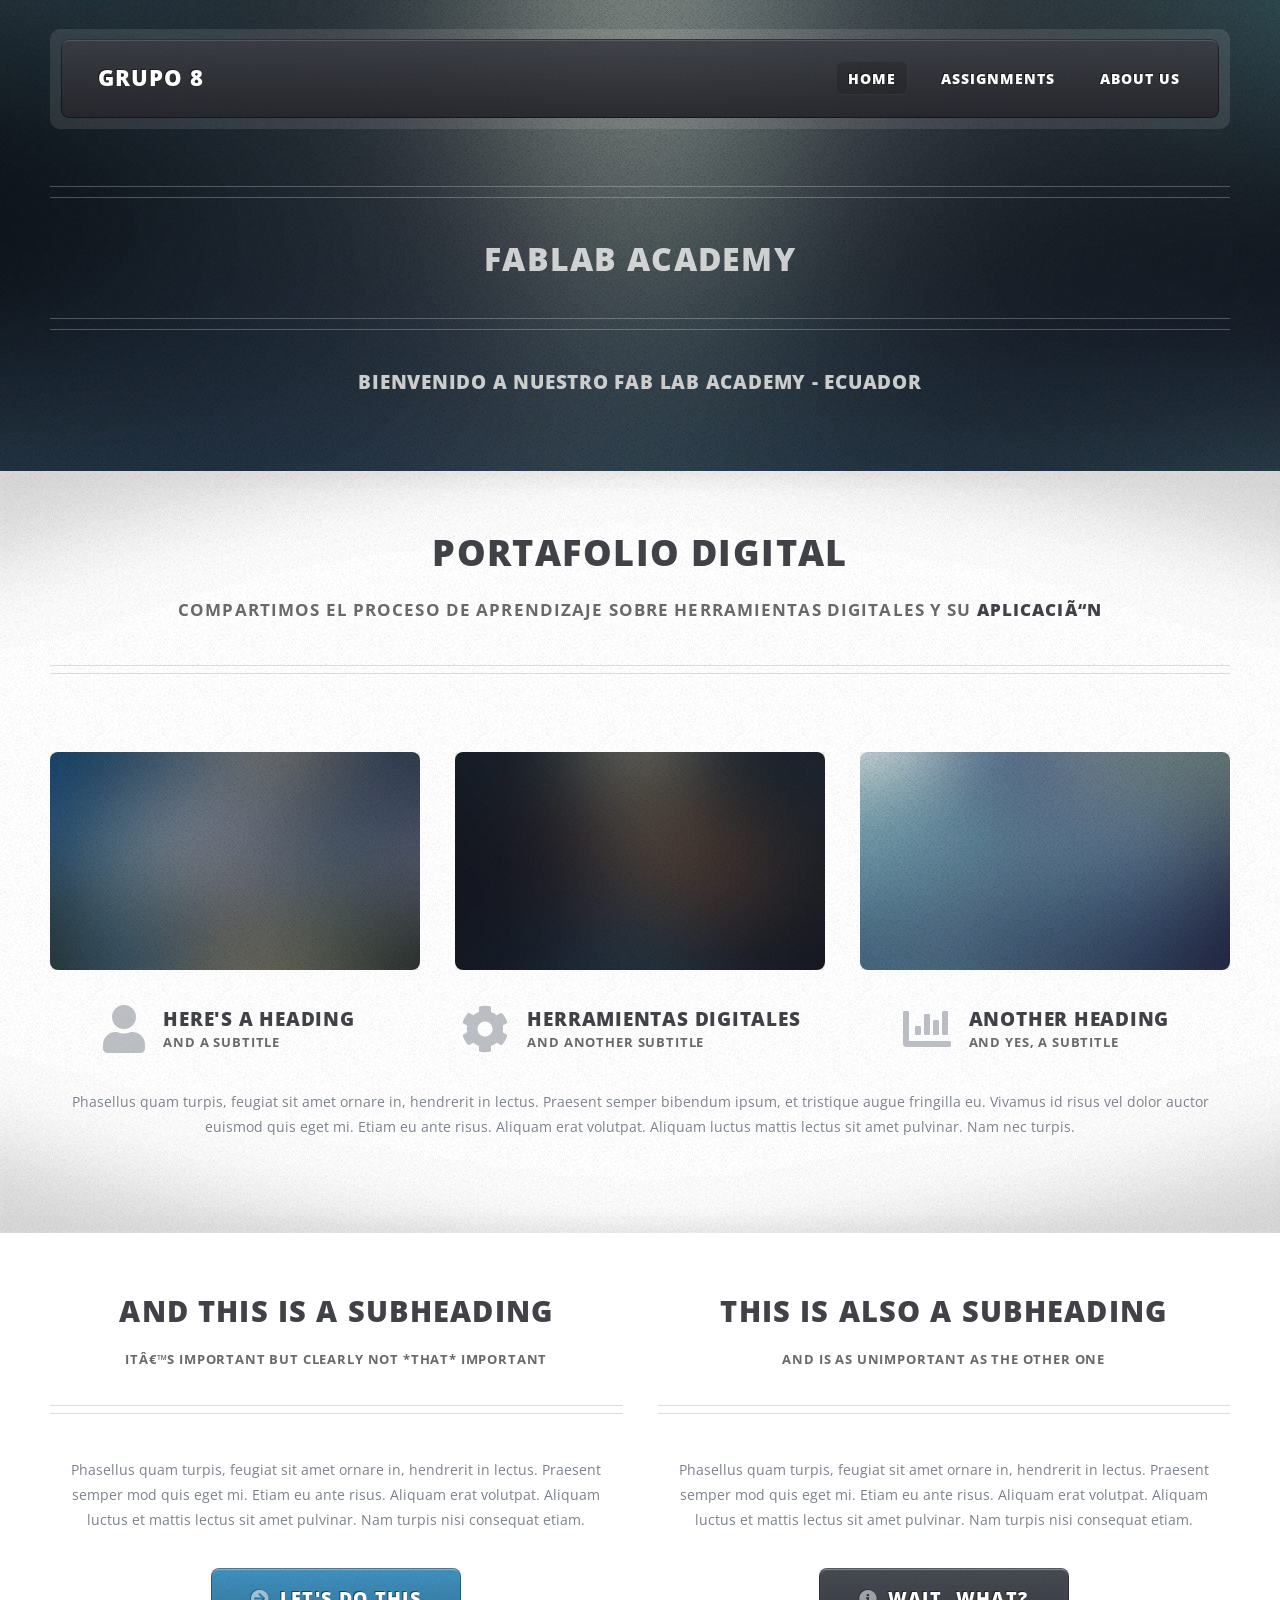
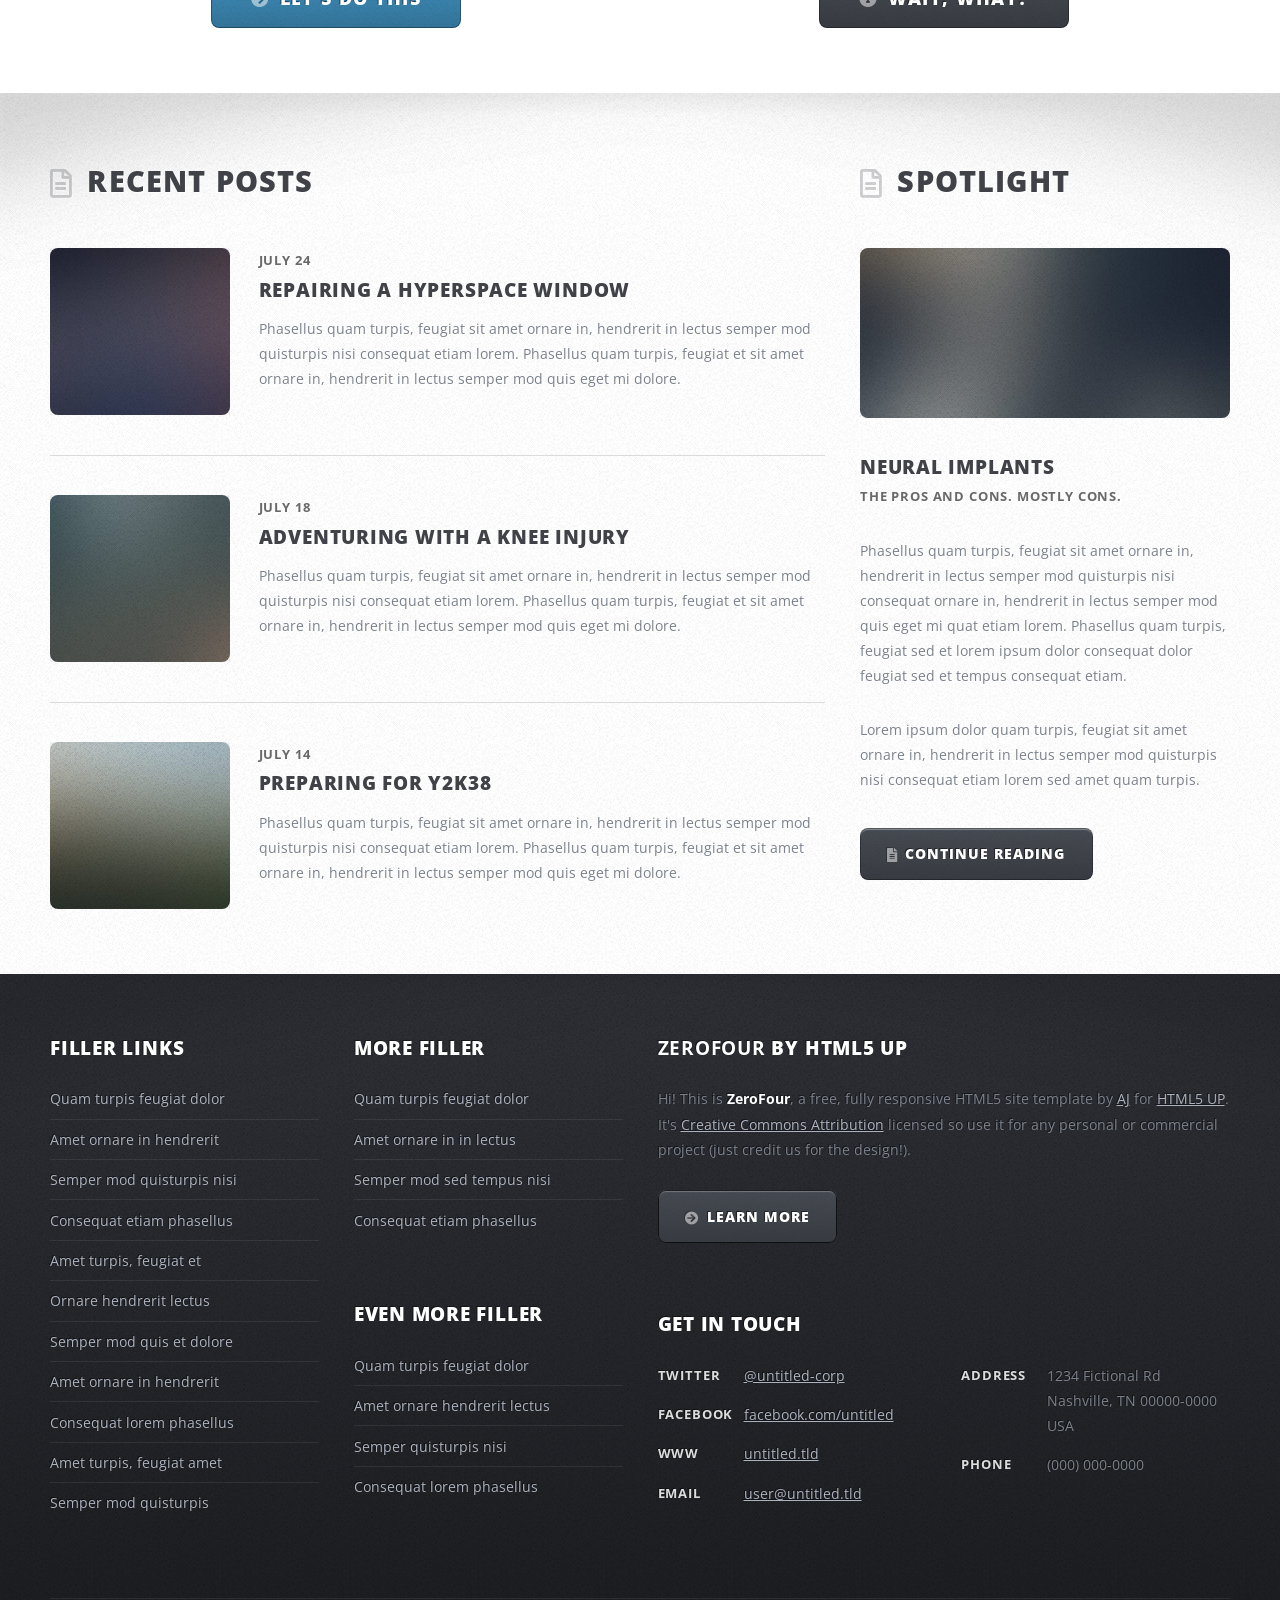
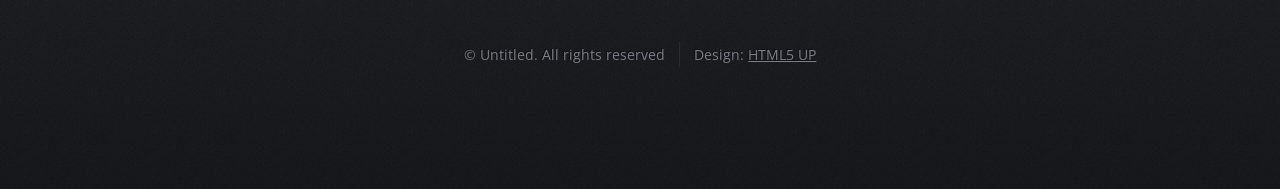
<file: index.html>
<!DOCTYPE HTML>
<!--
	ZeroFour by HTML5 UP
	html5up.net | @ajlkn
	Free for personal and commercial use under the CCA 3.0 license (html5up.net/license)
-->
<html>
	<head>
		<!-- En este apartado Se cambia el nombre a "MY FINAL PROJECT" -->
		<title>I+D - GRUPO 8</title
		<meta charset="utf-8"/>
		<meta name="viewport" content="width=device-width, initial-scale=1, user-scalable=no" />
		<link rel="stylesheet" href="assets/css/main.css" />
	</head>
	<body class="homepage is-preload">
		<div id="page-wrapper">

			<!-- Header -->
				<div id="header-wrapper">
					<div class="container">

						<!-- Header -->
							<header id="header">
								<div class="inner">

									<!-- Logo -->
										<h1><a href="index.html" id="logo">GRUPO 8</a></h1>

									<!-- Nav -->
										<nav id="nav">
											<ul>
												<li class="current_page_item"><a href="index.html">Home</a></li>
												<li>
													<a href="#">Assignments</a>
													<ul>
														<li><a href="WEEK_1.html">Week 1: Principles & Practices</a></li>
														<li><a href="WEEK_2(draft).html">Week 2: Project Management</a></li>
														<li><a href="WEEK_3.html">Week 3: Computer Aided Design</a></li>
														<li><a href="WEEK_4.html">Week 4: Circuito</a></li>
														<li><a href="MY_FINAL_PROJECT.HTML">My Final Project</a></li>
														<li><a href="Examen_Interciclo.html">Examen Innterciclo</a></li>
													</ul>
												</li>
												<li><a href="ABOUT_US.html">About Us</a></li>
											</ul>
										</nav>

								</div>
							</header>

						<!-- Banner -->
							<div id="banner">
								<h2><strong>FABLAB ACADEMY</strong></h2>
								<h3 style="color: #cccccc;">BIENVENIDO A NUESTRO FAB LAB ACADEMY - ECUADOR</h3>
							</div>

					</div>
				</div>

			<!-- Main Wrapper -->
				<div id="main-wrapper">
					<div class="wrapper style1">
						<div class="inner">

							<!-- Feature 1 -->
								<section class="container box feature1">
									<div class="row">
										<div class="col-12">
											<header class="first major">
												<h2>PORTAFOLIO DIGITAL</h2>
												<p>COMPARTIMOS EL PROCESO DE APRENDIZAJE SOBRE HERRAMIENTAS DIGITALES Y SU <strong>APLICACIÓN</strong></p>
											</header>
										</div>
										<div class="col-4 col-12-medium">
											<section>
												<a href="#" class="image featured"><img src="images/pic01.jpg" alt="" /></a>
												<header class="second icon solid fa-user">
													<h3>Here's a Heading</h3>
													<p>And a subtitle</p>
												</header>
											</section>
										</div>
										<div class="col-4 col-12-medium">
											<section>
												<a href="#" class="image featured"><img src="images/pic02.jpg" alt="" /></a>
												<header class="second icon solid fa-cog">
													<h3>Herramientas Digitales</h3>
													<p>And another subtitle</p>
												</header>
											</section>
										</div>
										<div class="col-4 col-12-medium">
											<section>
												<a href="#" class="image featured"><img src="images/pic03.jpg" alt="" /></a>
												<header class="second icon solid fa-chart-bar">
													<h3>Another Heading</h3>
													<p>And yes, a subtitle</p>
												</header>
											</section>
										</div>
										<div class="col-12">
											<p>Phasellus quam turpis, feugiat sit amet ornare in, hendrerit in lectus. Praesent semper
											bibendum ipsum, et tristique augue fringilla eu. Vivamus id risus vel dolor auctor euismod
											quis eget mi. Etiam eu ante risus. Aliquam erat volutpat. Aliquam luctus mattis lectus sit
											amet pulvinar. Nam nec turpis.</p>
										</div>
									</div>
								</section>

						</div>
					</div>
					<div class="wrapper style2">
						<div class="inner">

							<!-- Feature 2 -->
								<section class="container box feature2">
									<div class="row">
										<div class="col-6 col-12-medium">
											<section>
												<header class="major">
													<h2>And this is a subheading</h2>
													<p>It’s important but clearly not *that* important</p>
												</header>
												<p>Phasellus quam turpis, feugiat sit amet ornare in, hendrerit in lectus.
												Praesent semper mod quis eget mi. Etiam eu ante risus. Aliquam erat volutpat.
												Aliquam luctus et mattis lectus sit amet pulvinar. Nam turpis nisi
												consequat etiam.</p>
												<footer>
													<a href="#" class="button medium icon solid fa-arrow-circle-right">Let's do this</a>
												</footer>
											</section>
										</div>
										<div class="col-6 col-12-medium">
											<section>
												<header class="major">
													<h2>This is also a subheading</h2>
													<p>And is as unimportant as the other one</p>
												</header>
												<p>Phasellus quam turpis, feugiat sit amet ornare in, hendrerit in lectus.
												Praesent semper mod quis eget mi. Etiam eu ante risus. Aliquam erat volutpat.
												Aliquam luctus et mattis lectus sit amet pulvinar. Nam turpis nisi
												consequat etiam.</p>
												<footer>
													<a href="#" class="button medium alt icon solid fa-info-circle">Wait, what?</a>
												</footer>
											</section>
										</div>
									</div>
								</section>

							</div>
					</div>
					<div class="wrapper style3">
						<div class="inner">
							<div class="container">
								<div class="row">
									<div class="col-8 col-12-medium">

										<!-- Article list -->
											<section class="box article-list">
												<h2 class="icon fa-file-alt">Recent Posts</h2>

												<!-- Excerpt -->
													<article class="box excerpt">
														<a href="#" class="image left"><img src="images/pic04.jpg" alt="" /></a>
														<div>
															<header>
																<span class="date">July 24</span>
																<h3><a href="#">Repairing a hyperspace window</a></h3>
															</header>
															<p>Phasellus quam turpis, feugiat sit amet ornare in, hendrerit in lectus
															semper mod quisturpis nisi consequat etiam lorem. Phasellus quam turpis,
															feugiat et sit amet ornare in, hendrerit in lectus semper mod quis eget mi dolore.</p>
														</div>
													</article>

												<!-- Excerpt -->
													<article class="box excerpt">
														<a href="#" class="image left"><img src="images/pic05.jpg" alt="" /></a>
														<div>
															<header>
																<span class="date">July 18</span>
																<h3><a href="#">Adventuring with a knee injury</a></h3>
															</header>
															<p>Phasellus quam turpis, feugiat sit amet ornare in, hendrerit in lectus
															semper mod quisturpis nisi consequat etiam lorem. Phasellus quam turpis,
															feugiat et sit amet ornare in, hendrerit in lectus semper mod quis eget mi dolore.</p>
														</div>
													</article>

												<!-- Excerpt -->
													<article class="box excerpt">
														<a href="#" class="image left"><img src="images/pic06.jpg" alt="" /></a>
														<div>
															<header>
																<span class="date">July 14</span>
																<h3><a href="#">Preparing for Y2K38</a></h3>
															</header>
															<p>Phasellus quam turpis, feugiat sit amet ornare in, hendrerit in lectus
															semper mod quisturpis nisi consequat etiam lorem. Phasellus quam turpis,
															feugiat et sit amet ornare in, hendrerit in lectus semper mod quis eget mi dolore.</p>
														</div>
													</article>

											</section>
									</div>
									<div class="col-4 col-12-medium">

										<!-- Spotlight -->
											<section class="box spotlight">
												<h2 class="icon fa-file-alt">Spotlight</h2>
												<article>
													<a href="#" class="image featured"><img src="images/pic07.jpg" alt=""></a>
													<header>
														<h3><a href="#">Neural Implants</a></h3>
														<p>The pros and cons. Mostly cons.</p>
													</header>
													<p>Phasellus quam turpis, feugiat sit amet ornare in, hendrerit in lectus semper mod
													quisturpis nisi consequat ornare in, hendrerit in lectus semper mod quis eget mi quat etiam
													lorem. Phasellus quam turpis, feugiat sed et lorem ipsum dolor consequat dolor feugiat sed
													et tempus consequat etiam.</p>
													<p>Lorem ipsum dolor quam turpis, feugiat sit amet ornare in, hendrerit in lectus semper
													mod quisturpis nisi consequat etiam lorem sed amet quam turpis.</p>
													<footer>
														<a href="#" class="button alt icon solid fa-file-alt">Continue Reading</a>
													</footer>
												</article>
											</section>

									</div>
								</div>
							</div>
						</div>
					</div>
				</div>

			<!-- Footer Wrapper -->
				<div id="footer-wrapper">
					<footer id="footer" class="container">
						<div class="row">
							<div class="col-3 col-6-medium col-12-small">

								<!-- Links -->
									<section>
										<h2>Filler Links</h2>
										<ul class="divided">
											<li><a href="#">Quam turpis feugiat dolor</a></li>
											<li><a href="#">Amet ornare in hendrerit </a></li>
											<li><a href="#">Semper mod quisturpis nisi</a></li>
											<li><a href="#">Consequat etiam phasellus</a></li>
											<li><a href="#">Amet turpis, feugiat et</a></li>
											<li><a href="#">Ornare hendrerit lectus</a></li>
											<li><a href="#">Semper mod quis et dolore</a></li>
											<li><a href="#">Amet ornare in hendrerit</a></li>
											<li><a href="#">Consequat lorem phasellus</a></li>
											<li><a href="#">Amet turpis, feugiat amet</a></li>
											<li><a href="#">Semper mod quisturpis</a></li>
										</ul>
									</section>

							</div>
							<div class="col-3 col-6-medium col-12-small">

								<!-- Links -->
									<section>
										<h2>More Filler</h2>
										<ul class="divided">
											<li><a href="#">Quam turpis feugiat dolor</a></li>
											<li><a href="#">Amet ornare in in lectus</a></li>
											<li><a href="#">Semper mod sed tempus nisi</a></li>
											<li><a href="#">Consequat etiam phasellus</a></li>
										</ul>
									</section>

								<!-- Links -->
									<section>
										<h2>Even More Filler</h2>
										<ul class="divided">
											<li><a href="#">Quam turpis feugiat dolor</a></li>
											<li><a href="#">Amet ornare hendrerit lectus</a></li>
											<li><a href="#">Semper quisturpis nisi</a></li>
											<li><a href="#">Consequat lorem phasellus</a></li>
										</ul>
									</section>

							</div>
							<div class="col-6 col-12-medium imp-medium">

								<!-- About -->
									<section>
										<h2><strong>ZeroFour</strong> by HTML5 UP</h2>
										<p>Hi! This is <strong>ZeroFour</strong>, a free, fully responsive HTML5 site
										template by <a href="http://twitter.com/ajlkn">AJ</a> for <a href="http://html5up.net/">HTML5 UP</a>.
										It's <a href="http://html5up.net/license/">Creative Commons Attribution</a>
										licensed so use it for any personal or commercial project (just credit us
										for the design!).</p>
										<a href="#" class="button alt icon solid fa-arrow-circle-right">Learn More</a>
									</section>

								<!-- Contact -->
									<section>
										<h2>Get in touch</h2>
										<div>
											<div class="row">
												<div class="col-6 col-12-small">
													<dl class="contact">
														<dt>Twitter</dt>
														<dd><a href="#">@untitled-corp</a></dd>
														<dt>Facebook</dt>
														<dd><a href="#">facebook.com/untitled</a></dd>
														<dt>WWW</dt>
														<dd><a href="#">untitled.tld</a></dd>
														<dt>Email</dt>
														<dd><a href="#">user@untitled.tld</a></dd>
													</dl>
												</div>
												<div class="col-6 col-12-small">
													<dl class="contact">
														<dt>Address</dt>
														<dd>
															1234 Fictional Rd<br />
															Nashville, TN 00000-0000<br />
															USA
														</dd>
														<dt>Phone</dt>
														<dd>(000) 000-0000</dd>
													</dl>
												</div>
											</div>
										</div>
									</section>

							</div>
							<div class="col-12">
								<div id="copyright">
									<ul class="menu">
										<li>&copy; Untitled. All rights reserved</li><li>Design: <a href="http://html5up.net">HTML5 UP</a></li>
									</ul>
								</div>
							</div>
						</div>
					</footer>
				</div>

		</div>

		<!-- Scripts -->
			<script src="assets/js/jquery.min.js"></script>
			<script src="assets/js/jquery.dropotron.min.js"></script>
			<script src="assets/js/browser.min.js"></script>
			<script src="assets/js/breakpoints.min.js"></script>
			<script src="assets/js/util.js"></script>
			<script src="assets/js/main.js"></script>

	</body>
</html>
</file>
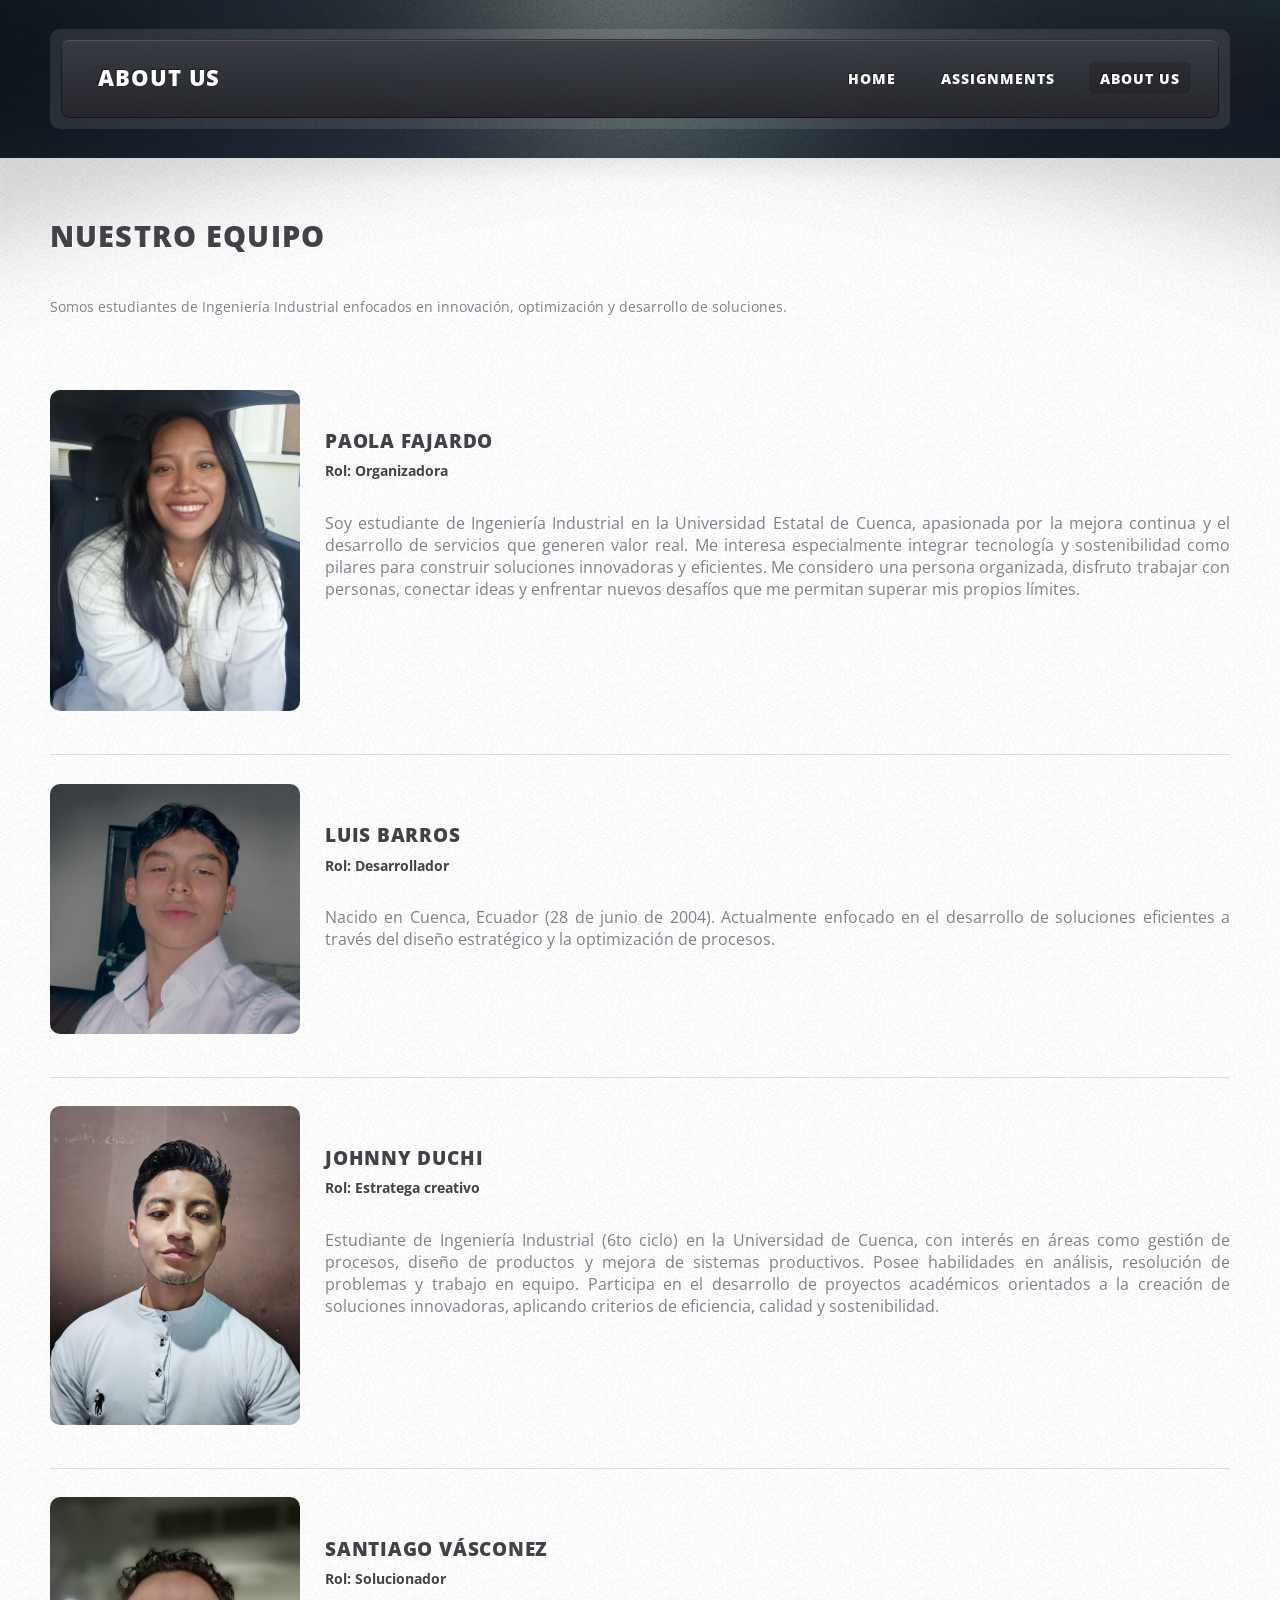
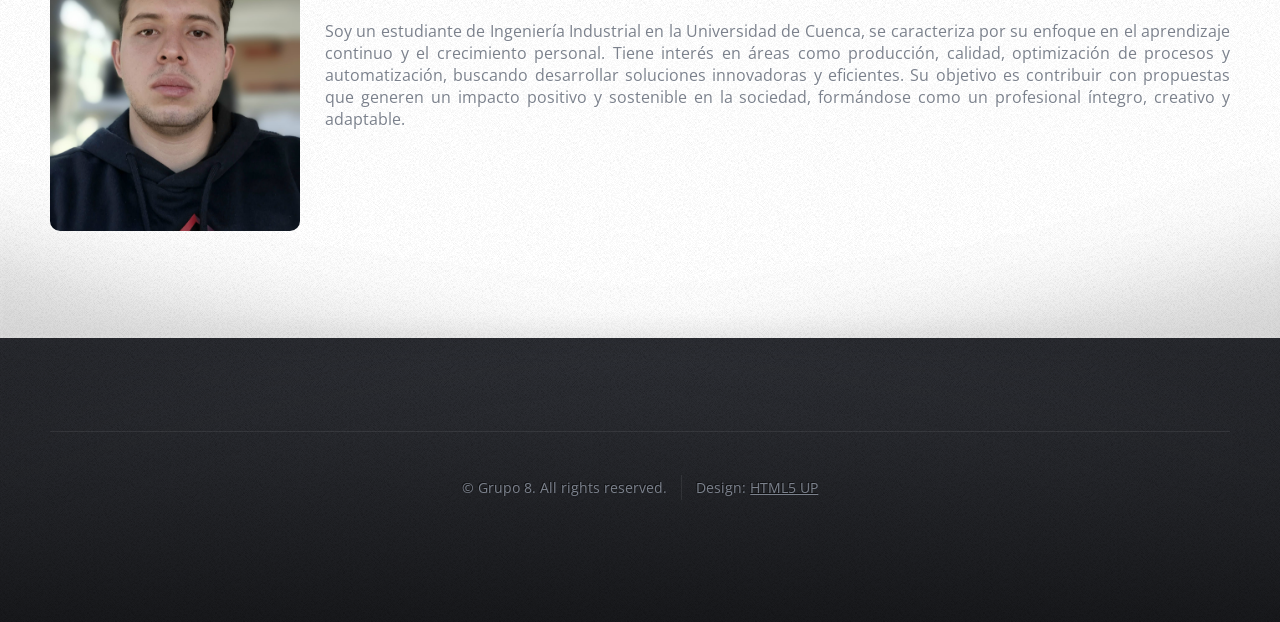
<file: ABOUT_US.html>
<!DOCTYPE HTML>
<html>
    <head>
        <title>About Us - MY FINAL PROJECT</title>
        <meta charset="utf-8" />
        <meta name="viewport" content="width=device-width, initial-scale=1, user-scalable=no" />
        <link rel="stylesheet" href="assets/css/main.css" />

        <style>
            .member-row {
                display: flex;
                align-items: flex-start;
                margin-bottom: 3em;
                width: 100%;
            }

            .member-img {
                width: 100%;
                max-width: 250px;
                height: auto;
                object-fit: cover;
                border-radius: 10px;
                display: block;
                margin: 0 auto;
            }

            .member-info {
                padding-left: 25px;
            }

            .member-info h3 {
                margin-bottom: 5px;
            }

            .member-description {
                font-size: 1.1em;
                line-height: 1.4;
                text-align: justify;
            }

            /* Adaptación ideal para celulares */
            @media screen and (max-width: 840px) {
                .member-row {
                    flex-direction: column;
                    text-align: center;
                    align-items: center;
                }
                .member-info {
                    padding-left: 0;
                    margin-top: 20px;
                }
                .member-description {
                    text-align: center;
                }
            }
            
            .first.major {
                text-align: left;
                margin-bottom: 2.5em;
                width: 100%;
            }
        </style>
    </head>

    <body class="right-sidebar is-preload">
        <div id="page-wrapper">

            <div id="header-wrapper">
                <div class="container">
                    <header id="header">
                        <div class="inner">
                            <h1><a href="index.html" id="logo">About Us</a></h1>

                            <nav id="nav">
                                <ul>
                                    <li><a href="index.html">Home</a></li>
                                    <li><a href="#">Assignments</a>
                                        <ul>
                                            <li><a href="WEEK_1.html">Week 1: Principles & Practices</a></li>
                                            <li><a href="WEEK_2(draft).html">Week 2: Project Management</a></li>
                                            <li><a href="WEEK_3.html">Week 3: Computer Aided Design</a></li>
                                            <li><a href="WEEK_4.html">Week 4: Circuito</a></li>
                                            <li><a href="MY_FINAL_PROJECT.HTML">My Final Project</a></li>
                                            <li><a href="Examen_Interciclo.html">Examen Interciclo</a></li>
                                        </ul>
                                    </li>
                                    <li class="current_page_item"><a href="ABOUT_US.html">About Us</a></li>
                                </ul>
                            </nav>
                        </div>
                    </header>
                </div>
            </div>

            <div id="main-wrapper">
                <div class="wrapper style1">
                    <div class="inner">
                        <div class="container">
                            <div class="row">

                                <div class="col-12">
                                    <div class="first major">
                                        <section>
                                            <h2>Nuestro Equipo</h2>
                                            <p>Somos estudiantes de Ingeniería Industrial enfocados en innovación, optimización y desarrollo de soluciones.</p>
                                        </section>
                                    </div>
                                </div>

                                <div class="col-12">

                                    <div class="member-row">
                                        <div style="flex: 0 0 30%; max-width: 250px; width: 100%;">
                                            <img src="images/imagen_pao.jpeg" class="member-img" alt="Paola Fajardo">
                                        </div>
                                        <div class="member-info" style="flex: 1;">
                                            <h3>Paola Fajardo</h3>
                                            <p><strong>Rol: Organizadora</strong></p>
                                            <p class="member-description">
                                                Soy estudiante de Ingeniería Industrial en la Universidad Estatal de Cuenca, apasionada por la mejora continua y el desarrollo de servicios que generen valor real. Me interesa especialmente integrar tecnología y sostenibilidad como pilares para construir soluciones innovadoras y eficientes. Me considero una persona organizada, disfruto trabajar con personas, conectar ideas y enfrentar nuevos desafíos que me permitan superar mis propios límites.
                                            </p>
                                        </div>
                                    </div>

                                    <hr style="margin: 2em 0;" />

                                    <div class="member-row">
                                        <div style="flex: 0 0 30%; max-width: 250px; width: 100%;">
                                            <img src="images/imagen_lucho.jpeg" class="member-img" alt="Luis Barros">
                                        </div>
                                        <div class="member-info" style="flex: 1;">
                                            <h3>Luis Barros</h3>
                                            <p><strong>Rol: Desarrollador</strong></p>
                                            <p class="member-description">
                                                Nacido en Cuenca, Ecuador (28 de junio de 2004). Actualmente enfocado en el desarrollo de soluciones eficientes a través del diseño estratégico y la optimización de procesos.
                                            </p>
                                        </div>
                                    </div>

                                    <hr style="margin: 2em 0;" />

                                    <div class="member-row">
                                        <div style="flex: 0 0 30%; max-width: 250px; width: 100%;">
                                            <img src="images/imagen_johnny.jpeg" class="member-img" alt="Johnny Duchi">
                                        </div>
                                        <div class="member-info" style="flex: 1;">
                                            <h3>Johnny Duchi</h3>
                                            <p><strong>Rol: Estratega creativo</strong></p>
                                            <p class="member-description">
                                                Estudiante de Ingeniería Industrial (6to ciclo) en la Universidad de Cuenca, con interés en áreas como gestión de procesos, diseño de productos y mejora de sistemas productivos. Posee habilidades en análisis, resolución de problemas y trabajo en equipo. Participa en el desarrollo de proyectos académicos orientados a la creación de soluciones innovadoras, aplicando criterios de eficiencia, calidad y sostenibilidad.
                                            </p>
                                        </div>
                                    </div>

                                    <hr style="margin: 2em 0;" />

                                    <div class="member-row">
                                        <div style="flex: 0 0 30%; max-width: 250px; width: 100%;">
                                            <img src="images/imagen_sebas.jpeg" class="member-img" alt="Santiago Vásconez">
                                        </div>
                                        <div class="member-info" style="flex: 1;">
                                            <h3>Santiago Vásconez</h3>
                                            <p><strong>Rol: Solucionador</strong></p>
                                            <p class="member-description">
                                                Soy un estudiante de Ingeniería Industrial en la Universidad de Cuenca, se caracteriza por su enfoque en el aprendizaje continuo y el crecimiento personal. Tiene interés en áreas como producción, calidad, optimización de procesos y automatización, buscando desarrollar soluciones innovadoras y eficientes. Su objetivo es contribuir con propuestas que generen un impacto positivo y sostenible en la sociedad, formándose como un profesional íntegro, creativo y adaptable.
                                            </p>
                                        </div>
                                    </div>

                                </div> </div> </div> </div> </div> </div> <div id="footer-wrapper">
                <footer id="footer" class="container">
                    <div id="copyright">
                        <ul class="menu">
                            <li>&copy; Grupo 8. All rights reserved.</li><li>Design: <a href="http://html5up.net">HTML5 UP</a></li>
                        </ul>
                    </div>
                </footer>
            </div>

        </div> <script src="assets/js/jquery.min.js"></script>
        <script src="assets/js/jquery.dropotron.min.js"></script>
        <script src="assets/js/browser.min.js"></script>
        <script src="assets/js/breakpoints.min.js"></script>
        <script src="assets/js/util.js"></script>
        <script src="assets/js/main.js"></script>
    </body>
</html>
</file>
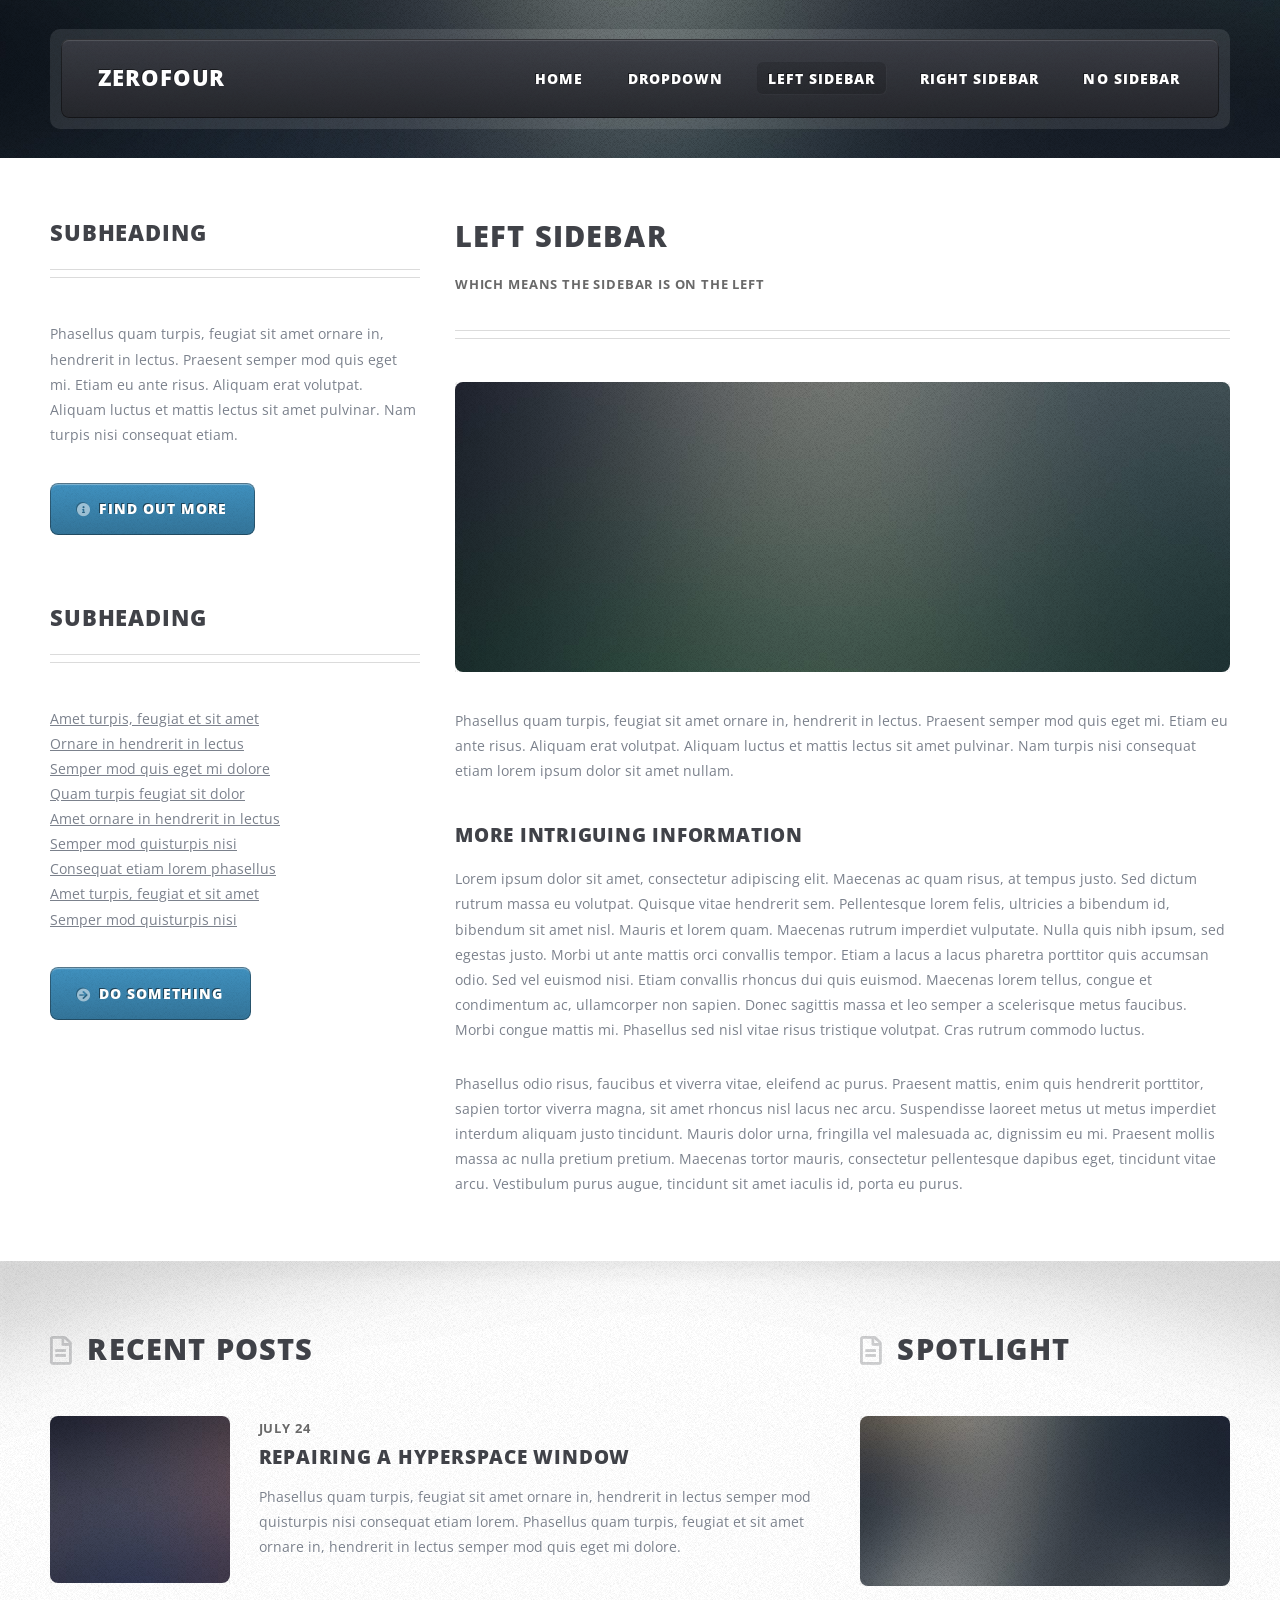
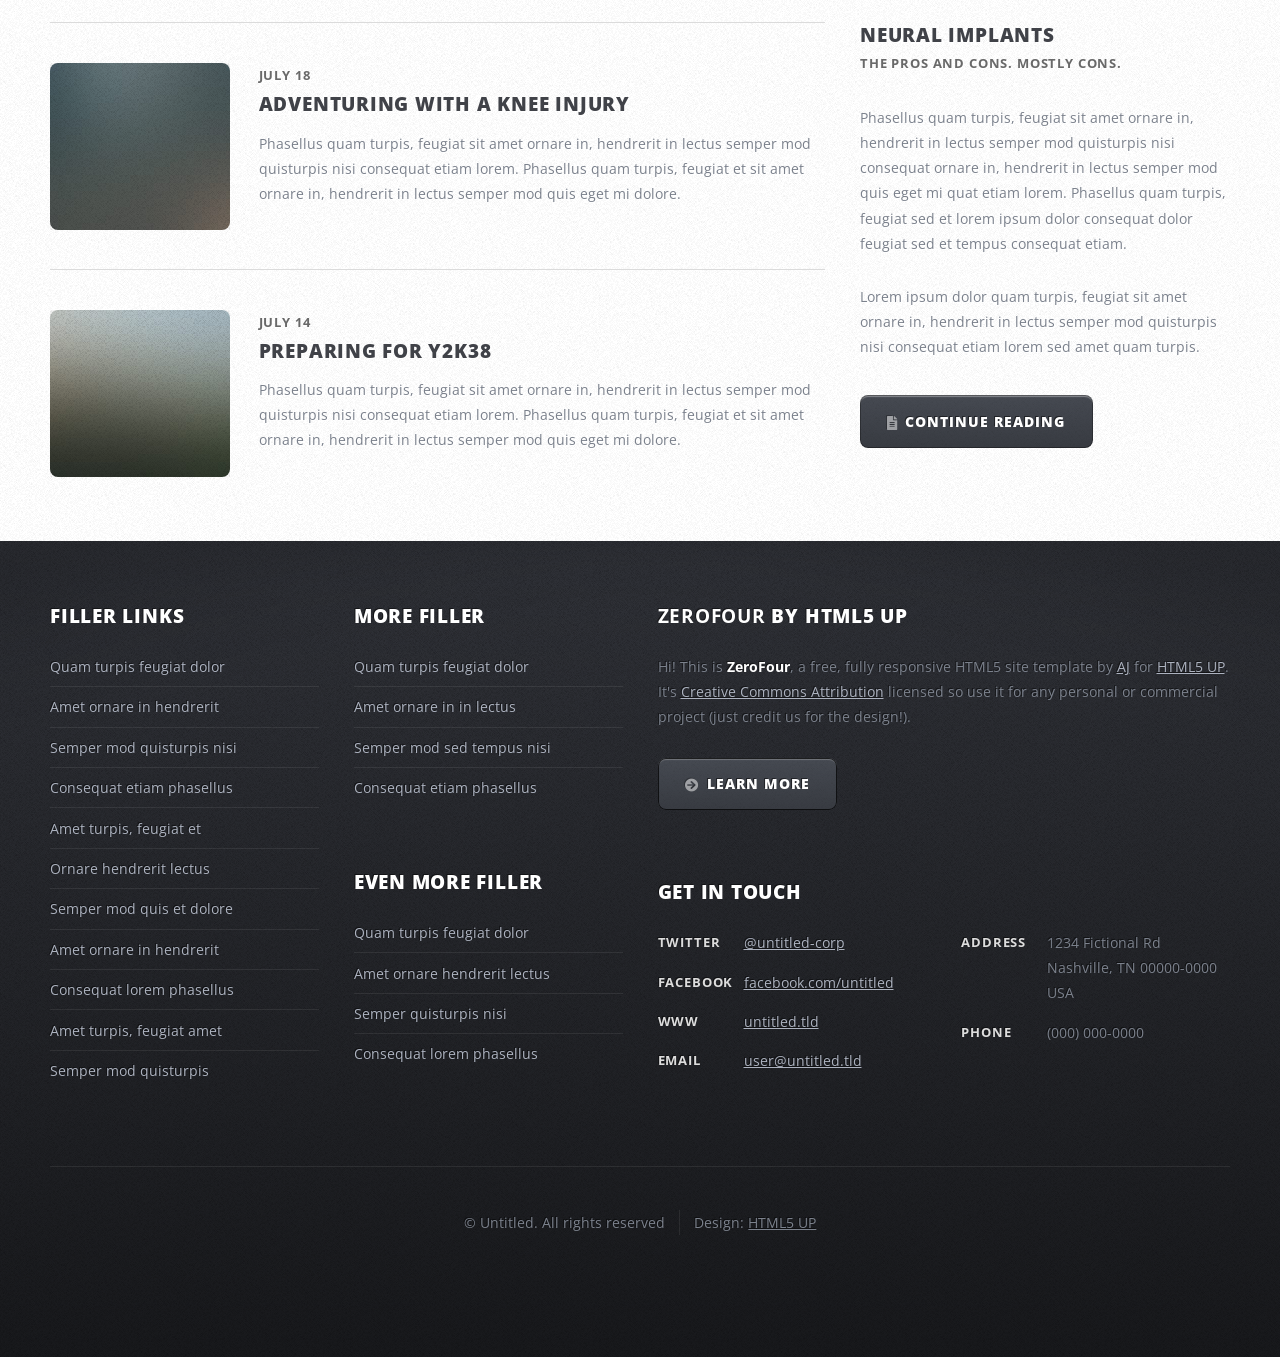
<file: left-sidebar.html>
<!DOCTYPE HTML>
<!--
	ZeroFour by HTML5 UP
	html5up.net | @ajlkn
	Free for personal and commercial use under the CCA 3.0 license (html5up.net/license)
-->
<html>
	<head>
		<title>Left Sidebar - ZeroFour by HTML5 UP</title>
		<meta charset="utf-8" />
		<meta name="viewport" content="width=device-width, initial-scale=1, user-scalable=no" />
		<link rel="stylesheet" href="assets/css/main.css" />
	</head>
	<body class="left-sidebar is-preload">
		<div id="page-wrapper">

			<!-- Header Wrapper -->
				<div id="header-wrapper">
					<div class="container">

						<!-- Header -->
							<header id="header">
								<div class="inner">

									<!-- Logo -->
										<h1><a href="index.html" id="logo">ZeroFour</a></h1>

									<!-- Nav -->
										<nav id="nav">
											<ul>
												<li><a href="index.html">Home</a></li>
												<li>
													<a href="#">Dropdown</a>
													<ul>
														<li><a href="#">Lorem ipsum dolor</a></li>
														<li><a href="#">Magna phasellus</a></li>
														<li>
															<a href="#">Phasellus consequat</a>
															<ul>
																<li><a href="#">Lorem ipsum dolor</a></li>
																<li><a href="#">Phasellus consequat</a></li>
																<li><a href="#">Magna phasellus</a></li>
																<li><a href="#">Etiam dolore nisl</a></li>
															</ul>
														</li>
														<li><a href="#">Veroeros feugiat</a></li>
													</ul>
												</li>
												<li class="current_page_item"><a href="left-sidebar.html">Left Sidebar</a></li>
												<li><a href="right-sidebar.html">Right Sidebar</a></li>
												<li><a href="no-sidebar.html">No Sidebar</a></li>
											</ul>
										</nav>

								</div>
							</header>

					</div>
				</div>

			<!-- Main Wrapper -->
				<div id="main-wrapper">
					<div class="wrapper style2">
						<div class="inner">
							<div class="container">
								<div class="row">
									<div class="col-4 col-12-medium">
										<div id="sidebar">

											<!-- Sidebar -->

												<section>
													<header class="major">
														<h2>Subheading</h2>
													</header>
													<p>Phasellus quam turpis, feugiat sit amet ornare in, hendrerit in lectus.
													Praesent semper mod quis eget mi. Etiam eu ante risus. Aliquam erat volutpat.
													Aliquam luctus et mattis lectus sit amet pulvinar. Nam turpis nisi
													consequat etiam.</p>
													<footer>
														<a href="#" class="button icon solid fa-info-circle">Find out more</a>
													</footer>
												</section>

												<section>
													<header class="major">
														<h2>Subheading</h2>
													</header>
													<ul class="style2">
														<li><a href="#">Amet turpis, feugiat et sit amet</a></li>
														<li><a href="#">Ornare in hendrerit in lectus</a></li>
														<li><a href="#">Semper mod quis eget mi dolore</a></li>
														<li><a href="#">Quam turpis feugiat sit dolor</a></li>
														<li><a href="#">Amet ornare in hendrerit in lectus</a></li>
														<li><a href="#">Semper mod quisturpis nisi</a></li>
														<li><a href="#">Consequat etiam lorem phasellus</a></li>
														<li><a href="#">Amet turpis, feugiat et sit amet</a></li>
														<li><a href="#">Semper mod quisturpis nisi</a></li>
													</ul>
													<footer>
														<a href="#" class="button icon solid fa-arrow-circle-right">Do Something</a>
													</footer>
												</section>

										</div>
									</div>
									<div class="col-8 col-12-medium imp-medium">
										<div id="content">

											<!-- Content -->

												<article>
													<header class="major">
														<h2>Left Sidebar</h2>
														<p>Which means the sidebar is on the left</p>
													</header>

													<span class="image featured"><img src="images/pic08.jpg" alt="" /></span>

													<p>Phasellus quam turpis, feugiat sit amet ornare in, hendrerit in lectus.
													Praesent semper mod quis eget mi. Etiam eu ante risus. Aliquam erat volutpat.
													Aliquam luctus et mattis lectus sit amet pulvinar. Nam turpis nisi
													consequat etiam lorem ipsum dolor sit amet nullam.</p>

													<h3>More intriguing information</h3>
													<p>Lorem ipsum dolor sit amet, consectetur adipiscing elit. Maecenas ac quam risus, at tempus
													justo. Sed dictum rutrum massa eu volutpat. Quisque vitae hendrerit sem. Pellentesque lorem felis,
													ultricies a bibendum id, bibendum sit amet nisl. Mauris et lorem quam. Maecenas rutrum imperdiet
													vulputate. Nulla quis nibh ipsum, sed egestas justo. Morbi ut ante mattis orci convallis tempor.
													Etiam a lacus a lacus pharetra porttitor quis accumsan odio. Sed vel euismod nisi. Etiam convallis
													rhoncus dui quis euismod. Maecenas lorem tellus, congue et condimentum ac, ullamcorper non sapien.
													Donec sagittis massa et leo semper a scelerisque metus faucibus. Morbi congue mattis mi.
													Phasellus sed nisl vitae risus tristique volutpat. Cras rutrum commodo luctus.</p>

													<p>Phasellus odio risus, faucibus et viverra vitae, eleifend ac purus. Praesent mattis, enim
													quis hendrerit porttitor, sapien tortor viverra magna, sit amet rhoncus nisl lacus nec arcu.
													Suspendisse laoreet metus ut metus imperdiet interdum aliquam justo tincidunt. Mauris dolor urna,
													fringilla vel malesuada ac, dignissim eu mi. Praesent mollis massa ac nulla pretium pretium.
													Maecenas tortor mauris, consectetur pellentesque dapibus eget, tincidunt vitae arcu.
													Vestibulum purus augue, tincidunt sit amet iaculis id, porta eu purus.</p>
												</article>

										</div>
									</div>
								</div>
							</div>
						</div>
					</div>
					<div class="wrapper style3">
						<div class="inner">
							<div class="container">
								<div class="row">
									<div class="col-8 col-12-medium">

										<!-- Article list -->
											<section class="box article-list">
												<h2 class="icon fa-file-alt">Recent Posts</h2>

												<!-- Excerpt -->
													<article class="box excerpt">
														<a href="#" class="image left"><img src="images/pic04.jpg" alt="" /></a>
														<div>
															<header>
																<span class="date">July 24</span>
																<h3><a href="#">Repairing a hyperspace window</a></h3>
															</header>
															<p>Phasellus quam turpis, feugiat sit amet ornare in, hendrerit in lectus
															semper mod quisturpis nisi consequat etiam lorem. Phasellus quam turpis,
															feugiat et sit amet ornare in, hendrerit in lectus semper mod quis eget mi dolore.</p>
														</div>
													</article>

												<!-- Excerpt -->
													<article class="box excerpt">
														<a href="#" class="image left"><img src="images/pic05.jpg" alt="" /></a>
														<div>
															<header>
																<span class="date">July 18</span>
																<h3><a href="#">Adventuring with a knee injury</a></h3>
															</header>
															<p>Phasellus quam turpis, feugiat sit amet ornare in, hendrerit in lectus
															semper mod quisturpis nisi consequat etiam lorem. Phasellus quam turpis,
															feugiat et sit amet ornare in, hendrerit in lectus semper mod quis eget mi dolore.</p>
														</div>
													</article>

												<!-- Excerpt -->
													<article class="box excerpt">
														<a href="#" class="image left"><img src="images/pic06.jpg" alt="" /></a>
														<div>
															<header>
																<span class="date">July 14</span>
																<h3><a href="#">Preparing for Y2K38</a></h3>
															</header>
															<p>Phasellus quam turpis, feugiat sit amet ornare in, hendrerit in lectus
															semper mod quisturpis nisi consequat etiam lorem. Phasellus quam turpis,
															feugiat et sit amet ornare in, hendrerit in lectus semper mod quis eget mi dolore.</p>
														</div>
													</article>

											</section>
									</div>
									<div class="col-4 col-12-medium">

										<!-- Spotlight -->
											<section class="box spotlight">
												<h2 class="icon fa-file-alt">Spotlight</h2>
												<article>
													<a href="#" class="image featured"><img src="images/pic07.jpg" alt=""></a>
													<header>
														<h3><a href="#">Neural Implants</a></h3>
														<p>The pros and cons. Mostly cons.</p>
													</header>
													<p>Phasellus quam turpis, feugiat sit amet ornare in, hendrerit in lectus semper mod
													quisturpis nisi consequat ornare in, hendrerit in lectus semper mod quis eget mi quat etiam
													lorem. Phasellus quam turpis, feugiat sed et lorem ipsum dolor consequat dolor feugiat sed
													et tempus consequat etiam.</p>
													<p>Lorem ipsum dolor quam turpis, feugiat sit amet ornare in, hendrerit in lectus semper
													mod quisturpis nisi consequat etiam lorem sed amet quam turpis.</p>
													<footer>
														<a href="#" class="button alt icon solid fa-file-alt">Continue Reading</a>
													</footer>
												</article>
											</section>

									</div>
								</div>
							</div>
						</div>
					</div>
				</div>

			<!-- Footer Wrapper -->
				<div id="footer-wrapper">
					<footer id="footer" class="container">
						<div class="row">
							<div class="col-3 col-6-medium col-12-small">

								<!-- Links -->
									<section>
										<h2>Filler Links</h2>
										<ul class="divided">
											<li><a href="#">Quam turpis feugiat dolor</a></li>
											<li><a href="#">Amet ornare in hendrerit </a></li>
											<li><a href="#">Semper mod quisturpis nisi</a></li>
											<li><a href="#">Consequat etiam phasellus</a></li>
											<li><a href="#">Amet turpis, feugiat et</a></li>
											<li><a href="#">Ornare hendrerit lectus</a></li>
											<li><a href="#">Semper mod quis et dolore</a></li>
											<li><a href="#">Amet ornare in hendrerit</a></li>
											<li><a href="#">Consequat lorem phasellus</a></li>
											<li><a href="#">Amet turpis, feugiat amet</a></li>
											<li><a href="#">Semper mod quisturpis</a></li>
										</ul>
									</section>

							</div>
							<div class="col-3 col-6-medium col-12-small">

								<!-- Links -->
									<section>
										<h2>More Filler</h2>
										<ul class="divided">
											<li><a href="#">Quam turpis feugiat dolor</a></li>
											<li><a href="#">Amet ornare in in lectus</a></li>
											<li><a href="#">Semper mod sed tempus nisi</a></li>
											<li><a href="#">Consequat etiam phasellus</a></li>
										</ul>
									</section>

								<!-- Links -->
									<section>
										<h2>Even More Filler</h2>
										<ul class="divided">
											<li><a href="#">Quam turpis feugiat dolor</a></li>
											<li><a href="#">Amet ornare hendrerit lectus</a></li>
											<li><a href="#">Semper quisturpis nisi</a></li>
											<li><a href="#">Consequat lorem phasellus</a></li>
										</ul>
									</section>

							</div>
							<div class="col-6 col-12-medium imp-medium">

								<!-- About -->
									<section>
										<h2><strong>ZeroFour</strong> by HTML5 UP</h2>
										<p>Hi! This is <strong>ZeroFour</strong>, a free, fully responsive HTML5 site
										template by <a href="http://twitter.com/ajlkn">AJ</a> for <a href="http://html5up.net/">HTML5 UP</a>.
										It's <a href="http://html5up.net/license/">Creative Commons Attribution</a>
										licensed so use it for any personal or commercial project (just credit us
										for the design!).</p>
										<a href="#" class="button alt icon solid fa-arrow-circle-right">Learn More</a>
									</section>

								<!-- Contact -->
									<section>
										<h2>Get in touch</h2>
										<div>
											<div class="row">
												<div class="col-6 col-12-small">
													<dl class="contact">
														<dt>Twitter</dt>
														<dd><a href="#">@untitled-corp</a></dd>
														<dt>Facebook</dt>
														<dd><a href="#">facebook.com/untitled</a></dd>
														<dt>WWW</dt>
														<dd><a href="#">untitled.tld</a></dd>
														<dt>Email</dt>
														<dd><a href="#">user@untitled.tld</a></dd>
													</dl>
												</div>
												<div class="col-6 col-12-small">
													<dl class="contact">
														<dt>Address</dt>
														<dd>
															1234 Fictional Rd<br />
															Nashville, TN 00000-0000<br />
															USA
														</dd>
														<dt>Phone</dt>
														<dd>(000) 000-0000</dd>
													</dl>
												</div>
											</div>
										</div>
									</section>

							</div>
							<div class="col-12">
								<div id="copyright">
									<ul class="menu">
										<li>&copy; Untitled. All rights reserved</li><li>Design: <a href="http://html5up.net">HTML5 UP</a></li>
									</ul>
								</div>
							</div>
						</div>
					</footer>
				</div>

		</div>

		<!-- Scripts -->
			<script src="assets/js/jquery.min.js"></script>
			<script src="assets/js/jquery.dropotron.min.js"></script>
			<script src="assets/js/browser.min.js"></script>
			<script src="assets/js/breakpoints.min.js"></script>
			<script src="assets/js/util.js"></script>
			<script src="assets/js/main.js"></script>

	</body>
</html>
</file>
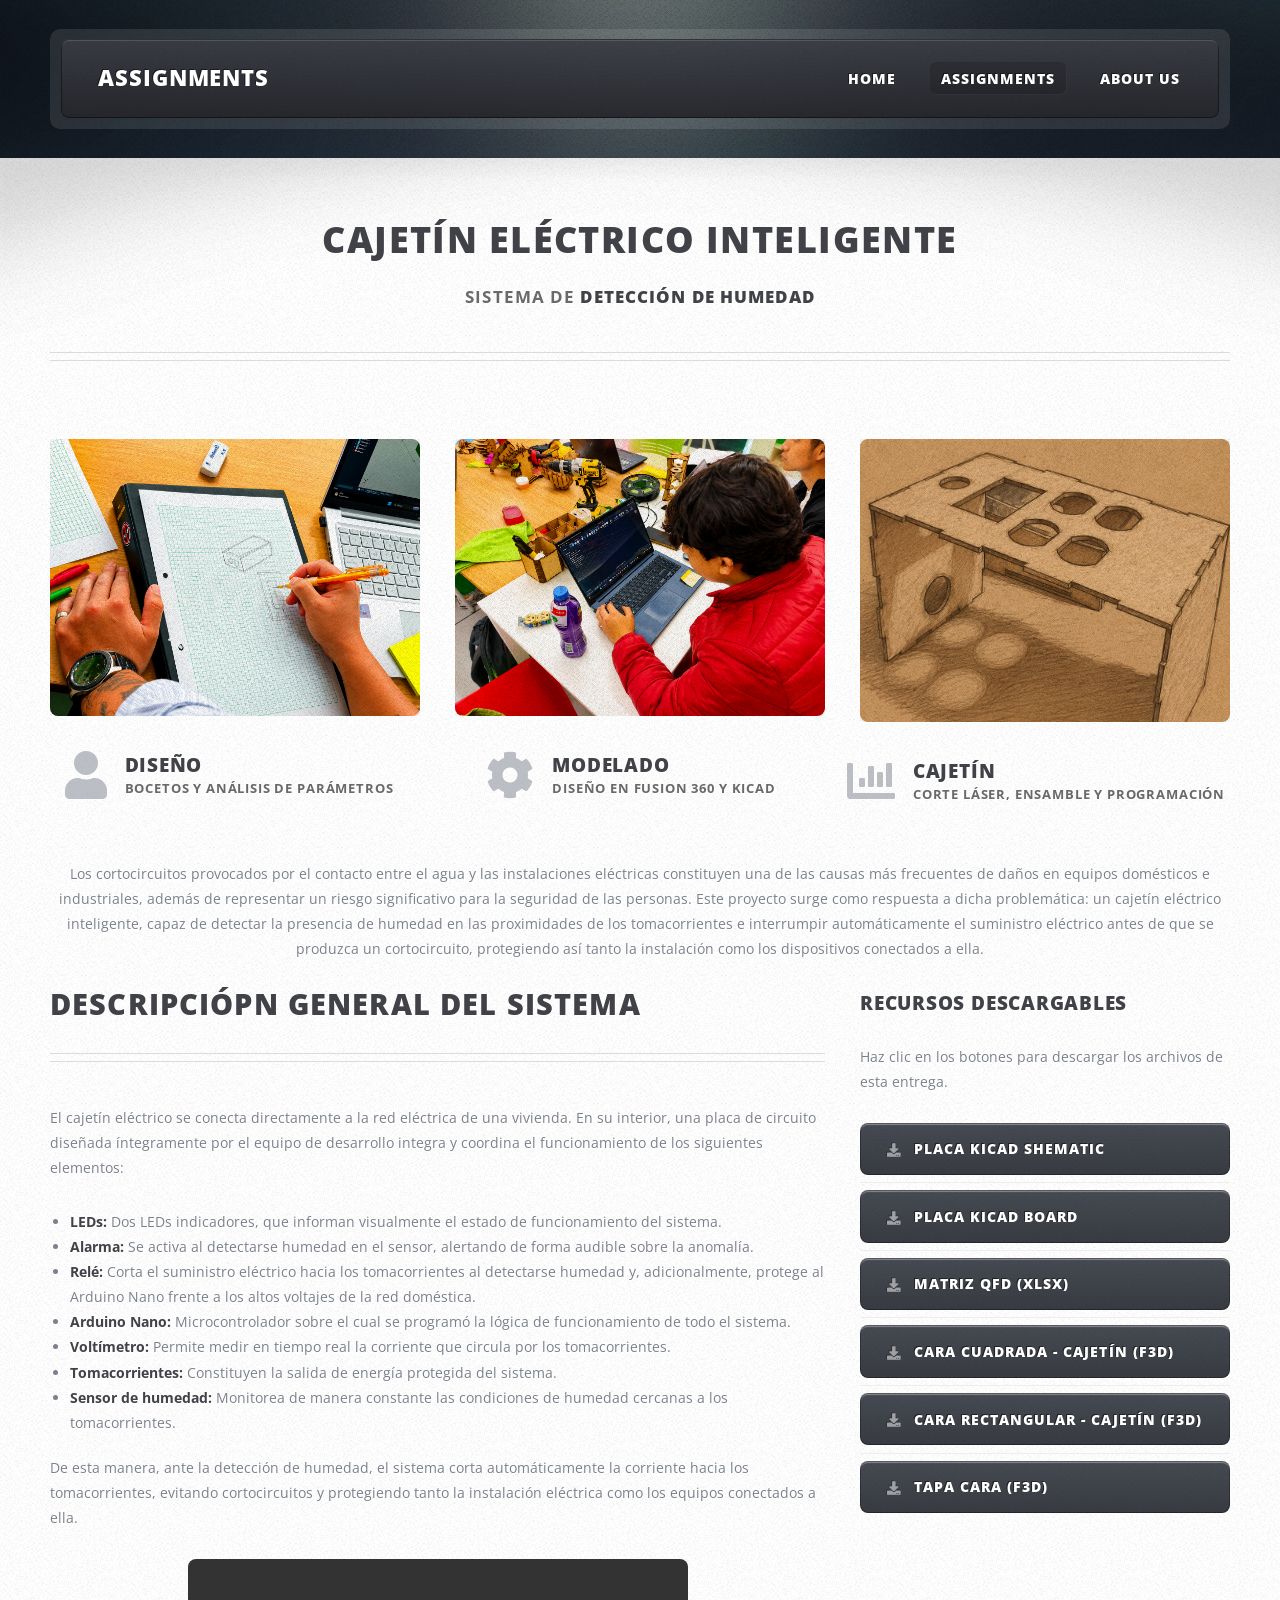
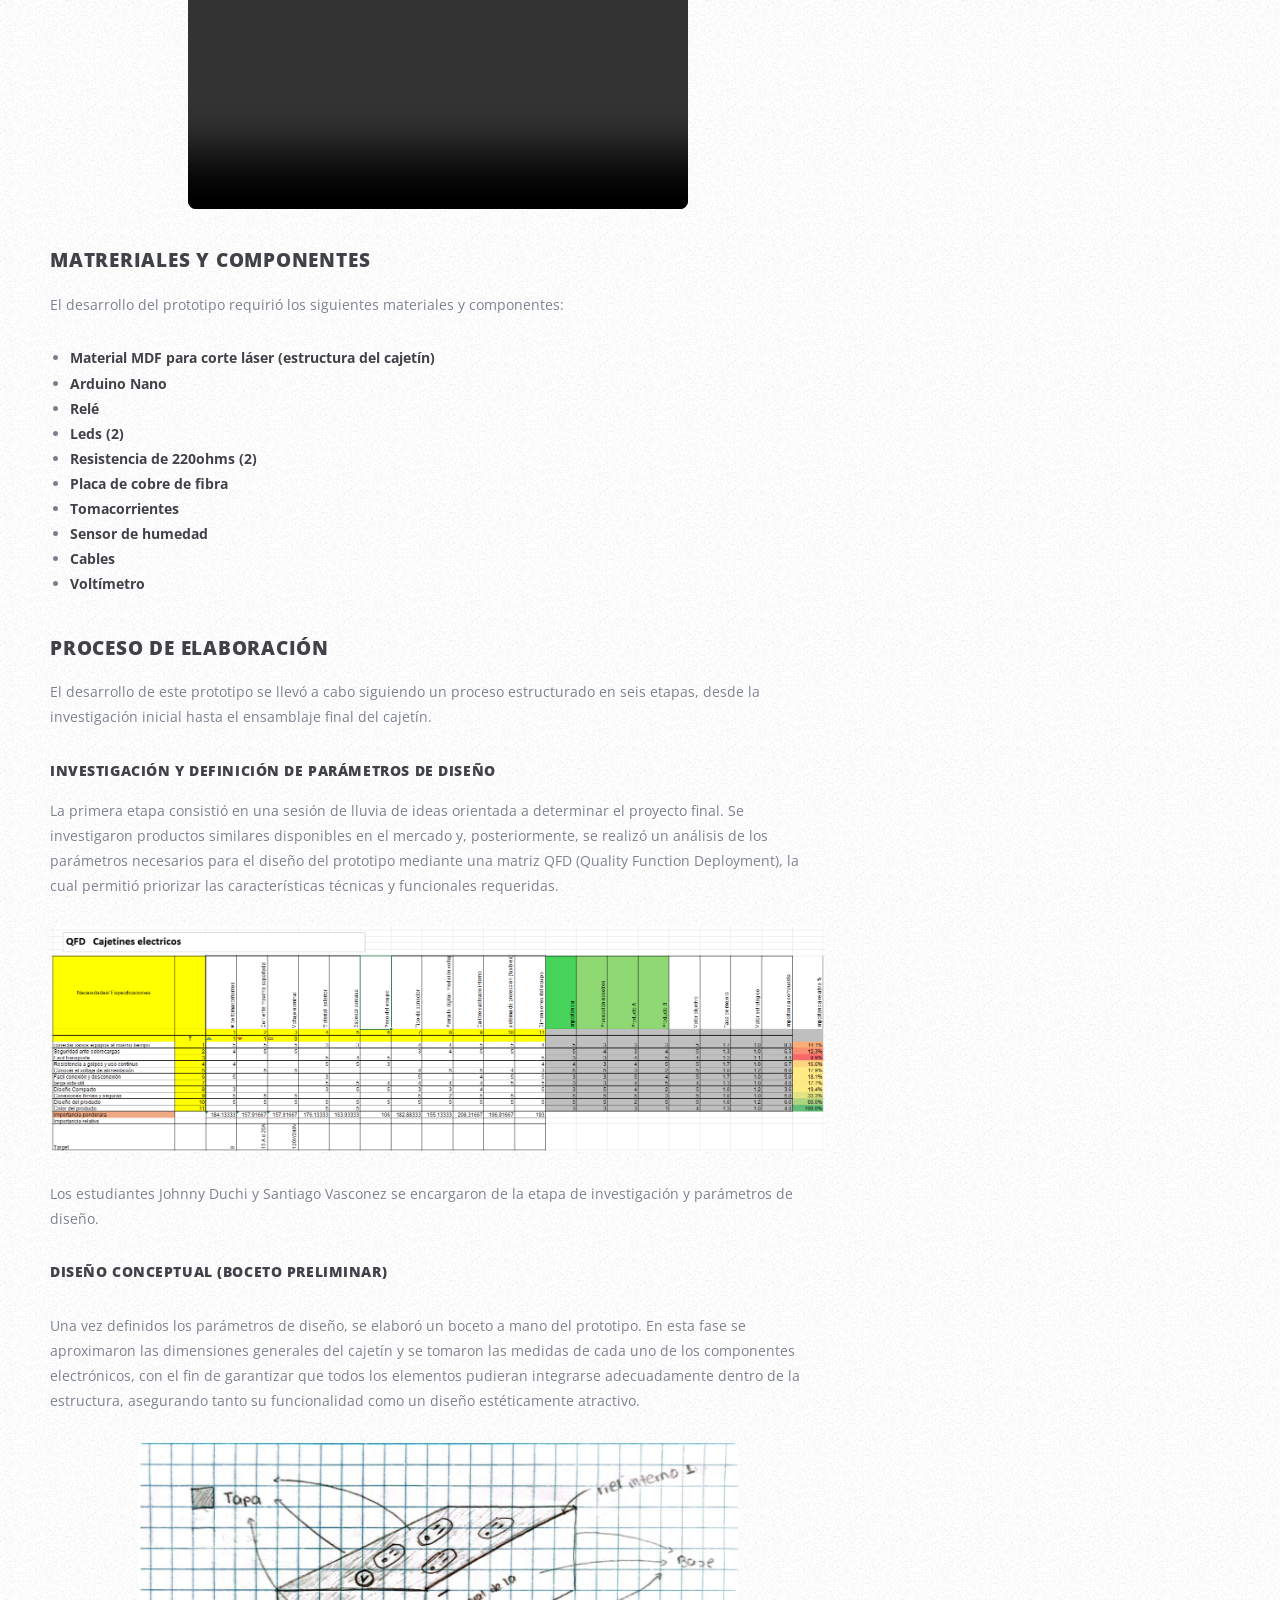
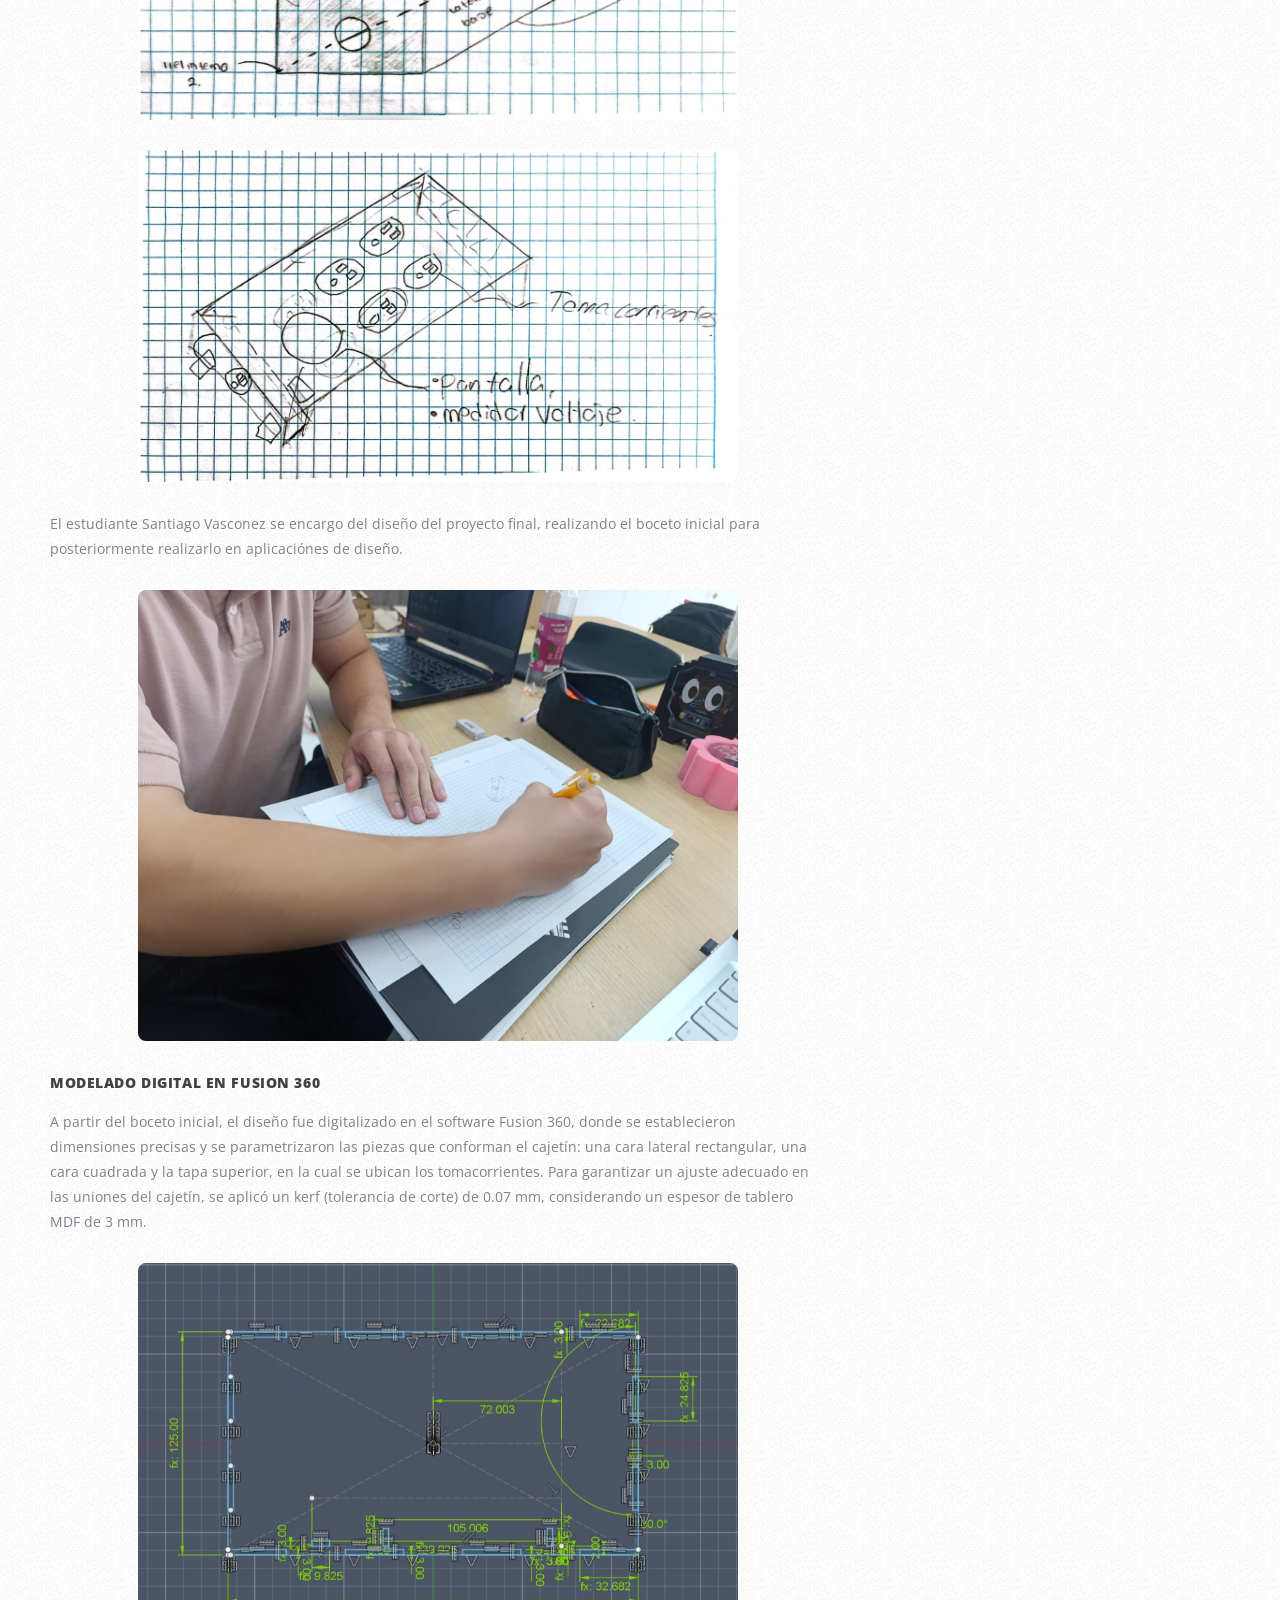
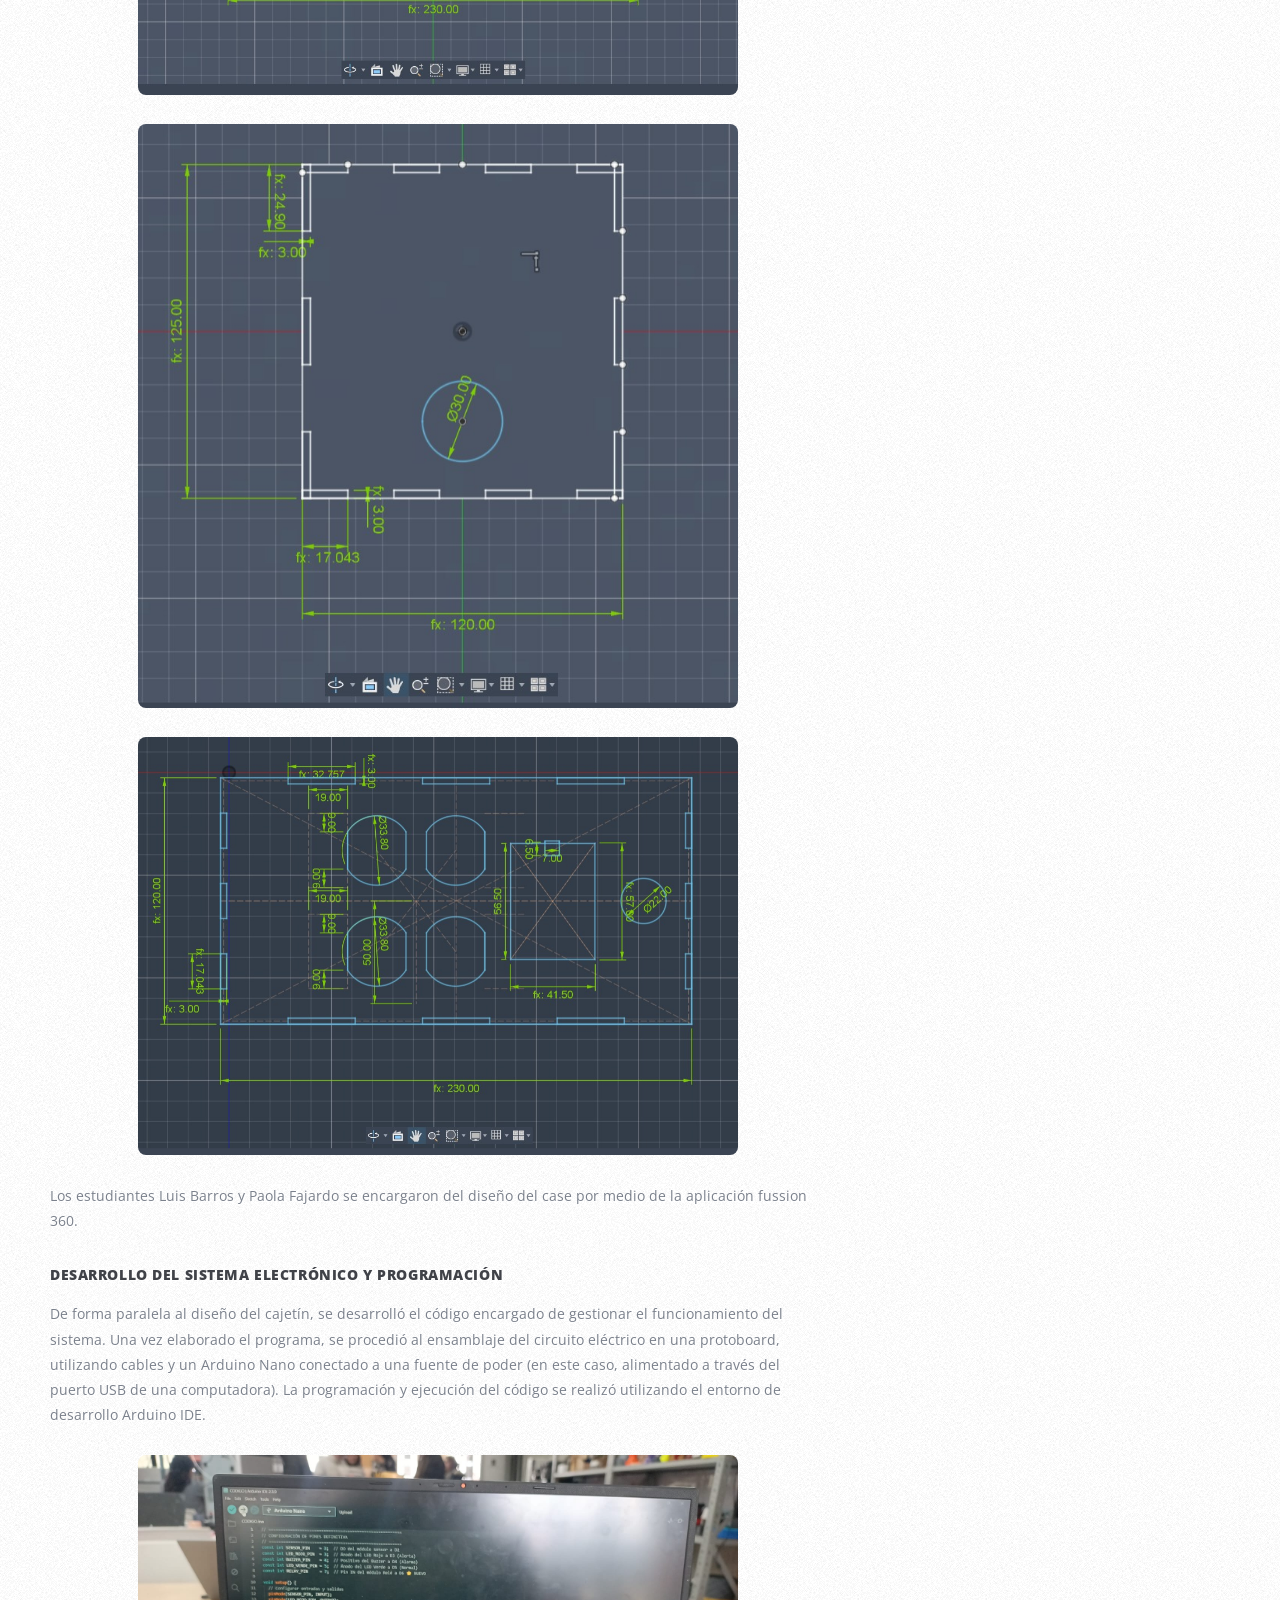
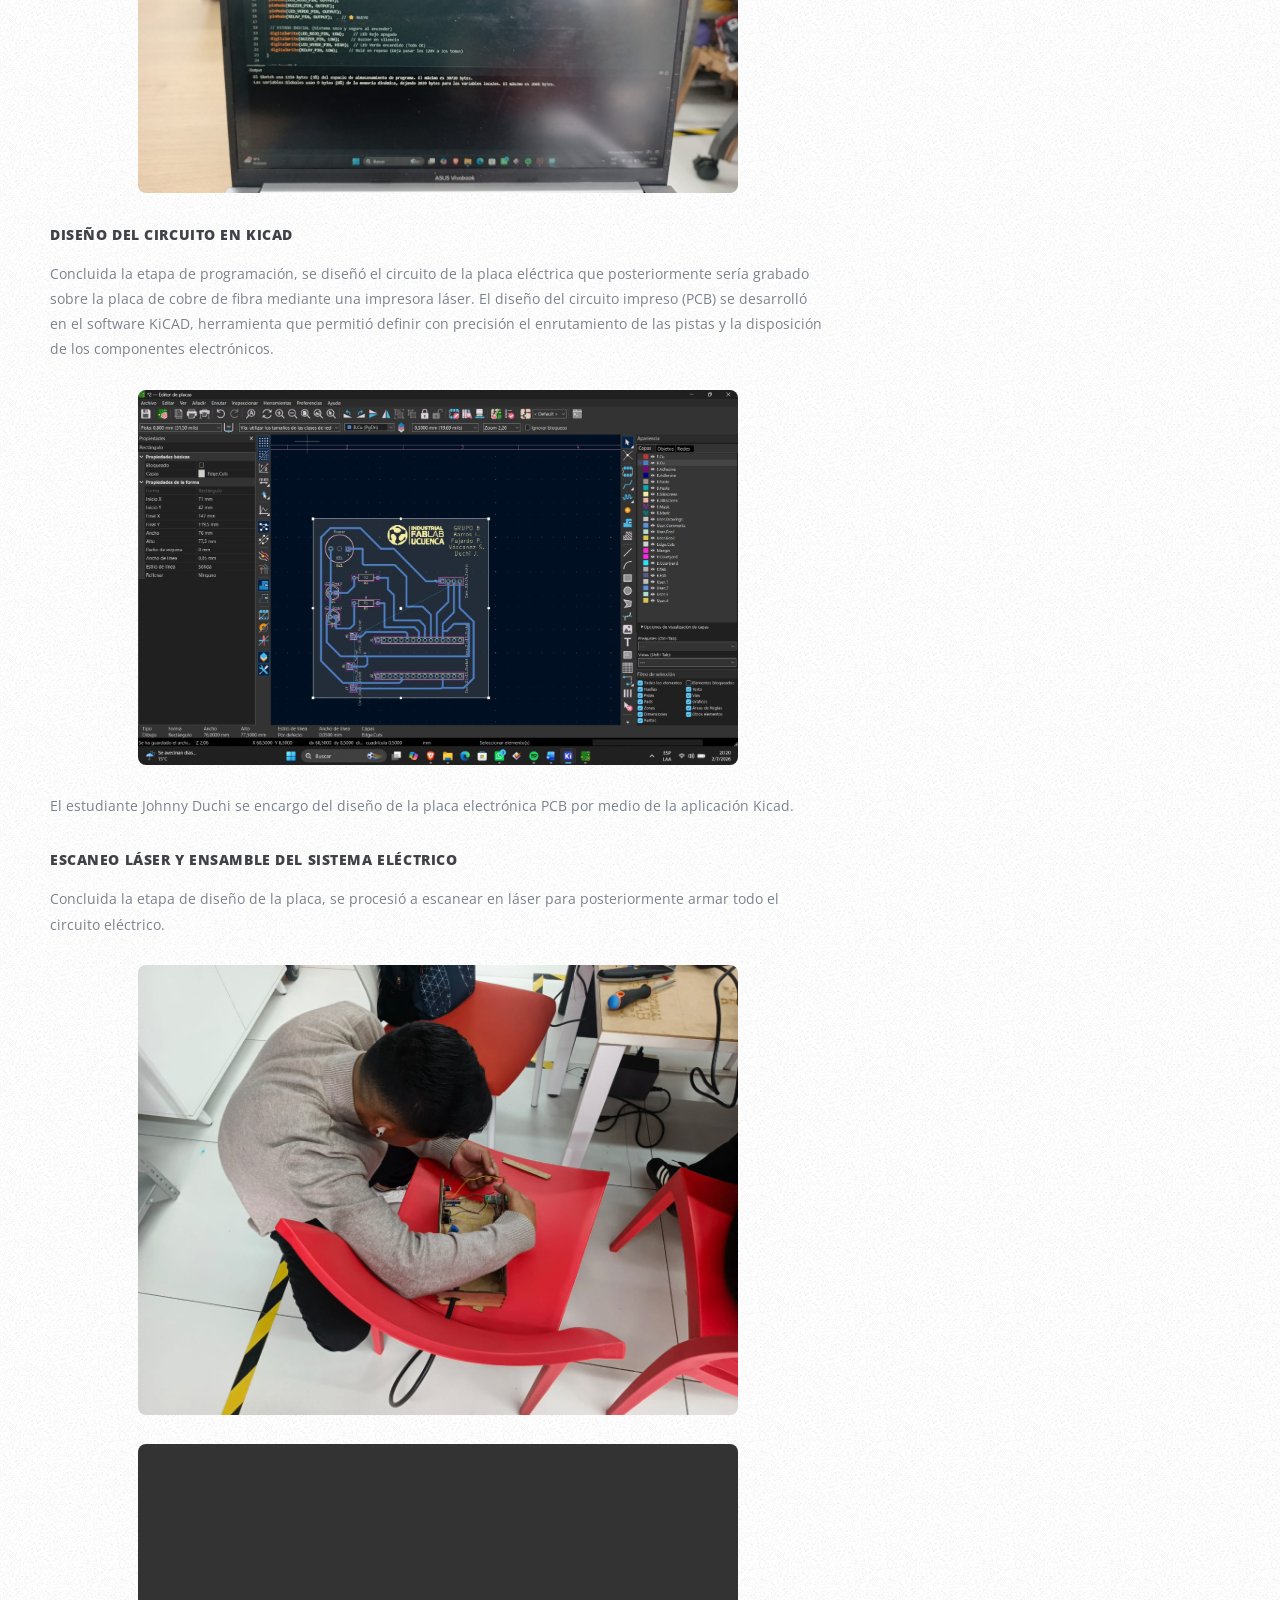
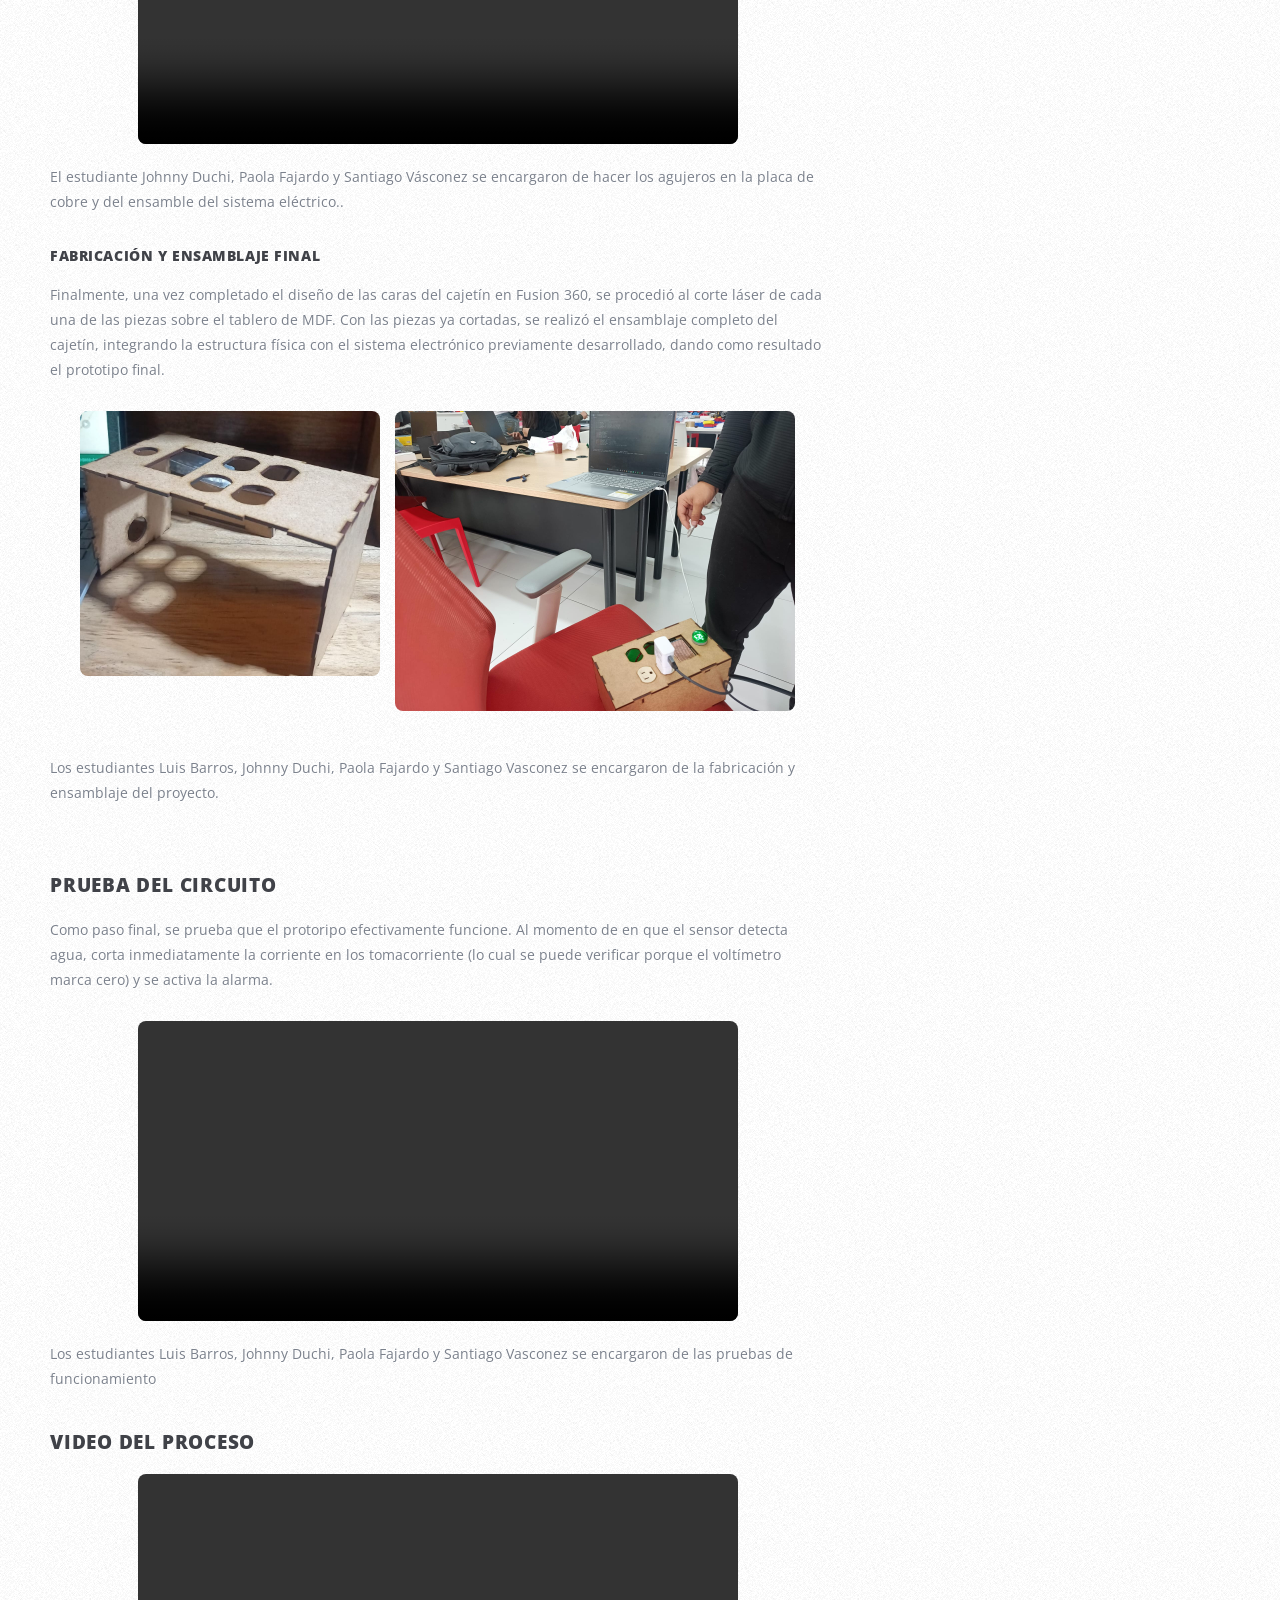
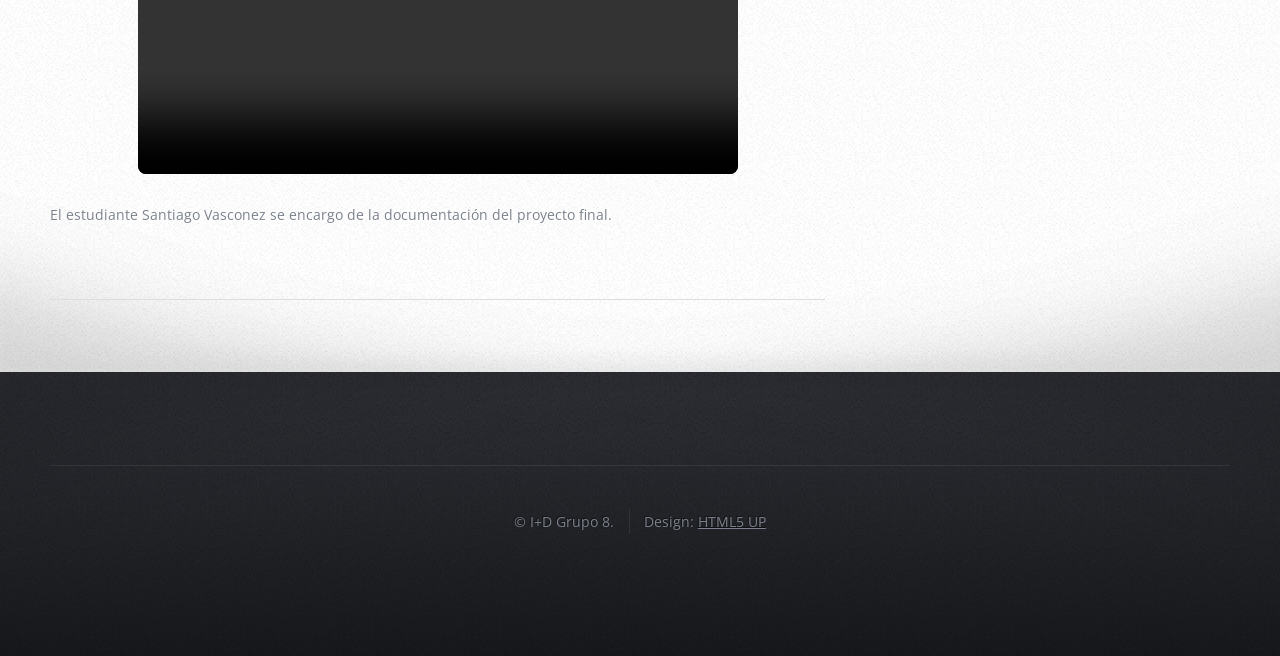
<file: MY_FINAL_PROJECT.HTML>
<!DOCTYPE HTML>
<html>
    <head>
        <title>Assignments - I+D Grupo 8</title>
        <meta charset="utf-8" />
        <meta name="viewport" content="width=device-width, initial-scale=1, user-scalable=no" />
        <link rel="stylesheet" href="assets/css/main.css" />
    </head>
    <body class="right-sidebar is-preload">
        <div id="page-wrapper">

            <div id="header-wrapper">
                <div class="container">
                    <header id="header">
                        <div class="inner">
                            <h1><a href="index.html" id="logo">Assignments</a></h1>
                            <nav id="nav">
                                <ul>
                                    <li><a href="index.html">Home</a></li>
                                    <li class="current_page_item">
                                        <a href="#">ASSIGNMENTS</a>
                                        <ul>
                                            <li><a href="WEEK_1.html">Week 1: Principles & Practices</a></li>
                                            <li><a href="WEEK_2(draft).html">Week 2: Project Management</a></li>
                                            <li><a href="WEEK_3.html">Week 3: Computer Aided Design</a></li>
                                            <li><a href="WEEK_4.html">Week 4: Circuito</a></li>
                                            <li><a href="MY_FINAL_PROJECT.HTML">My Final Project</a></li>
                                            <li><a href="Examen_Interciclo.html">Examen Interciclo</a></li>
                                        </ul>
                                    </li>
                                    <li><a href="ABOUT_US.html">About Us</a></li>
                                </ul>
                            </nav>
                        </div>
                    </header>
                </div>
            </div>

            <div id="main-wrapper">
                <div class="wrapper style1">
                    <div class="inner">

						<section class="container box feature1">
                            <div class="row">
                                <div class="col-12">
                                    <header class="first major">
                                        <h2>Cajetín Eléctrico Inteligente</h2>
                                        <p>Sistema de <strong>Detección de Humedad</strong></p>
                                    </header>
                                </div>
                                <div class="col-4 col-12-medium">
                                    <section>
                                        <a href="#" class="image featured"><img src="images/My Final Project/dibujo_base.png" alt="Diseño" /></a>
                                        <header class="second icon solid fa-user">
                                            <h3>Diseño</h3>
                                            <p>Bocetos y análisis de parámetros</p>
                                        </header>
                                    </section>
                                </div>
                                <div class="col-4 col-12-medium">
                                    <section>
                                        <a href="#" class="image featured"><img src="images/My Final Project/diseño.png" alt="Modelado" /></a>
                                        <header class="second icon solid fa-cog">
                                            <h3>Modelado</h3>
                                            <p>Diseño en Fusion 360 y KiCAD</p>
                                        </header>
                                    </section>
                                </div>
                                <div class="col-4 col-12-medium">
                                    <section>
                                        <a href="#" class="image featured"><img src="images/My Final Project/cajetín animado.png" alt="Cajetín" /></a>
                                        <header class="second icon solid fa-chart-bar">
                                            <h3>Cajetín</h3>
                                            <p>Corte láser, ensamble y programación</p>
                                        </header>
                                    </section>
                                </div>
                                <div class="col-12" style="margin-top: 20px;">
                                    <p>Los cortocircuitos provocados por el contacto entre el agua y las instalaciones eléctricas constituyen una de las causas más frecuentes de daños en equipos domésticos e industriales, además de representar un riesgo significativo para la seguridad de las personas. Este proyecto surge como respuesta a dicha problemática: un cajetín eléctrico inteligente, capaz de detectar la presencia de humedad en las proximidades de los tomacorrientes e interrumpir automáticamente el suministro eléctrico antes de que se produzca un cortocircuito, protegiendo así tanto la instalación como los dispositivos conectados a ella.</p>
                                </div>
                            </div>
                        </section>

                        <div class="container">
                            <div class="row">
                                
                                <div class="col-8 col-12-medium">
                                    <div id="content">
                                        <article class="box post">
                                            <header class="major">
                                                <h2>Descripciópn general del sistema</h2>
                                            </header>
                                                <p>El cajetín eléctrico se conecta directamente a la red eléctrica de una vivienda. En su interior, una placa de circuito diseñada íntegramente por el equipo de desarrollo integra y coordina el funcionamiento de los siguientes elementos:</p>
                                                    <ul style="list-style-type: disc; padding-left: 20px; margin-bottom: 20px;">
                                                    <li><strong>LEDs:</strong> Dos LEDs indicadores, que informan visualmente el estado de funcionamiento del sistema.</li>
                                                    <li><strong>Alarma: </strong>Se activa al detectarse humedad en el sensor, alertando de forma audible sobre la anomalía.</li>
                                                    <li><strong>Relé: </strong>Corta el suministro eléctrico hacia los tomacorrientes al detectarse humedad y, adicionalmente, protege al Arduino Nano frente a los altos voltajes de la red doméstica.</li>
                                                    <li><strong>Arduino Nano: </strong>Microcontrolador sobre el cual se programó la lógica de funcionamiento de todo el sistema.</li>
                                                    <li><strong>Voltímetro: </strong>Permite medir en tiempo real la corriente que circula por los tomacorrientes.</li>
                                                    <li><strong>Tomacorrientes: </strong>Constituyen la salida de energía protegida del sistema.</li>
                                                    <li><strong>Sensor de humedad: </strong>Monitorea de manera constante las condiciones de humedad cercanas a los tomacorrientes.</li>
                                                    </ul>

                                                <p>De esta manera, ante la detección de humedad, el sistema corta automáticamente la corriente hacia los tomacorrientes, evitando cortocircuitos y protegiendo tanto la instalación eléctrica como los equipos conectados a ella.</p>

                                                <video controls style="width: 100%; max-width: 500px; display: block; margin: 20px auto; border-radius: 8px;">
                                                    <source src="images/My Final Project/circuito_armado.mp4" type="video/mp4">
                                                    Tu navegador no soporta video.
                                                </video>
                                            <div>   
                                                <h3>Matreriales y Componentes</h3> 
                                                <p> 
                                                    El desarrollo del prototipo requirió los siguientes materiales y componentes:    
                                                </p>
                                                    <ul style="list-style-type: disc; padding-left: 20px; margin-bottom: 20px;">
                                                        <li><strong>Material MDF para corte láser (estructura del cajetín)</strong></li>
                                                        <li><strong>Arduino Nano</strong></li>
                                                        <li><strong>Relé</strong></li>
                                                        <li><strong>Leds (2)</strong></li>
                                                        <li><strong>Resistencia de 220ohms (2) </strong></li>
                                                        <li><strong>Placa de cobre de fibra</strong></li>
                                                        <li><strong>Tomacorrientes</strong></li>
                                                        <li><strong>Sensor de humedad</strong></li>
                                                        <li><strong>Cables</strong></li>
                                                        <li><strong>Voltímetro</strong></li>
                                                    </ul>
                                            </div>
                                            <div>
                                                <h3>Proceso de elaboración</h3>
                                                <p>El desarrollo de este prototipo se llevó a cabo siguiendo un proceso estructurado en seis etapas, desde la investigación inicial hasta el ensamblaje final del cajetín.</p>
                                            </div>
                                            <div>
                                                <h4>Investigación y Definición de parámetros de diseño</h4>
                                                <p>
                                                    La primera etapa consistió en una sesión de lluvia de ideas orientada a determinar el proyecto final. Se investigaron productos similares disponibles en el mercado y, posteriormente, se realizó un análisis de los parámetros necesarios para el diseño del prototipo mediante una matriz QFD (Quality Function Deployment), la cual permitió priorizar las características técnicas y funcionales requeridas.
                                                </p>
                                                <p>
                                                    <img src="images/My Final Project/1.0.png" alt="Imagen de la semana 4" style="width: 100%; max-width: 800px; display: block; margin: 0 auto; border-radius: 8px" />
                                                </p>
                                                <p>Los estudiantes Johnny Duchi y Santiago Vasconez se encargaron de la etapa de investigación y parámetros de diseño.</p>
                                            </div>
                                            <div>
                                                <header>
                                                    <h4>Diseño Conceptual (Boceto Preliminar)</h4>
                                                </header>
                                                    <p>
                                                        Una vez definidos los parámetros de diseño, se elaboró un boceto a mano del prototipo. En esta fase se aproximaron las dimensiones generales del cajetín y se tomaron las medidas de cada uno de los componentes electrónicos, con el fin de garantizar que todos los elementos pudieran integrarse adecuadamente dentro de la estructura, asegurando tanto su funcionalidad como un diseño estéticamente atractivo.
                                                    </p>
                                                    <p>
                                                        <img src="images/My Final Project/sketch1.jpeg" alt="Imagen de la semana 4" style="width: 100%; max-width: 600px; display: block; margin: 0 auto; border-radius: 8px"/>
                                                    </p>
                                                    <p>
                                                        <img src="images/My Final Project/sketch2.jpeg" alt="Imagen de la semana 4" style="width: 100%; max-width: 600px; display: block; margin: 0 auto; border-radius: 8px"/>
                                                    </p>

                                                    <p>El estudiante Santiago Vasconez se encargo del diseño del proyecto final, realizando el boceto inicial para posteriormente realizarlo en aplicaciónes de diseño.
                                                    </p>
                                                    <p>
                                                        <img src="images/My Final Project/1.8.jpeg" alt="Imagen de la semana 4" style="width: 100%; max-width: 600px; display: block; margin: 0 auto; border-radius: 8px"/>
                                                    </p>
                                            </div>
                                            <div>
                                                <h4>Modelado Digital en Fusion 360</h4>
                                                <p>
                                                    A partir del boceto inicial, el diseño fue digitalizado en el software Fusion 360, donde se establecieron dimensiones precisas y se parametrizaron las piezas que conforman el cajetín: una cara lateral rectangular, una cara cuadrada y la tapa superior, en la cual se ubican los tomacorrientes. Para garantizar un ajuste adecuado en las uniones del cajetín, se aplicó un kerf (tolerancia de corte) de 0.07 mm, considerando un espesor de tablero MDF de 3 mm.
                                                </p>
                                                 <p>
                                                    <img src="images/My Final Project/1.2.jpeg" alt="Imagen de la semana 4" style="width: 100%; max-width: 600px; display: block; margin: 0 auto; border-radius: 8px"/>
                                                </p>
                                                 <p>
                                                    <img src="images/My Final Project/1.3.jpeg" alt="Imagen de la semana 4" style="width: 100%; max-width: 600px; display: block; margin: 0 auto; border-radius: 8px"/>
                                                </p>
                                                 <p>
                                                    <img src="images/My Final Project/1.10.jpeg" alt="Imagen de la semana 4" style="width: 100%; max-width: 600px; display: block; margin: 0 auto; border-radius: 8px"/>
                                                </p>
                                                <p>Los estudiantes Luis Barros y Paola Fajardo se encargaron del diseño del case por medio de la aplicación fussion 360.</p>
                                            </div>
                                            <div>
                                                <h4>Desarrollo del Sistema Electrónico y Programación</h4>
                                                <p>
                                                    De forma paralela al diseño del cajetín, se desarrolló el código encargado de gestionar el funcionamiento del sistema. Una vez elaborado el programa, se procedió al ensamblaje del circuito eléctrico en una protoboard, utilizando cables y un Arduino Nano conectado a una fuente de poder (en este caso, alimentado a través del puerto USB de una computadora). La programación y ejecución del código se realizó utilizando el entorno de desarrollo Arduino IDE.
                                                </p>
                                                <p>
                                                    <img src="images/My Final Project/1.5.jpeg" alt="Imagen de la semana 4" style="width: 100%; max-width: 600px; display: block; margin: 0 auto; border-radius: 8px"/>
                                                </p>
                                            </div>
                                            <div>
                                                <h4>Diseño del Circuito en KiCAD</h4>
                                                <p>
                                                    Concluida la etapa de programación, se diseñó el circuito de la placa eléctrica que posteriormente sería grabado sobre la placa de cobre de fibra mediante una impresora láser. El diseño del circuito impreso (PCB) se desarrolló en el software KiCAD, herramienta que permitió definir con precisión el enrutamiento de las pistas y la disposición de los componentes electrónicos.
                                                </p>
                                                <p>
                                                    <img src="images/My Final Project/1.7.jpeg" alt="Imagen del circuito" style="width: 100%; max-width: 600px; display: block; margin: 0 auto; border-radius: 8px"/>
                                                </p>
                                                <p>El estudiante Johnny Duchi se encargo del diseño de la placa electrónica PCB por medio de la aplicación Kicad.</p>
                                            </div>
                                            <div>
                                                <h4>Escaneo láser y Ensamble del sistema eléctrico</h4>
                                                <p>
                                                    Concluida la etapa de diseño de la placa, se procesió a escanear en láser para posteriormente armar todo el circuito eléctrico.
                                                </p>
                                                <p>
                                                    <img src="images/My Final Project/1.9.jpeg" alt="Imagen del circuito" style="width: 100%; max-width: 600px; display: block; margin: 0 auto; border-radius: 8px"/>
                                                </p>
                                                <div style="display: flex; justify-content: center; gap: 20px; flex-wrap: wrap; margin-bottom: 20px;">
                                                    <video controls style="width: 100%; max-width: 600px; border-radius: 8px;" >
                                                        <source src="images/My Final Project/escaneo_laser.mp4" type="video/mp4">
                                                    </video> 
                                                </div> 
                                                <p>El estudiante Johnny Duchi, Paola Fajardo y Santiago Vásconez se encargaron de hacer los agujeros en la placa de cobre y del ensamble del sistema eléctrico..</p>
                                            </div>
                                            <div>
                                                <h4>Fabricación y Ensamblaje Final</h4>
                                                <p>
                                                    Finalmente, una vez completado el diseño de las caras del cajetín en Fusion 360, se procedió al corte láser de cada una de las piezas sobre el tablero de MDF. Con las piezas ya cortadas, se realizó el ensamblaje completo del cajetín, integrando la estructura física con el sistema electrónico previamente desarrollado, dando como resultado el prototipo final.
                                                </p>
                                                <div style="display: flex; justify-content: center; gap: 15px; flex-wrap: wrap; margin-bottom: 20px;">
                                                    <p>
                                                        <img src="images/My Final Project/1.4.jpeg" alt="Imagen del final project" style="width: 100%; max-width: 300px; display: block; margin: 0 auto; border-radius: 8px"/>
                                                    </p>
                                                    <p>
                                                        <img src="images/My Final Project/1.6.jpeg" alt="Imagen del final project" style="width: 100%; max-width: 400px; display: block; margin: 0 auto; border-radius: 8px"/>
                                                    </p>
                                                    <p>Los estudiantes Luis Barros, Johnny Duchi, Paola Fajardo y Santiago Vasconez se encargaron de la fabricación y ensamblaje del proyecto.</p>
                                                </div>
                                            </div>
                                            <div>
                                                <h3>Prueba del circuito</h3>
                                                <p>
                                                    Como paso final, se prueba que el protoripo efectivamente funcione. Al momento de en que el sensor detecta agua, corta inmediatamente la corriente en los tomacorriente (lo cual se puede verificar porque el voltímetro marca cero) y se activa la alarma.
                                                </p>
                                                <div style="display: flex; justify-content: center; gap: 20px; flex-wrap: wrap; margin-bottom: 20px;">
                                                    <video controls style="width: 100%; max-width: 600px; border-radius: 8px;" >
                                                        <source src="images/My Final Project/circuito-funciona.mp4" type="video/mp4">
                                                    </video> 
                                                </div> 
                                                <p>Los estudiantes Luis Barros, Johnny Duchi, Paola Fajardo y Santiago Vasconez se encargaron de las pruebas de funcionamiento</p>
                                            </div>

                                            <div>
                                                <h3>Video del proceso</h3>
                                                <p>
                                                   <video controls style="width: 100%; max-width: 600px; display: block; margin: 0 auto; border-radius: 8px;">
                                                        <source src="images/My Final Project/video_final.mp4" type="video/mp4">
                                                    </video>                                                        
                                                </p>
                                                <p>El estudiante Santiago Vasconez se encargo de la documentación del proyecto final.</p> 
                                            </div>
                                        </article>
                                        <hr /> 
                                    </div>
                                </div>
                                
                                <div class="col-4 col-12-medium">
                                    <div id="sidebar">
                                        <section class="box">
                                            <header>
                                                <h3>Recursos Descargables</h3>
                                            </header>
                                            <p>Haz clic en los botones para descargar los archivos de esta entrega.</p>
                                            <ul class="divided">
                                                <li>
                                                    <a href="descargables/MY FINAL PROJECT/PLACA KICAD BOARD.kicad_sch" download class="button alt icon solid fa-download" style="width: 100%;">
                                                        Placa KiCAD Shematic
                                                    </a>
                                                </li>
                                                <li>
                                                    <a href="descargables/MY FINAL PROJECT/PLACA KICAD SCHEMATIC.kicad_pcb" download class="button alt icon solid fa-download" style="width: 100%;">
                                                        Placa KiCAD Board
                                                    </a>
                                                </li>
                                                <li>
                                                    <a href="descargables/MY FINAL PROJECT/MATRIZ QFD.xlsx" download class="button alt icon solid fa-download" style="width: 100%;">
                                                        Matriz QFD (XLSX)
                                                    </a>
                                                </li>
                                                <li>
                                                    <a href="descargables/MY FINAL PROJECT/Cara cuadrada - cajetín.f3d" download class="button alt icon solid fa-download" style="width: 100%;">
                                                        Cara Cuadrada - Cajetín (f3d)
                                                    </a>
                                                </li>
                                                <li>
                                                    <a href="descargables/MY FINAL PROJECT/Cara rectangular - cajetín.f3d" download class="button alt icon solid fa-download" style="width: 100%;">
                                                        Cara Rectangular - Cajetín (f3d)
                                                    </a>
                                                </li>
                                                <li>
                                                    <a href="descargables/MY FINAL PROJECT/Tapa - cara (MDF).f3d" download class="button alt icon solid fa-download" style="width: 100%;">
                                                        Tapa Cara (f3d)
                                                    </a>
                                                </li>
                                            </ul>
                                        </section>
                                    </div>
                                </div>

                            </div> </div> </div> </div> </div> <div id="footer-wrapper">
                <footer id="footer" class="container">
                    <div class="row">
                        <div class="col-12">
                            <div id="copyright">
                                <ul class="menu">
                                    <li>&copy; I+D Grupo 8.</li><li>Design: <a href="http://html5up.net">HTML5 UP</a></li>
                                </ul>
                            </div>
                        </div>
                    </div>
                </footer>
            </div>

        </div> <script src="assets/js/jquery.min.js"></script>
        <script src="assets/js/jquery.dropotron.min.js"></script>
        <script src="assets/js/browser.min.js"></script>
        <script src="assets/js/breakpoints.min.js"></script>
        <script src="assets/js/util.js"></script>
        <script src="assets/js/main.js"></script>
    </body>
</html>
</file>
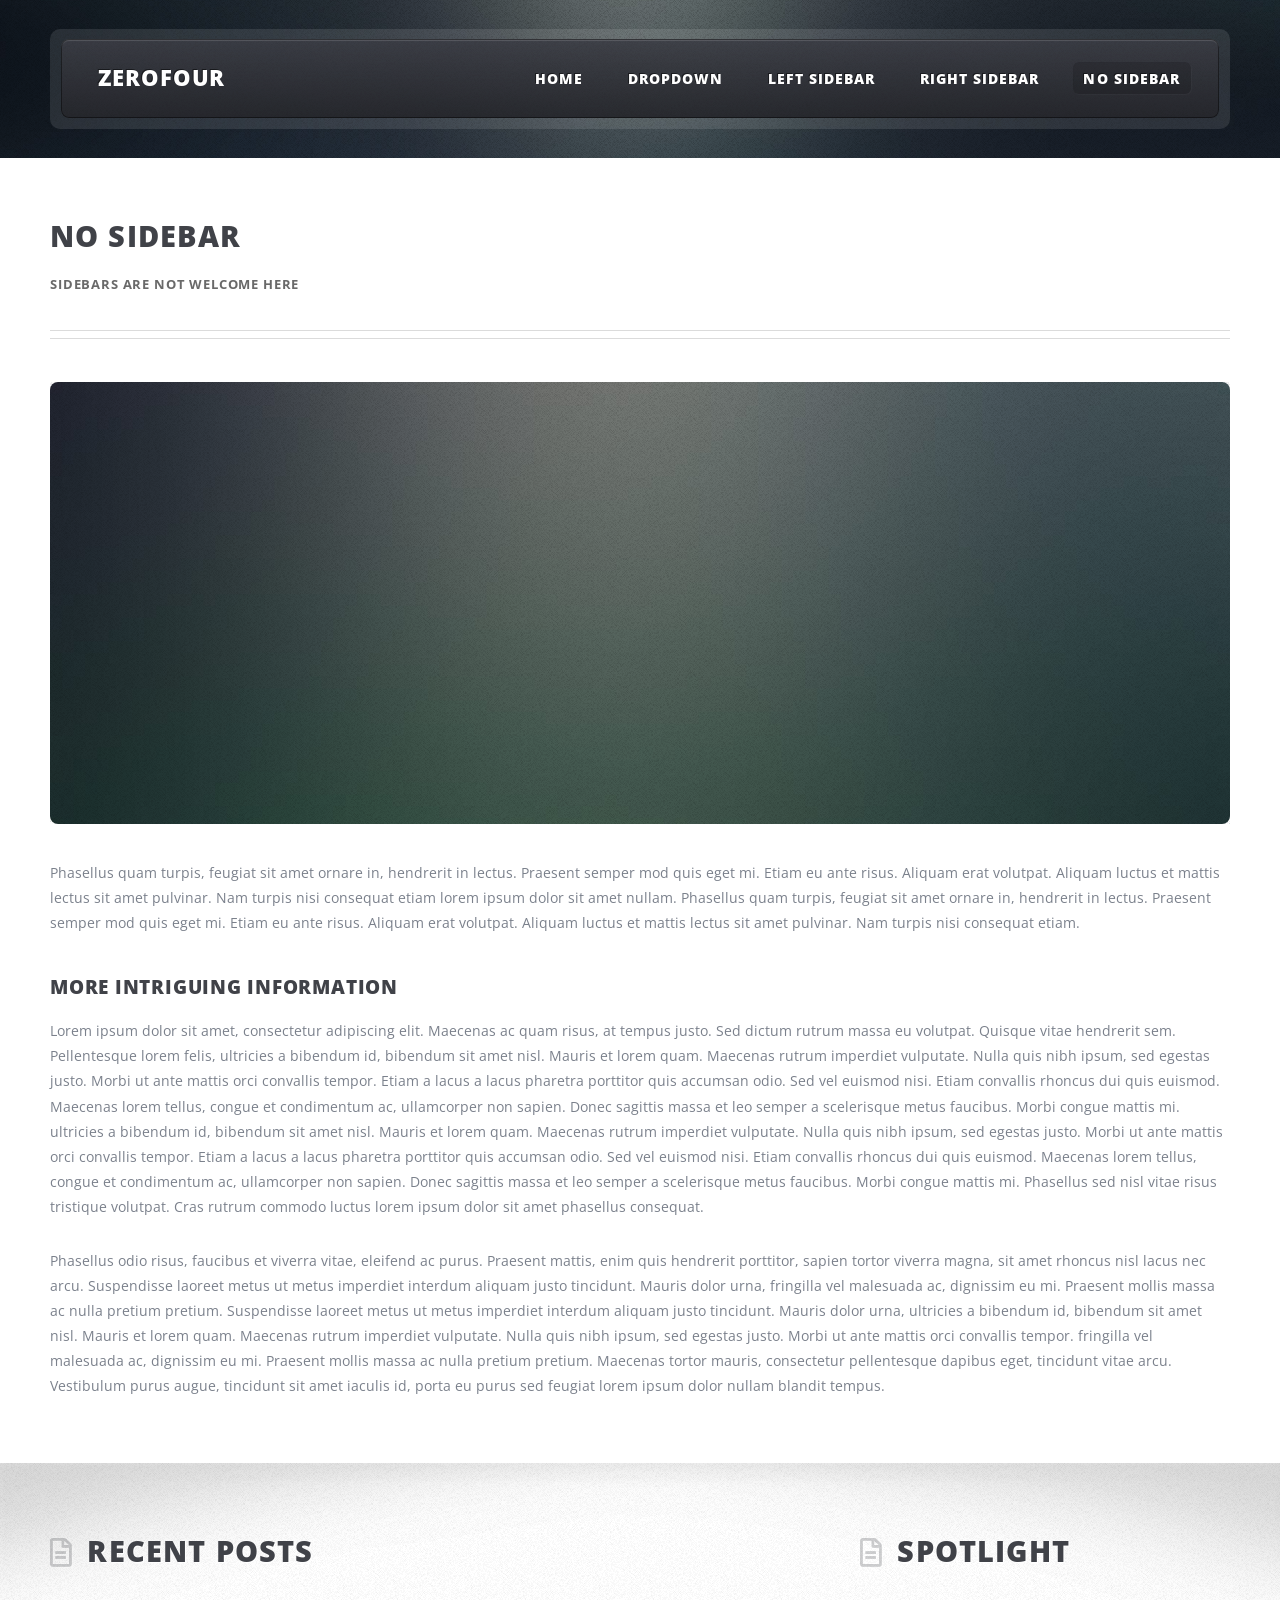
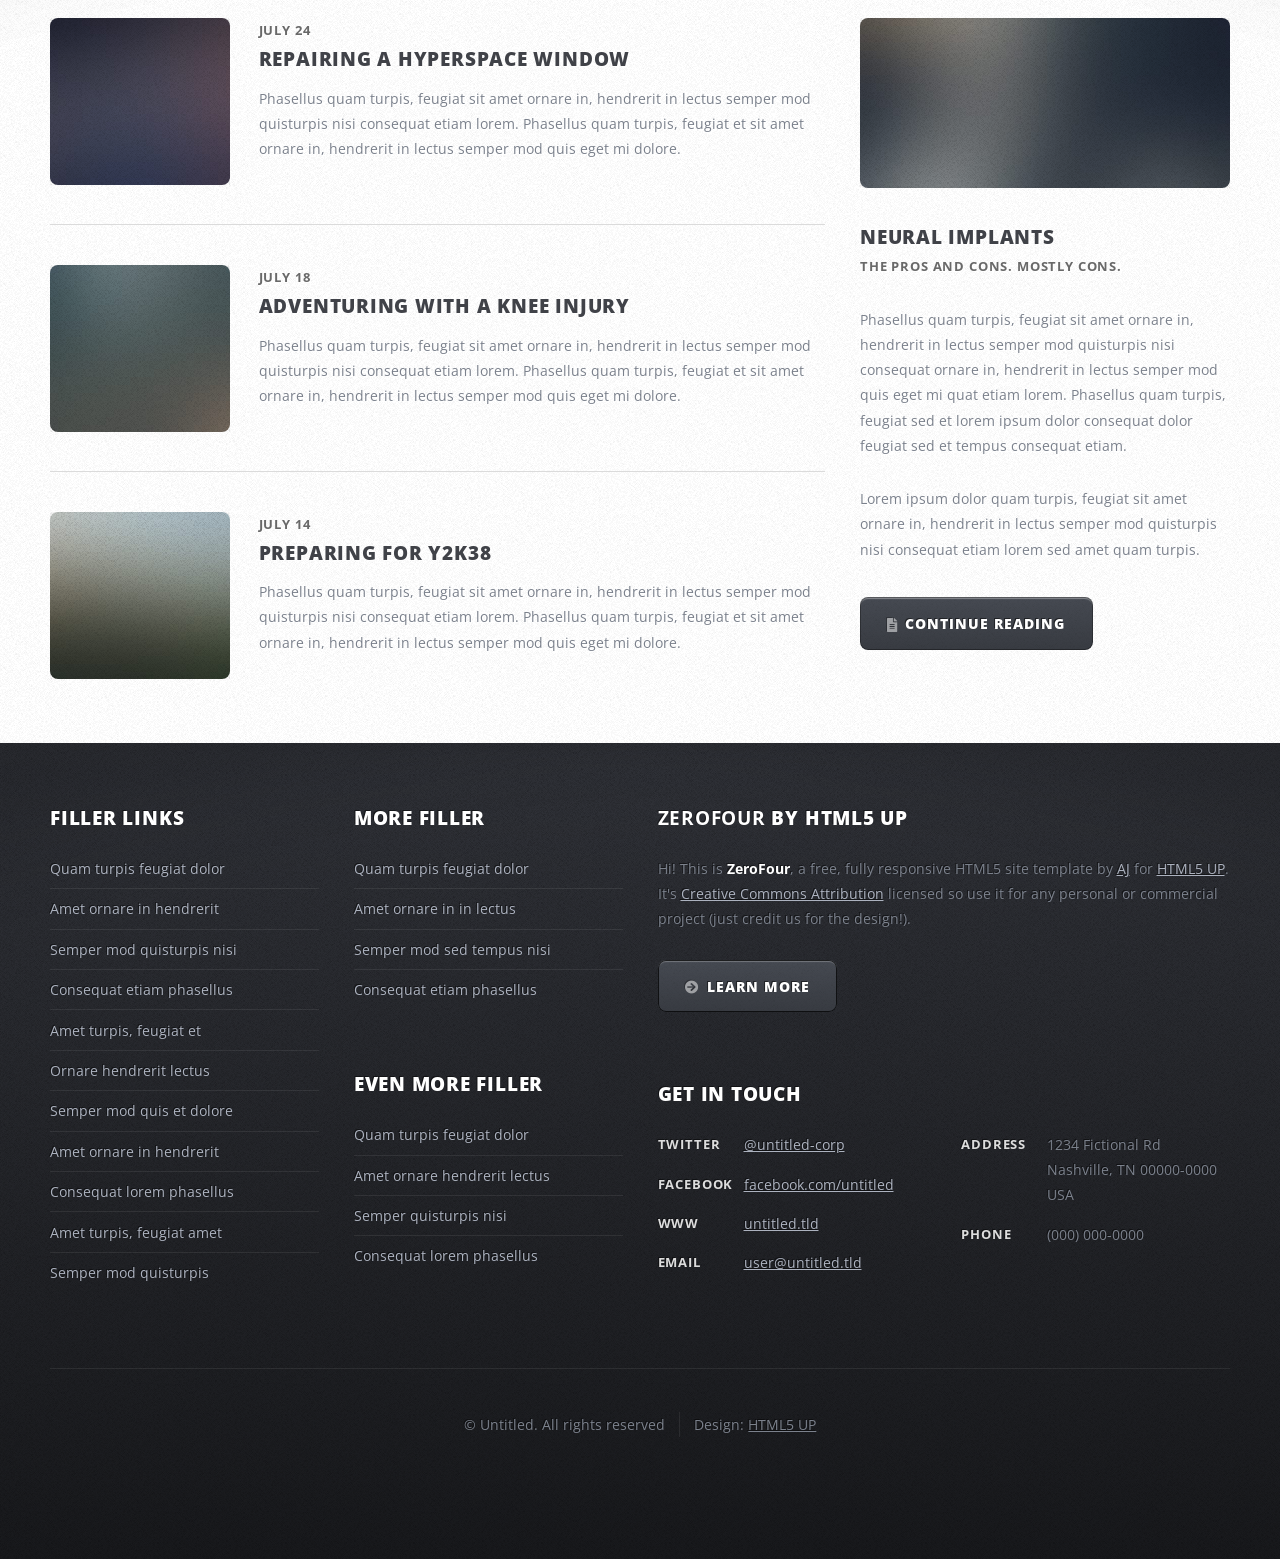
<file: no-sidebar.html>
<!DOCTYPE HTML>
<!--
	ZeroFour by HTML5 UP
	html5up.net | @ajlkn
	Free for personal and commercial use under the CCA 3.0 license (html5up.net/license)
-->
<html>
	<head>
		<title>No Sidebar - ZeroFour by HTML5 UP</title>
		<meta charset="utf-8" />
		<meta name="viewport" content="width=device-width, initial-scale=1, user-scalable=no" />
		<link rel="stylesheet" href="assets/css/main.css" />
	</head>
	<body class="no-sidebar is-preload">
		<div id="page-wrapper">

			<!-- Header Wrapper -->
				<div id="header-wrapper">
					<div class="container">

						<!-- Header -->
							<header id="header">
								<div class="inner">

									<!-- Logo -->
										<h1><a href="index.html" id="logo">ZeroFour</a></h1>

									<!-- Nav -->
										<nav id="nav">
											<ul>
												<li><a href="index.html">Home</a></li>
												<li>
													<a href="#">Dropdown</a>
													<ul>
														<li><a href="#">Lorem ipsum dolor</a></li>
														<li><a href="#">Magna phasellus</a></li>
														<li>
															<a href="#">Phasellus consequat</a>
															<ul>
																<li><a href="#">Lorem ipsum dolor</a></li>
																<li><a href="#">Phasellus consequat</a></li>
																<li><a href="#">Magna phasellus</a></li>
																<li><a href="#">Etiam dolore nisl</a></li>
															</ul>
														</li>
														<li><a href="#">Veroeros feugiat</a></li>
													</ul>
												</li>
												<li><a href="left-sidebar.html">Left Sidebar</a></li>
												<li><a href="right-sidebar.html">Right Sidebar</a></li>
												<li class="current_page_item"><a href="no-sidebar.html">No Sidebar</a></li>
											</ul>
										</nav>

								</div>
							</header>

					</div>
				</div>

			<!-- Main Wrapper -->
				<div id="main-wrapper">
					<div class="wrapper style2">
						<div class="inner">
							<div class="container">
								<div id="content">

									<!-- Content -->

										<article>
											<header class="major">
												<h2>No Sidebar</h2>
												<p>Sidebars are not welcome here</p>
											</header>

											<span class="image featured"><img src="images/pic08.jpg" alt="" /></span>

											<p>Phasellus quam turpis, feugiat sit amet ornare in, hendrerit in lectus.
											Praesent semper mod quis eget mi. Etiam eu ante risus. Aliquam erat volutpat.
											Aliquam luctus et mattis lectus sit amet pulvinar. Nam turpis nisi
											consequat etiam lorem ipsum dolor sit amet nullam. Phasellus quam turpis,
											feugiat sit amet ornare in, hendrerit in lectus. Praesent semper mod quis
											eget mi. Etiam eu ante risus. Aliquam erat volutpat. Aliquam luctus et
											mattis lectus sit amet pulvinar. Nam turpis nisi consequat etiam.</p>

											<h3>More intriguing information</h3>
											<p>Lorem ipsum dolor sit amet, consectetur adipiscing elit. Maecenas ac quam risus, at tempus
											justo. Sed dictum rutrum massa eu volutpat. Quisque vitae hendrerit sem. Pellentesque lorem felis,
											ultricies a bibendum id, bibendum sit amet nisl. Mauris et lorem quam. Maecenas rutrum imperdiet
											vulputate. Nulla quis nibh ipsum, sed egestas justo. Morbi ut ante mattis orci convallis tempor.
											Etiam a lacus a lacus pharetra porttitor quis accumsan odio. Sed vel euismod nisi. Etiam convallis
											rhoncus dui quis euismod. Maecenas lorem tellus, congue et condimentum ac, ullamcorper non sapien.
											Donec sagittis massa et leo semper a scelerisque metus faucibus. Morbi congue mattis mi.
											ultricies a bibendum id, bibendum sit amet nisl. Mauris et lorem quam. Maecenas rutrum imperdiet
											vulputate. Nulla quis nibh ipsum, sed egestas justo. Morbi ut ante mattis orci convallis tempor.
											Etiam a lacus a lacus pharetra porttitor quis accumsan odio. Sed vel euismod nisi. Etiam convallis
											rhoncus dui quis euismod. Maecenas lorem tellus, congue et condimentum ac, ullamcorper non sapien.
											Donec sagittis massa et leo semper a scelerisque metus faucibus. Morbi congue mattis mi.
											Phasellus sed nisl vitae risus tristique volutpat. Cras rutrum commodo luctus lorem ipsum
											dolor sit amet phasellus consequat.</p>

											<p>Phasellus odio risus, faucibus et viverra vitae, eleifend ac purus. Praesent mattis, enim
											quis hendrerit porttitor, sapien tortor viverra magna, sit amet rhoncus nisl lacus nec arcu.
											Suspendisse laoreet metus ut metus imperdiet interdum aliquam justo tincidunt. Mauris dolor urna,
											fringilla vel malesuada ac, dignissim eu mi. Praesent mollis massa ac nulla pretium pretium.
											Suspendisse laoreet metus ut metus imperdiet interdum aliquam justo tincidunt. Mauris dolor urna,
											ultricies a bibendum id, bibendum sit amet nisl. Mauris et lorem quam. Maecenas rutrum imperdiet
											vulputate. Nulla quis nibh ipsum, sed egestas justo. Morbi ut ante mattis orci convallis tempor.
											fringilla vel malesuada ac, dignissim eu mi. Praesent mollis massa ac nulla pretium pretium.
											Maecenas tortor mauris, consectetur pellentesque dapibus eget, tincidunt vitae arcu.
											Vestibulum purus augue, tincidunt sit amet iaculis id, porta eu purus sed feugiat lorem ipsum
											dolor nullam blandit tempus.</p>
										</article>

								</div>
							</div>
						</div>
					</div>
					<div class="wrapper style3">
						<div class="inner">
							<div class="container">
								<div class="row">
									<div class="col-8 col-12-medium">

										<!-- Article list -->
											<section class="box article-list">
												<h2 class="icon fa-file-alt">Recent Posts</h2>

												<!-- Excerpt -->
													<article class="box excerpt">
														<a href="#" class="image left"><img src="images/pic04.jpg" alt="" /></a>
														<div>
															<header>
																<span class="date">July 24</span>
																<h3><a href="#">Repairing a hyperspace window</a></h3>
															</header>
															<p>Phasellus quam turpis, feugiat sit amet ornare in, hendrerit in lectus
															semper mod quisturpis nisi consequat etiam lorem. Phasellus quam turpis,
															feugiat et sit amet ornare in, hendrerit in lectus semper mod quis eget mi dolore.</p>
														</div>
													</article>

												<!-- Excerpt -->
													<article class="box excerpt">
														<a href="#" class="image left"><img src="images/pic05.jpg" alt="" /></a>
														<div>
															<header>
																<span class="date">July 18</span>
																<h3><a href="#">Adventuring with a knee injury</a></h3>
															</header>
															<p>Phasellus quam turpis, feugiat sit amet ornare in, hendrerit in lectus
															semper mod quisturpis nisi consequat etiam lorem. Phasellus quam turpis,
															feugiat et sit amet ornare in, hendrerit in lectus semper mod quis eget mi dolore.</p>
														</div>
													</article>

												<!-- Excerpt -->
													<article class="box excerpt">
														<a href="#" class="image left"><img src="images/pic06.jpg" alt="" /></a>
														<div>
															<header>
																<span class="date">July 14</span>
																<h3><a href="#">Preparing for Y2K38</a></h3>
															</header>
															<p>Phasellus quam turpis, feugiat sit amet ornare in, hendrerit in lectus
															semper mod quisturpis nisi consequat etiam lorem. Phasellus quam turpis,
															feugiat et sit amet ornare in, hendrerit in lectus semper mod quis eget mi dolore.</p>
														</div>
													</article>

											</section>
									</div>
									<div class="col-4 col-12-medium">

										<!-- Spotlight -->
											<section class="box spotlight">
												<h2 class="icon fa-file-alt">Spotlight</h2>
												<article>
													<a href="#" class="image featured"><img src="images/pic07.jpg" alt=""></a>
													<header>
														<h3><a href="#">Neural Implants</a></h3>
														<p>The pros and cons. Mostly cons.</p>
													</header>
													<p>Phasellus quam turpis, feugiat sit amet ornare in, hendrerit in lectus semper mod
													quisturpis nisi consequat ornare in, hendrerit in lectus semper mod quis eget mi quat etiam
													lorem. Phasellus quam turpis, feugiat sed et lorem ipsum dolor consequat dolor feugiat sed
													et tempus consequat etiam.</p>
													<p>Lorem ipsum dolor quam turpis, feugiat sit amet ornare in, hendrerit in lectus semper
													mod quisturpis nisi consequat etiam lorem sed amet quam turpis.</p>
													<footer>
														<a href="#" class="button alt icon solid fa-file-alt">Continue Reading</a>
													</footer>
												</article>
											</section>

									</div>
								</div>
							</div>
						</div>
					</div>
				</div>

			<!-- Footer Wrapper -->
				<div id="footer-wrapper">
					<footer id="footer" class="container">
						<div class="row">
							<div class="col-3 col-6-medium col-12-small">

								<!-- Links -->
									<section>
										<h2>Filler Links</h2>
										<ul class="divided">
											<li><a href="#">Quam turpis feugiat dolor</a></li>
											<li><a href="#">Amet ornare in hendrerit </a></li>
											<li><a href="#">Semper mod quisturpis nisi</a></li>
											<li><a href="#">Consequat etiam phasellus</a></li>
											<li><a href="#">Amet turpis, feugiat et</a></li>
											<li><a href="#">Ornare hendrerit lectus</a></li>
											<li><a href="#">Semper mod quis et dolore</a></li>
											<li><a href="#">Amet ornare in hendrerit</a></li>
											<li><a href="#">Consequat lorem phasellus</a></li>
											<li><a href="#">Amet turpis, feugiat amet</a></li>
											<li><a href="#">Semper mod quisturpis</a></li>
										</ul>
									</section>

							</div>
							<div class="col-3 col-6-medium col-12-small">

								<!-- Links -->
									<section>
										<h2>More Filler</h2>
										<ul class="divided">
											<li><a href="#">Quam turpis feugiat dolor</a></li>
											<li><a href="#">Amet ornare in in lectus</a></li>
											<li><a href="#">Semper mod sed tempus nisi</a></li>
											<li><a href="#">Consequat etiam phasellus</a></li>
										</ul>
									</section>

								<!-- Links -->
									<section>
										<h2>Even More Filler</h2>
										<ul class="divided">
											<li><a href="#">Quam turpis feugiat dolor</a></li>
											<li><a href="#">Amet ornare hendrerit lectus</a></li>
											<li><a href="#">Semper quisturpis nisi</a></li>
											<li><a href="#">Consequat lorem phasellus</a></li>
										</ul>
									</section>

							</div>
							<div class="col-6 col-12-medium imp-medium">

								<!-- About -->
									<section>
										<h2><strong>ZeroFour</strong> by HTML5 UP</h2>
										<p>Hi! This is <strong>ZeroFour</strong>, a free, fully responsive HTML5 site
										template by <a href="http://twitter.com/ajlkn">AJ</a> for <a href="http://html5up.net/">HTML5 UP</a>.
										It's <a href="http://html5up.net/license/">Creative Commons Attribution</a>
										licensed so use it for any personal or commercial project (just credit us
										for the design!).</p>
										<a href="#" class="button alt icon solid fa-arrow-circle-right">Learn More</a>
									</section>

								<!-- Contact -->
									<section>
										<h2>Get in touch</h2>
										<div>
											<div class="row">
												<div class="col-6 col-12-small">
													<dl class="contact">
														<dt>Twitter</dt>
														<dd><a href="#">@untitled-corp</a></dd>
														<dt>Facebook</dt>
														<dd><a href="#">facebook.com/untitled</a></dd>
														<dt>WWW</dt>
														<dd><a href="#">untitled.tld</a></dd>
														<dt>Email</dt>
														<dd><a href="#">user@untitled.tld</a></dd>
													</dl>
												</div>
												<div class="col-6 col-12-small">
													<dl class="contact">
														<dt>Address</dt>
														<dd>
															1234 Fictional Rd<br />
															Nashville, TN 00000-0000<br />
															USA
														</dd>
														<dt>Phone</dt>
														<dd>(000) 000-0000</dd>
													</dl>
												</div>
											</div>
										</div>
									</section>

							</div>
							<div class="col-12">
								<div id="copyright">
									<ul class="menu">
										<li>&copy; Untitled. All rights reserved</li><li>Design: <a href="http://html5up.net">HTML5 UP</a></li>
									</ul>
								</div>
							</div>
						</div>
					</footer>
				</div>

		</div>

		<!-- Scripts -->
			<script src="assets/js/jquery.min.js"></script>
			<script src="assets/js/jquery.dropotron.min.js"></script>
			<script src="assets/js/browser.min.js"></script>
			<script src="assets/js/breakpoints.min.js"></script>
			<script src="assets/js/util.js"></script>
			<script src="assets/js/main.js"></script>

	</body>
</html>
</file>
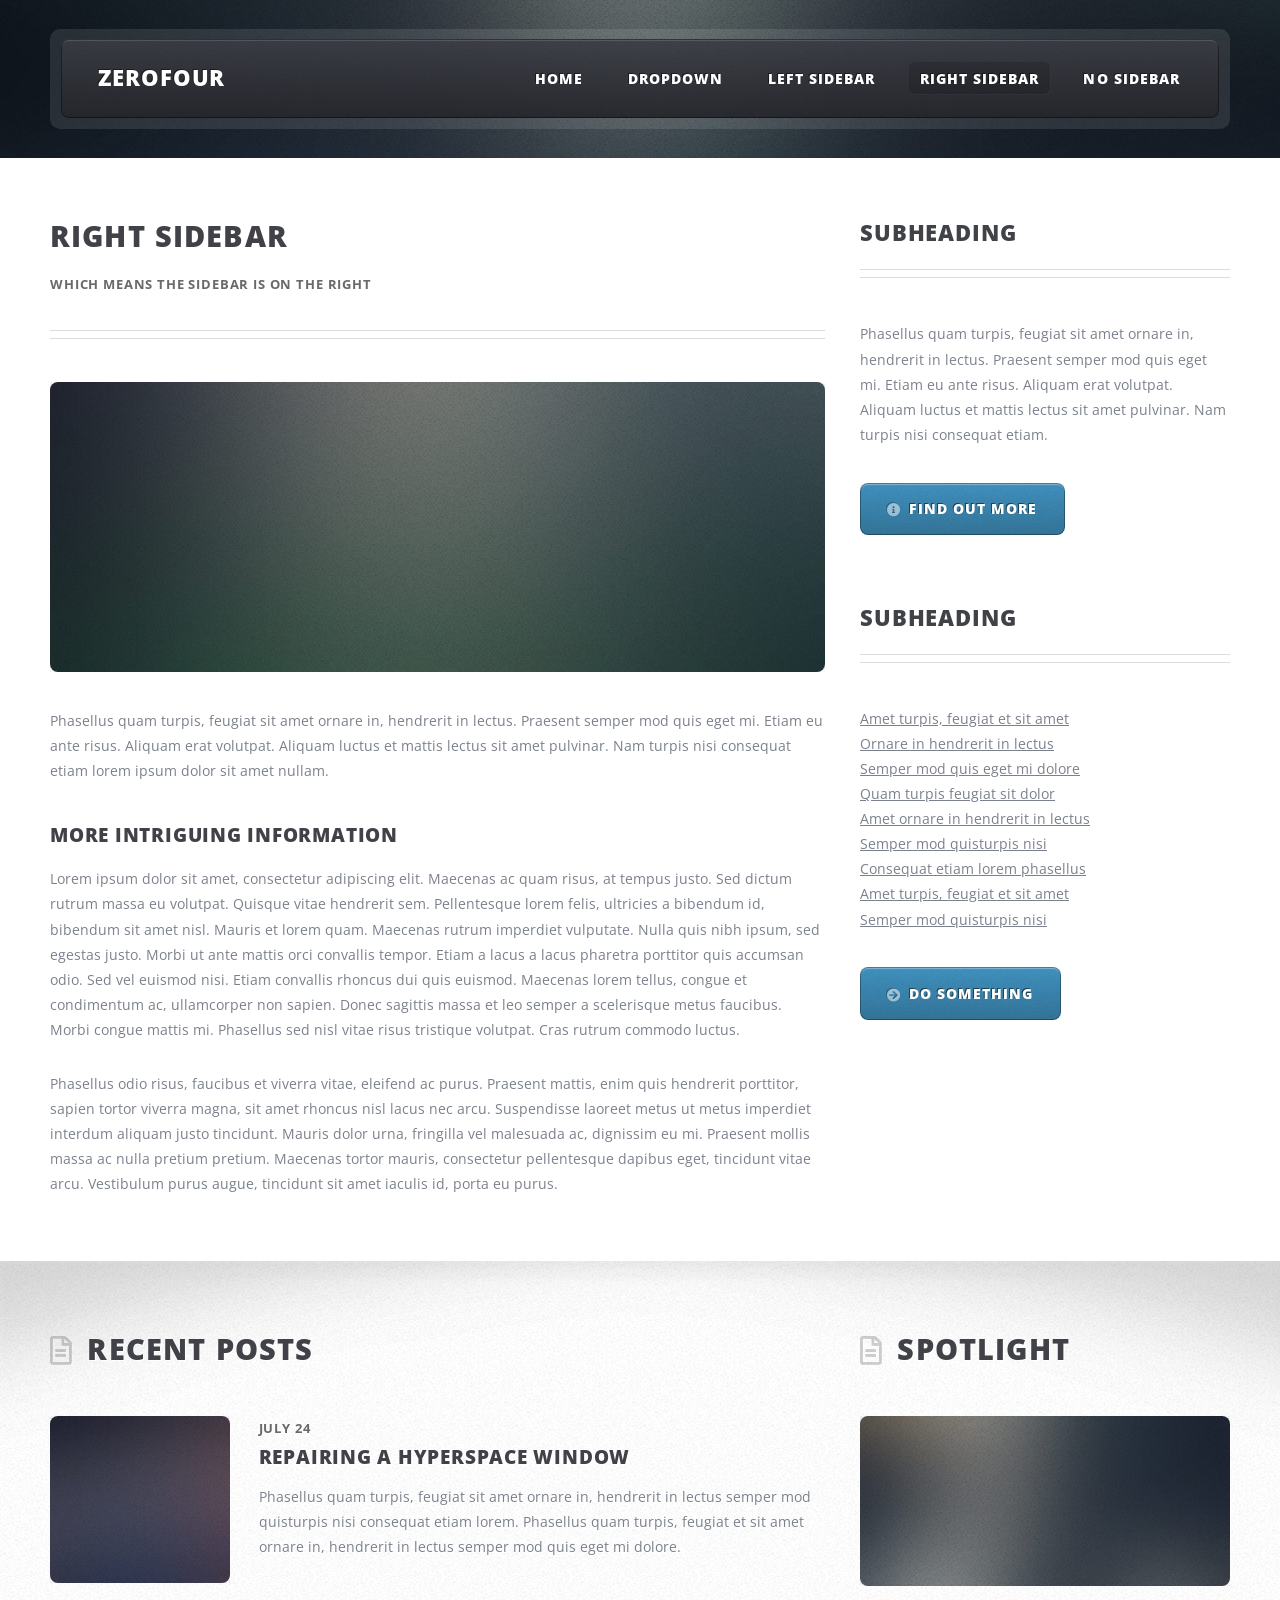
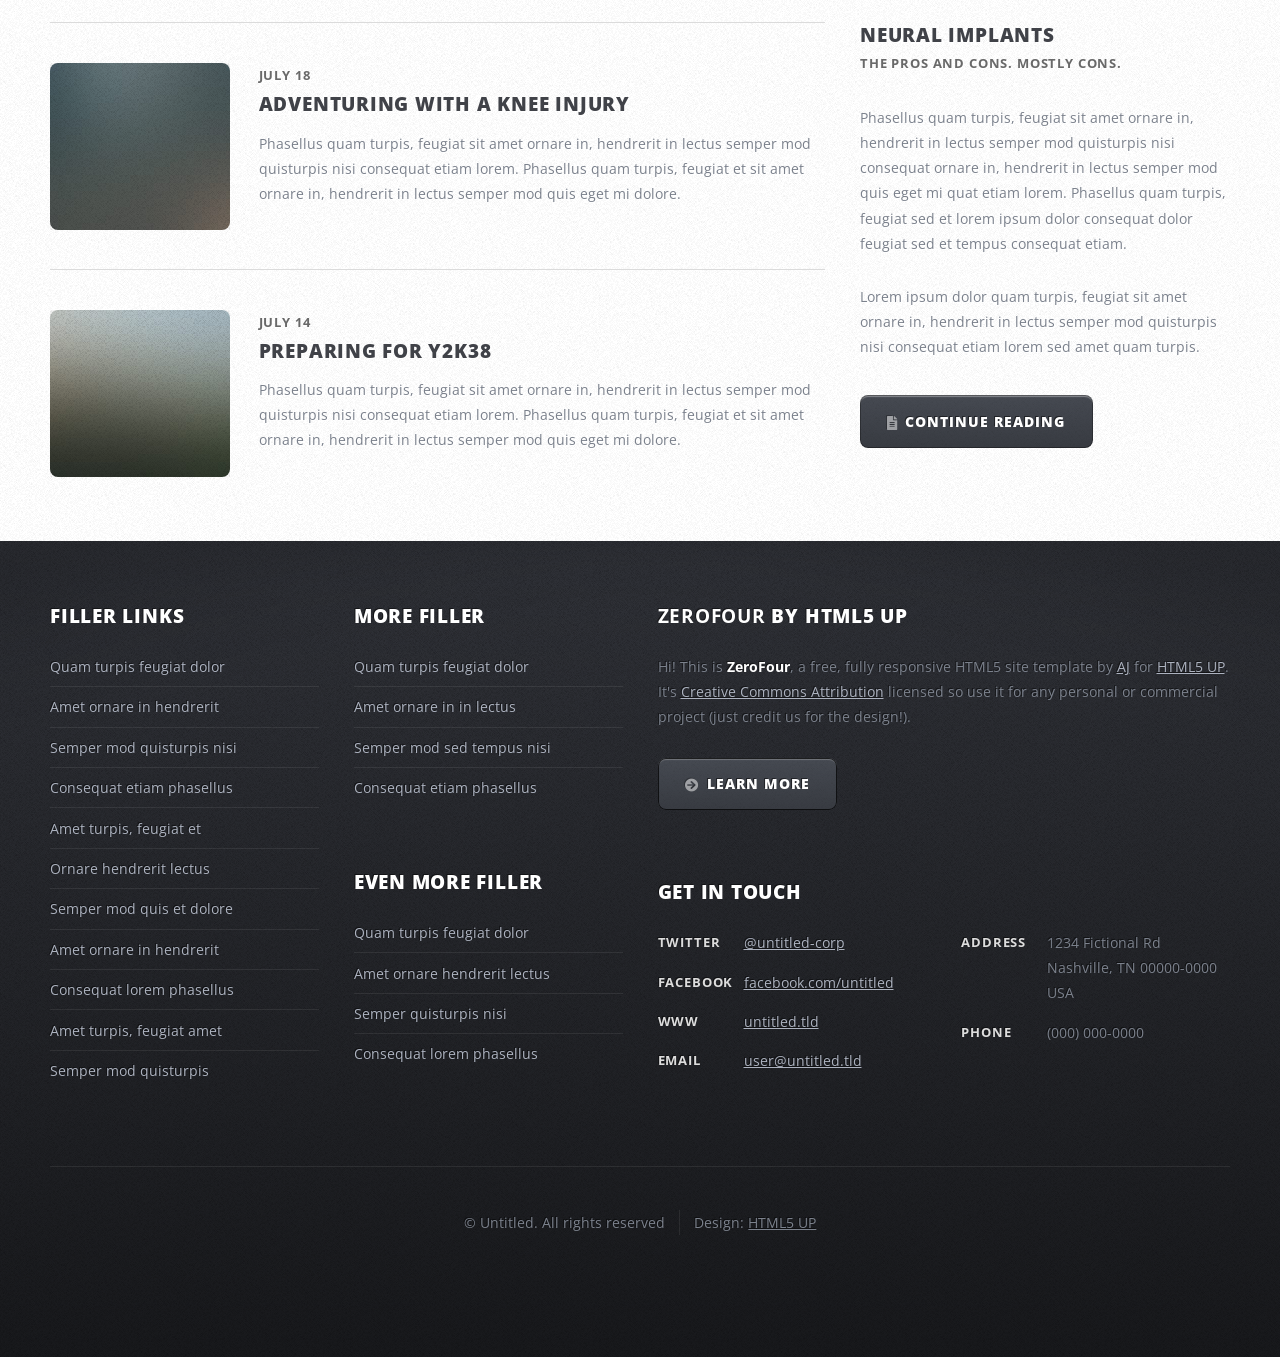
<file: right-sidebar.html>
<!DOCTYPE HTML>
<!--
	ZeroFour by HTML5 UP
	html5up.net | @ajlkn
	Free for personal and commercial use under the CCA 3.0 license (html5up.net/license)
-->
<html>
	<head>
		<title>Right Sidebar - ZeroFour by HTML5 UP</title>
		<meta charset="utf-8" />
		<meta name="viewport" content="width=device-width, initial-scale=1, user-scalable=no" />
		<link rel="stylesheet" href="assets/css/main.css" />
	</head>
	<body class="right-sidebar is-preload">
		<div id="page-wrapper">

			<!-- Header Wrapper -->
				<div id="header-wrapper">
					<div class="container">

						<!-- Header -->
							<header id="header">
								<div class="inner">

									<!-- Logo -->
										<h1><a href="index.html" id="logo">ZeroFour</a></h1>

									<!-- Nav -->
										<nav id="nav">
											<ul>
												<li><a href="index.html">Home</a></li>
												<li>
													<a href="#">Dropdown</a>
													<ul>
														<li><a href="#">Lorem ipsum dolor</a></li>
														<li><a href="#">Magna phasellus</a></li>
														<li>
															<a href="#">Phasellus consequat</a>
															<ul>
																<li><a href="#">Lorem ipsum dolor</a></li>
																<li><a href="#">Phasellus consequat</a></li>
																<li><a href="#">Magna phasellus</a></li>
																<li><a href="#">Etiam dolore nisl</a></li>
															</ul>
														</li>
														<li><a href="#">Veroeros feugiat</a></li>
													</ul>
												</li>
												<li><a href="left-sidebar.html">Left Sidebar</a></li>
												<li class="current_page_item"><a href="right-sidebar.html">Right Sidebar</a></li>
												<li><a href="no-sidebar.html">No Sidebar</a></li>
											</ul>
										</nav>

								</div>
							</header>

					</div>
				</div>

			<!-- Main Wrapper -->
				<div id="main-wrapper">
					<div class="wrapper style2">
						<div class="inner">
							<div class="container">
								<div class="row">
									<div class="col-8 col-12-medium">
										<div id="content">

											<!-- Content -->

												<article>
													<header class="major">
														<h2>Right Sidebar</h2>
														<p>Which means the sidebar is on the right</p>
													</header>

													<span class="image featured"><img src="images/pic08.jpg" alt="" /></span>

													<p>Phasellus quam turpis, feugiat sit amet ornare in, hendrerit in lectus.
													Praesent semper mod quis eget mi. Etiam eu ante risus. Aliquam erat volutpat.
													Aliquam luctus et mattis lectus sit amet pulvinar. Nam turpis nisi
													consequat etiam lorem ipsum dolor sit amet nullam.</p>

													<h3>More intriguing information</h3>
													<p>Lorem ipsum dolor sit amet, consectetur adipiscing elit. Maecenas ac quam risus, at tempus
													justo. Sed dictum rutrum massa eu volutpat. Quisque vitae hendrerit sem. Pellentesque lorem felis,
													ultricies a bibendum id, bibendum sit amet nisl. Mauris et lorem quam. Maecenas rutrum imperdiet
													vulputate. Nulla quis nibh ipsum, sed egestas justo. Morbi ut ante mattis orci convallis tempor.
													Etiam a lacus a lacus pharetra porttitor quis accumsan odio. Sed vel euismod nisi. Etiam convallis
													rhoncus dui quis euismod. Maecenas lorem tellus, congue et condimentum ac, ullamcorper non sapien.
													Donec sagittis massa et leo semper a scelerisque metus faucibus. Morbi congue mattis mi.
													Phasellus sed nisl vitae risus tristique volutpat. Cras rutrum commodo luctus.</p>

													<p>Phasellus odio risus, faucibus et viverra vitae, eleifend ac purus. Praesent mattis, enim
													quis hendrerit porttitor, sapien tortor viverra magna, sit amet rhoncus nisl lacus nec arcu.
													Suspendisse laoreet metus ut metus imperdiet interdum aliquam justo tincidunt. Mauris dolor urna,
													fringilla vel malesuada ac, dignissim eu mi. Praesent mollis massa ac nulla pretium pretium.
													Maecenas tortor mauris, consectetur pellentesque dapibus eget, tincidunt vitae arcu.
													Vestibulum purus augue, tincidunt sit amet iaculis id, porta eu purus.</p>
												</article>

										</div>
									</div>
									<div class="col-4 col-12-medium">
										<div id="sidebar">

											<!-- Sidebar -->

												<section>
													<header class="major">
														<h2>Subheading</h2>
													</header>
													<p>Phasellus quam turpis, feugiat sit amet ornare in, hendrerit in lectus.
													Praesent semper mod quis eget mi. Etiam eu ante risus. Aliquam erat volutpat.
													Aliquam luctus et mattis lectus sit amet pulvinar. Nam turpis nisi
													consequat etiam.</p>
													<footer>
														<a href="#" class="button icon solid fa-info-circle">Find out more</a>
													</footer>
												</section>

												<section>
													<header class="major">
														<h2>Subheading</h2>
													</header>
													<ul class="style2">
														<li><a href="#">Amet turpis, feugiat et sit amet</a></li>
														<li><a href="#">Ornare in hendrerit in lectus</a></li>
														<li><a href="#">Semper mod quis eget mi dolore</a></li>
														<li><a href="#">Quam turpis feugiat sit dolor</a></li>
														<li><a href="#">Amet ornare in hendrerit in lectus</a></li>
														<li><a href="#">Semper mod quisturpis nisi</a></li>
														<li><a href="#">Consequat etiam lorem phasellus</a></li>
														<li><a href="#">Amet turpis, feugiat et sit amet</a></li>
														<li><a href="#">Semper mod quisturpis nisi</a></li>
													</ul>
													<footer>
														<a href="#" class="button icon solid fa-arrow-circle-right">Do Something</a>
													</footer>
												</section>

										</div>
									</div>
								</div>
							</div>
						</div>
					</div>
					<div class="wrapper style3">
						<div class="inner">
							<div class="container">
								<div class="row">
									<div class="col-8 col-12-medium">

										<!-- Article list -->
											<section class="box article-list">
												<h2 class="icon fa-file-alt">Recent Posts</h2>

												<!-- Excerpt -->
													<article class="box excerpt">
														<a href="#" class="image left"><img src="images/pic04.jpg" alt="" /></a>
														<div>
															<header>
																<span class="date">July 24</span>
																<h3><a href="#">Repairing a hyperspace window</a></h3>
															</header>
															<p>Phasellus quam turpis, feugiat sit amet ornare in, hendrerit in lectus
															semper mod quisturpis nisi consequat etiam lorem. Phasellus quam turpis,
															feugiat et sit amet ornare in, hendrerit in lectus semper mod quis eget mi dolore.</p>
														</div>
													</article>

												<!-- Excerpt -->
													<article class="box excerpt">
														<a href="#" class="image left"><img src="images/pic05.jpg" alt="" /></a>
														<div>
															<header>
																<span class="date">July 18</span>
																<h3><a href="#">Adventuring with a knee injury</a></h3>
															</header>
															<p>Phasellus quam turpis, feugiat sit amet ornare in, hendrerit in lectus
															semper mod quisturpis nisi consequat etiam lorem. Phasellus quam turpis,
															feugiat et sit amet ornare in, hendrerit in lectus semper mod quis eget mi dolore.</p>
														</div>
													</article>

												<!-- Excerpt -->
													<article class="box excerpt">
														<a href="#" class="image left"><img src="images/pic06.jpg" alt="" /></a>
														<div>
															<header>
																<span class="date">July 14</span>
																<h3><a href="#">Preparing for Y2K38</a></h3>
															</header>
															<p>Phasellus quam turpis, feugiat sit amet ornare in, hendrerit in lectus
															semper mod quisturpis nisi consequat etiam lorem. Phasellus quam turpis,
															feugiat et sit amet ornare in, hendrerit in lectus semper mod quis eget mi dolore.</p>
														</div>
													</article>

											</section>
									</div>
									<div class="col-4 col-12-medium">

										<!-- Spotlight -->
											<section class="box spotlight">
												<h2 class="icon fa-file-alt">Spotlight</h2>
												<article>
													<a href="#" class="image featured"><img src="images/pic07.jpg" alt=""></a>
													<header>
														<h3><a href="#">Neural Implants</a></h3>
														<p>The pros and cons. Mostly cons.</p>
													</header>
													<p>Phasellus quam turpis, feugiat sit amet ornare in, hendrerit in lectus semper mod
													quisturpis nisi consequat ornare in, hendrerit in lectus semper mod quis eget mi quat etiam
													lorem. Phasellus quam turpis, feugiat sed et lorem ipsum dolor consequat dolor feugiat sed
													et tempus consequat etiam.</p>
													<p>Lorem ipsum dolor quam turpis, feugiat sit amet ornare in, hendrerit in lectus semper
													mod quisturpis nisi consequat etiam lorem sed amet quam turpis.</p>
													<footer>
														<a href="#" class="button alt icon solid fa-file-alt">Continue Reading</a>
													</footer>
												</article>
											</section>

									</div>
								</div>
							</div>
						</div>
					</div>
				</div>

			<!-- Footer Wrapper -->
				<div id="footer-wrapper">
					<footer id="footer" class="container">
						<div class="row">
							<div class="col-3 col-6-medium col-12-small">

								<!-- Links -->
									<section>
										<h2>Filler Links</h2>
										<ul class="divided">
											<li><a href="#">Quam turpis feugiat dolor</a></li>
											<li><a href="#">Amet ornare in hendrerit </a></li>
											<li><a href="#">Semper mod quisturpis nisi</a></li>
											<li><a href="#">Consequat etiam phasellus</a></li>
											<li><a href="#">Amet turpis, feugiat et</a></li>
											<li><a href="#">Ornare hendrerit lectus</a></li>
											<li><a href="#">Semper mod quis et dolore</a></li>
											<li><a href="#">Amet ornare in hendrerit</a></li>
											<li><a href="#">Consequat lorem phasellus</a></li>
											<li><a href="#">Amet turpis, feugiat amet</a></li>
											<li><a href="#">Semper mod quisturpis</a></li>
										</ul>
									</section>

							</div>
							<div class="col-3 col-6-medium col-12-small">

								<!-- Links -->
									<section>
										<h2>More Filler</h2>
										<ul class="divided">
											<li><a href="#">Quam turpis feugiat dolor</a></li>
											<li><a href="#">Amet ornare in in lectus</a></li>
											<li><a href="#">Semper mod sed tempus nisi</a></li>
											<li><a href="#">Consequat etiam phasellus</a></li>
										</ul>
									</section>

								<!-- Links -->
									<section>
										<h2>Even More Filler</h2>
										<ul class="divided">
											<li><a href="#">Quam turpis feugiat dolor</a></li>
											<li><a href="#">Amet ornare hendrerit lectus</a></li>
											<li><a href="#">Semper quisturpis nisi</a></li>
											<li><a href="#">Consequat lorem phasellus</a></li>
										</ul>
									</section>

							</div>
							<div class="col-6 col-12-medium imp-medium">

								<!-- About -->
									<section>
										<h2><strong>ZeroFour</strong> by HTML5 UP</h2>
										<p>Hi! This is <strong>ZeroFour</strong>, a free, fully responsive HTML5 site
										template by <a href="http://twitter.com/ajlkn">AJ</a> for <a href="http://html5up.net/">HTML5 UP</a>.
										It's <a href="http://html5up.net/license/">Creative Commons Attribution</a>
										licensed so use it for any personal or commercial project (just credit us
										for the design!).</p>
										<a href="#" class="button alt icon solid fa-arrow-circle-right">Learn More</a>
									</section>

								<!-- Contact -->
									<section>
										<h2>Get in touch</h2>
										<div>
											<div class="row">
												<div class="col-6 col-12-small">
													<dl class="contact">
														<dt>Twitter</dt>
														<dd><a href="#">@untitled-corp</a></dd>
														<dt>Facebook</dt>
														<dd><a href="#">facebook.com/untitled</a></dd>
														<dt>WWW</dt>
														<dd><a href="#">untitled.tld</a></dd>
														<dt>Email</dt>
														<dd><a href="#">user@untitled.tld</a></dd>
													</dl>
												</div>
												<div class="col-6 col-12-small">
													<dl class="contact">
														<dt>Address</dt>
														<dd>
															1234 Fictional Rd<br />
															Nashville, TN 00000-0000<br />
															USA
														</dd>
														<dt>Phone</dt>
														<dd>(000) 000-0000</dd>
													</dl>
												</div>
											</div>
										</div>
									</section>

							</div>
							<div class="col-12">
								<div id="copyright">
									<ul class="menu">
										<li>&copy; Untitled. All rights reserved</li><li>Design: <a href="http://html5up.net">HTML5 UP</a></li>
									</ul>
								</div>
							</div>
						</div>
					</footer>
				</div>

		</div>

		<!-- Scripts -->
			<script src="assets/js/jquery.min.js"></script>
			<script src="assets/js/jquery.dropotron.min.js"></script>
			<script src="assets/js/browser.min.js"></script>
			<script src="assets/js/breakpoints.min.js"></script>
			<script src="assets/js/util.js"></script>
			<script src="assets/js/main.js"></script>

	</body>
</html>
</file>
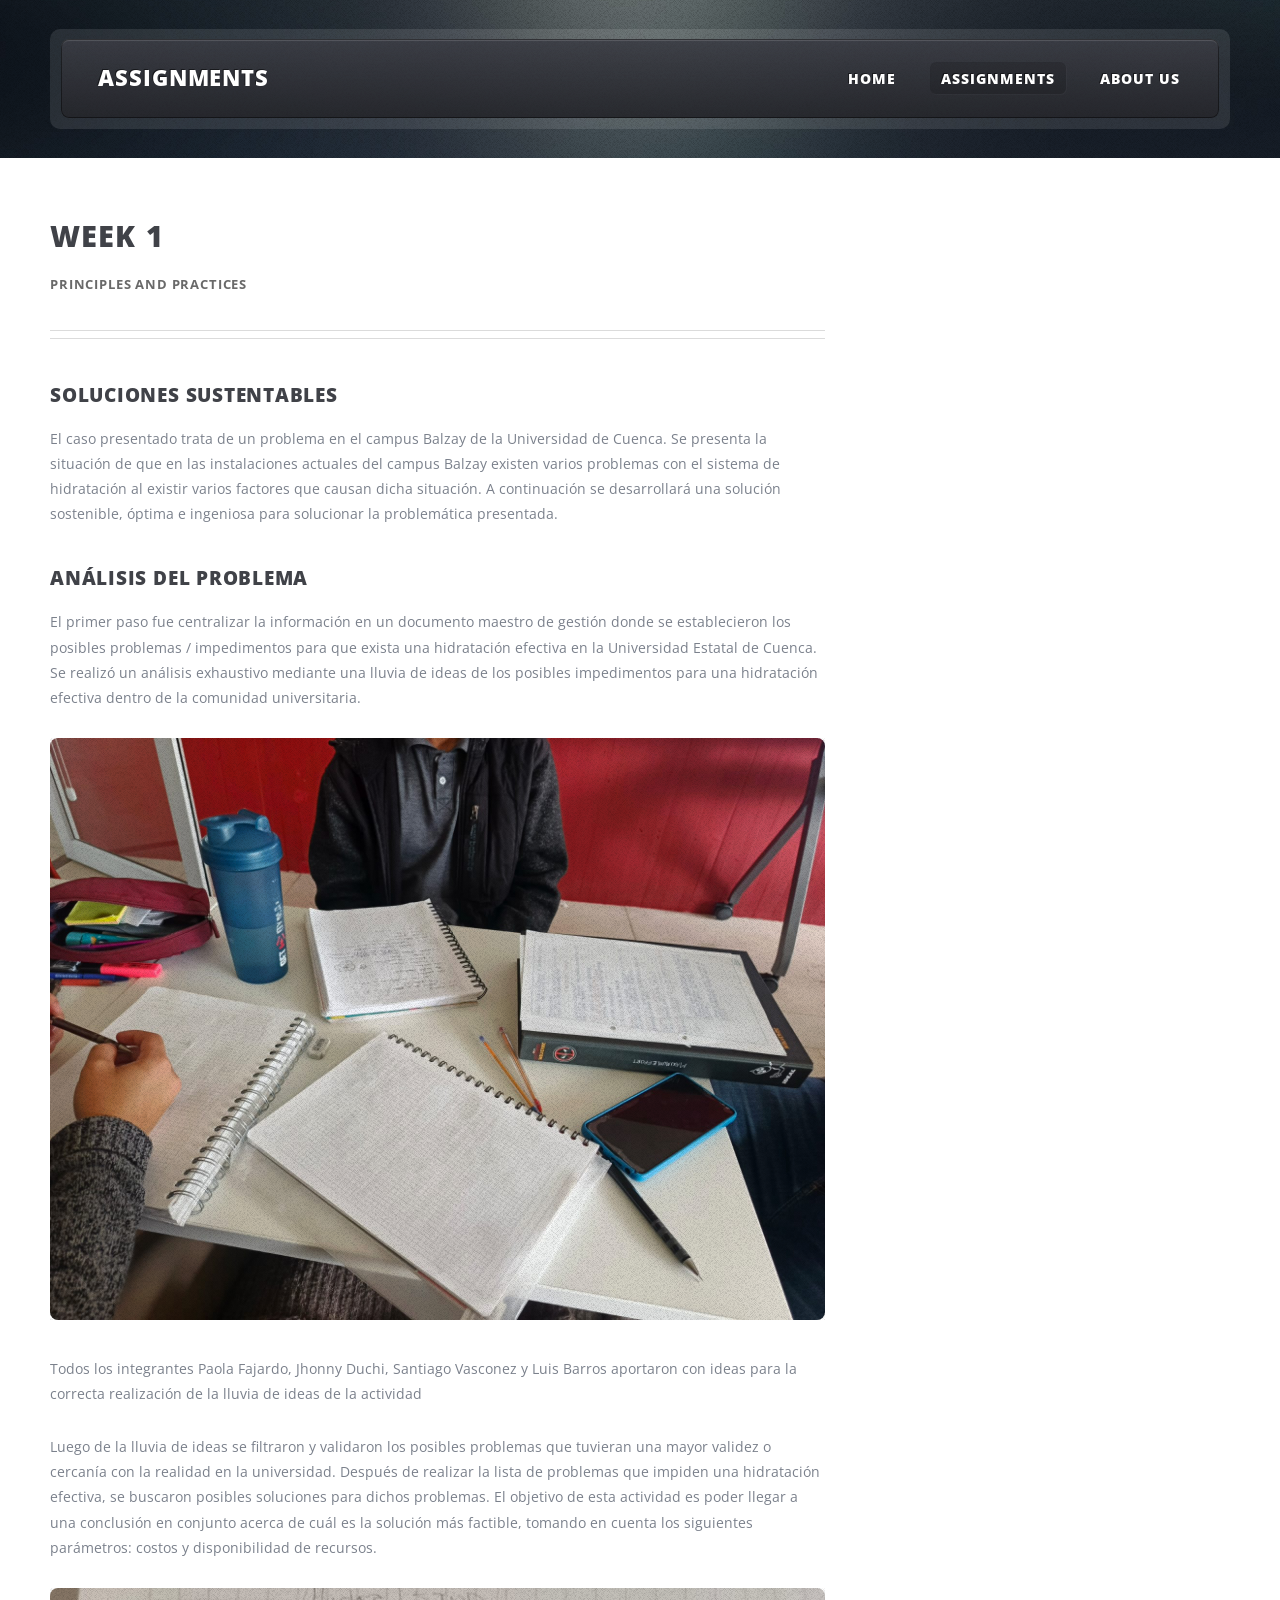
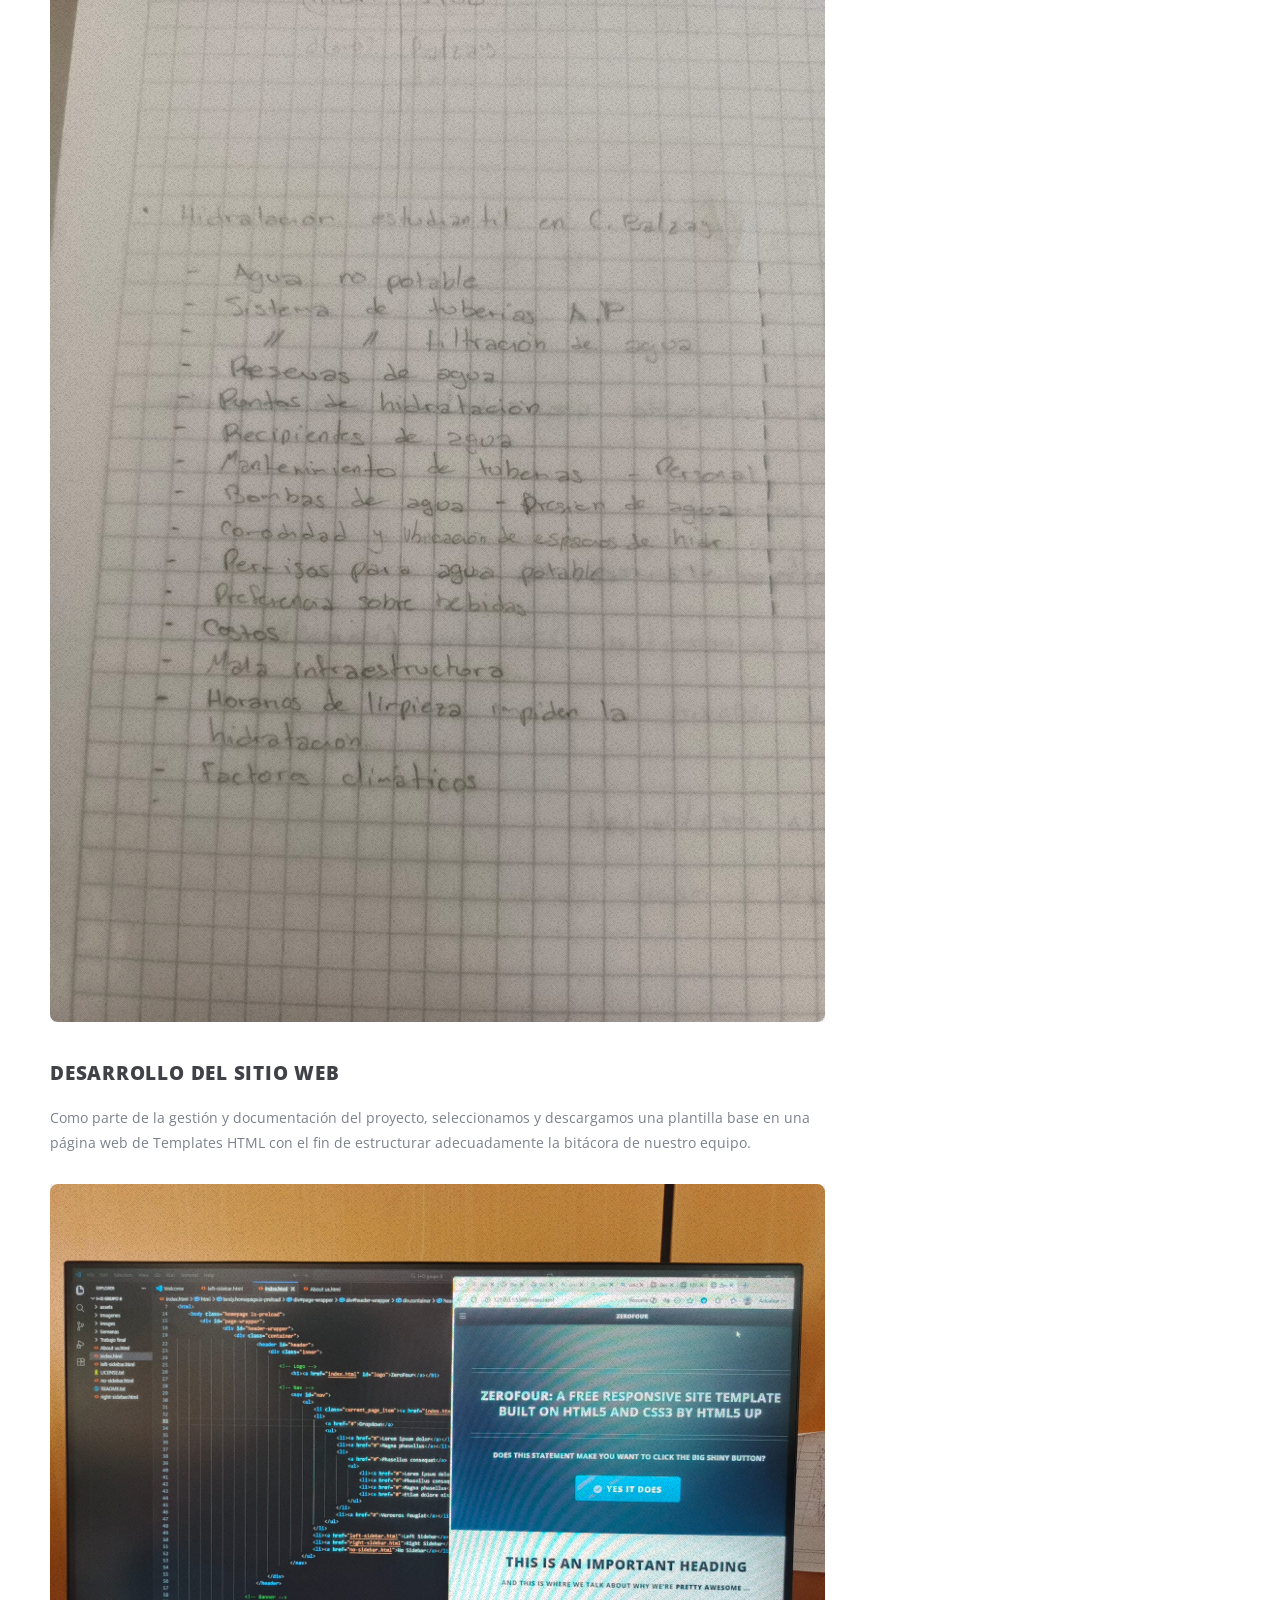
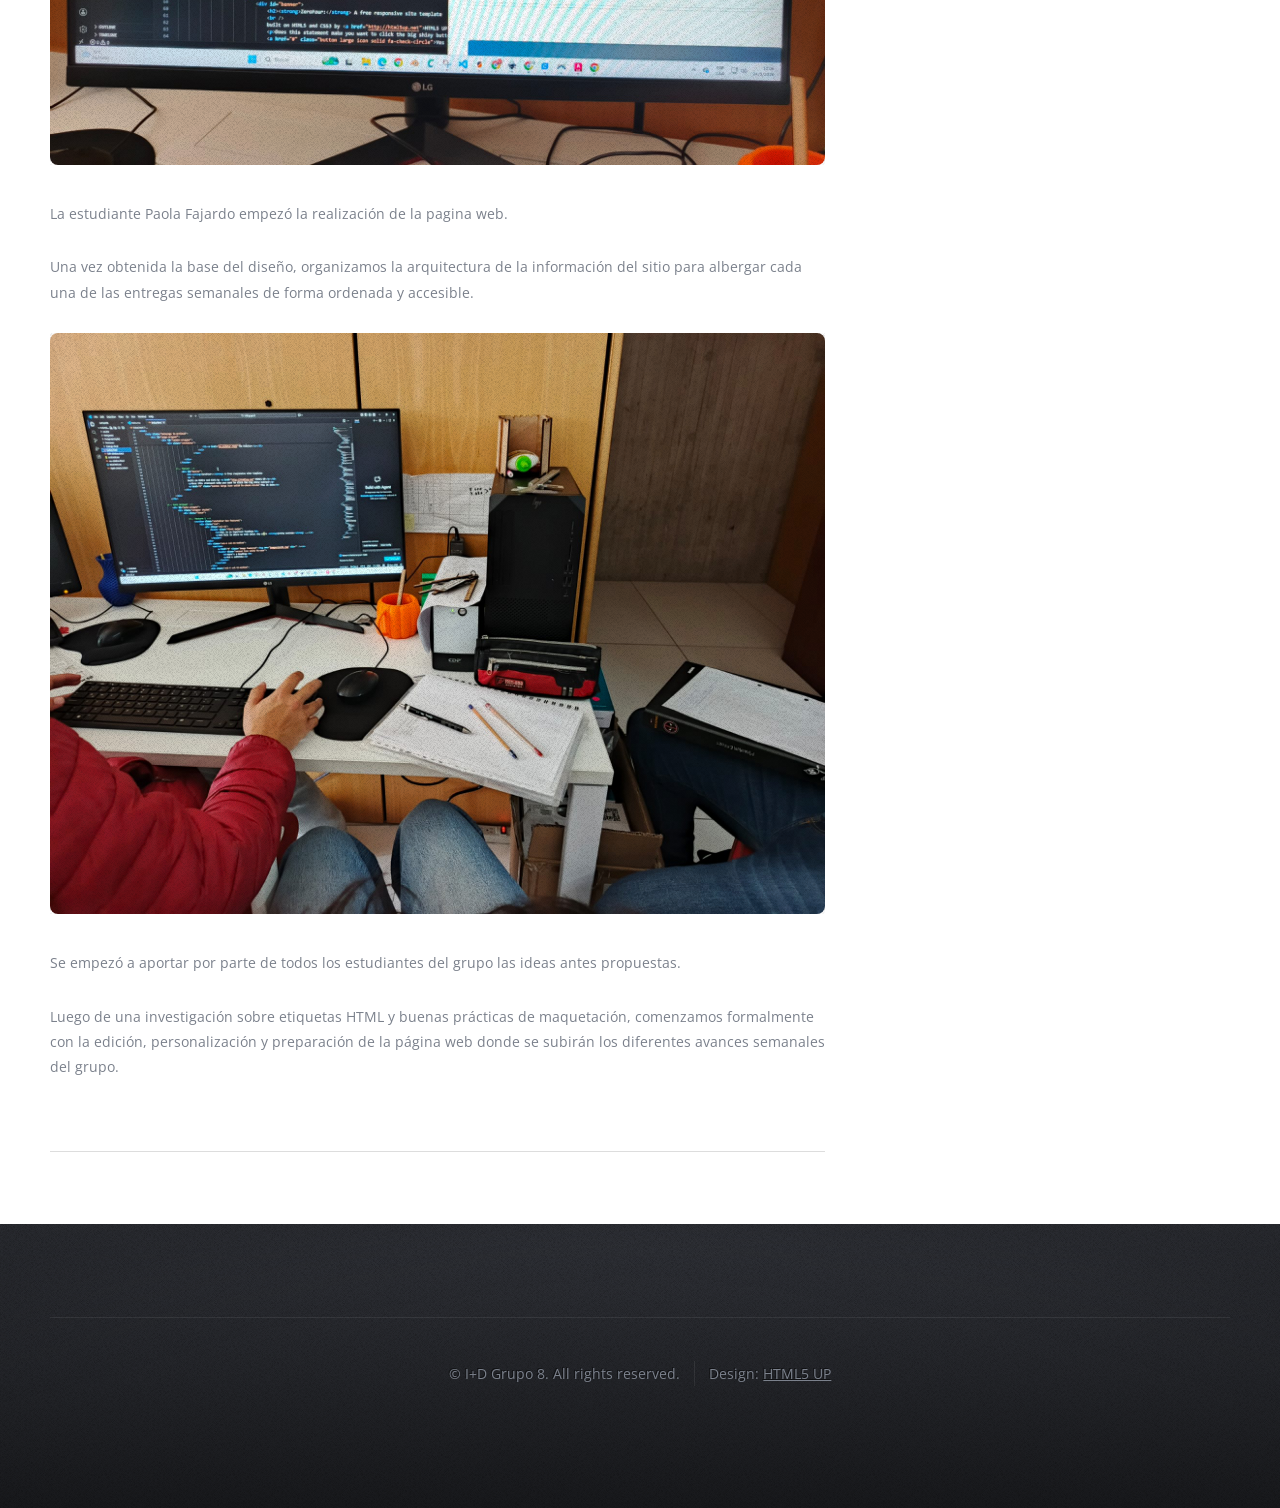
<file: WEEK_1.html>
<!DOCTYPE HTML>
<html>
	<head>
		<title>Week 1: Principles & Practices - I+D Grupo 8</title>
		<meta charset="utf-8" />
		<meta name="viewport" content="width=device-width, initial-scale=1, user-scalable=no" />
		<link rel="stylesheet" href="assets/css/main.css" />
	</head>
	<body class="right-sidebar is-preload">
		<div id="page-wrapper">

			<div id="header-wrapper">
				<div class="container">
					<header id="header">
						<div class="inner">
							<h1><a href="index.html" id="logo">Assignments</a></h1>

							<nav id="nav">
								<ul>
									<li><a href="index.html">Home</a></li>
									<li class="current_page_item">
										<a href="#">ASSIGNMENTS</a>
										<ul>
											<li><a href="WEEK_1.html">Week 1: Principles & Practices</a></li>
											<li><a href="WEEK_2(draft).html">Week 2: Project Management</a></li>
											<li><a href="WEEK_3.html">Week 3: Computer Aided Design</a></li>
											<li><a href="WEEK_4.html">Week 4: Circuito</a></li>
											<li><a href="MY_FINAL_PROJECT.HTML">My Final Project</a></li>
											<li><a href="Examen_Interciclo.html">Examen Interciclo</a></li>
										</ul>
									</li>
									<li><a href="ABOUT_US.html">About Us</a></li>
								</ul>
							</nav>
						</div>
					</header>
				</div>
			</div> <div id="main-wrapper">
				<div class="wrapper style2">
					<div class="inner">
						<div class="container">
							<div class="row">
								
								<div class="col-8 col-12-medium">
									<div id="content">
										
										<article class="box post">
											<header class="major">
												<h2>Week 1</h2>
												<p>Principles and practices</p>
											</header>
											
											<h3>Soluciones sustentables</h3>
											<p>
												El caso presentado trata de un problema en el campus Balzay de la Universidad de Cuenca. Se presenta la situación de que en las instalaciones actuales del campus Balzay existen varios problemas con el sistema de hidratación al existir varios factores que causan dicha situación. A continuación se desarrollará una solución sostenible, óptima e ingeniosa para solucionar la problemática presentada.
											</p>

											<h3>Análisis del Problema</h3>
											<p>
												El primer paso fue centralizar la información en un documento maestro de gestión donde se establecieron los posibles problemas / impedimentos para que exista una hidratación efectiva en la Universidad Estatal de Cuenca. Se realizó un análisis exhaustivo mediante una lluvia de ideas de los posibles impedimentos para una hidratación efectiva dentro de la comunidad universitaria.
											</p>
											
											<div class="image featured">
												<img src="images/SEMANA 1/img_1.1.jpeg" alt="Lluvia de ideas y análisis del problema" />
											</div>
											<p>Todos los integrantes Paola Fajardo, Jhonny Duchi, Santiago Vasconez y Luis Barros aportaron con ideas para la correcta realización de la lluvia de ideas de la actividad</p>
											<p>
												Luego de la lluvia de ideas se filtraron y validaron los posibles problemas que tuvieran una mayor validez o cercanía con la realidad en la universidad. Después de realizar la lista de problemas que impiden una hidratación efectiva, se buscaron posibles soluciones para dichos problemas. El objetivo de esta actividad es poder llegar a una conclusión en conjunto acerca de cuál es la solución más factible, tomando en cuenta los siguientes parámetros: costos y disponibilidad de recursos.
											</p>

											<div class="image featured">
												<img src="images/SEMANA 1/img_1.2.jpeg" alt="Validación y filtrado de soluciones factibles" />
											</div>

											<h3>Desarrollo del Sitio Web</h3>
											<p>
												Como parte de la gestión y documentación del proyecto, seleccionamos y descargamos una plantilla base en una página web de Templates HTML con el fin de estructurar adecuadamente la bitácora de nuestro equipo.
											</p>

											<div class="image featured">
												<img src="images/SEMANA 1/img_1.4.jpeg" alt="Selección de la plantilla del sitio web" />
											</div>
											<p>La estudiante Paola Fajardo empezó la realización de la pagina web.</p>
											<p>
												Una vez obtenida la base del diseño, organizamos la arquitectura de la información del sitio para albergar cada una de las entregas semanales de forma ordenada y accesible.
											</p>

											<div class="image featured">
												<img src="images/SEMANA 1/img_1.3.jpeg" alt="Estructura inicial del código HTML" />
											</div>
											<p>Se empezó a aportar por parte de todos los estudiantes del grupo las ideas antes propuestas.</p>
											<p>
												Luego de una investigación sobre etiquetas HTML y buenas prácticas de maquetación, comenzamos formalmente con la edición, personalización y preparación de la página web donde se subirán los diferentes avances semanales del grupo.
											</p>

										</article>
										<hr /> 
									</div>
								</div> <div class="col-4 col-12-medium">
									<div id="sidebar">
										</div>
								</div> </div> </div> </div> </div> </div> <div id="footer-wrapper">
				<footer id="footer" class="container">
					<div class="row">
						<div class="col-12">
							<div id="copyright">
								<ul class="menu">
									<li>&copy; I+D Grupo 8. All rights reserved.</li><li>Design: <a href="http://html5up.net">HTML5 UP</a></li>
								</ul>
							</div>
						</div>
					</div>
				</footer>
			</div>

		</div> <script src="assets/js/jquery.min.js"></script>
		<script src="assets/js/jquery.dropotron.min.js"></script>
		<script src="assets/js/browser.min.js"></script>
		<script src="assets/js/breakpoints.min.js"></script>
		<script src="assets/js/util.js"></script>
		<script src="assets/js/main.js"></script>

	</body>
</html>
</file>
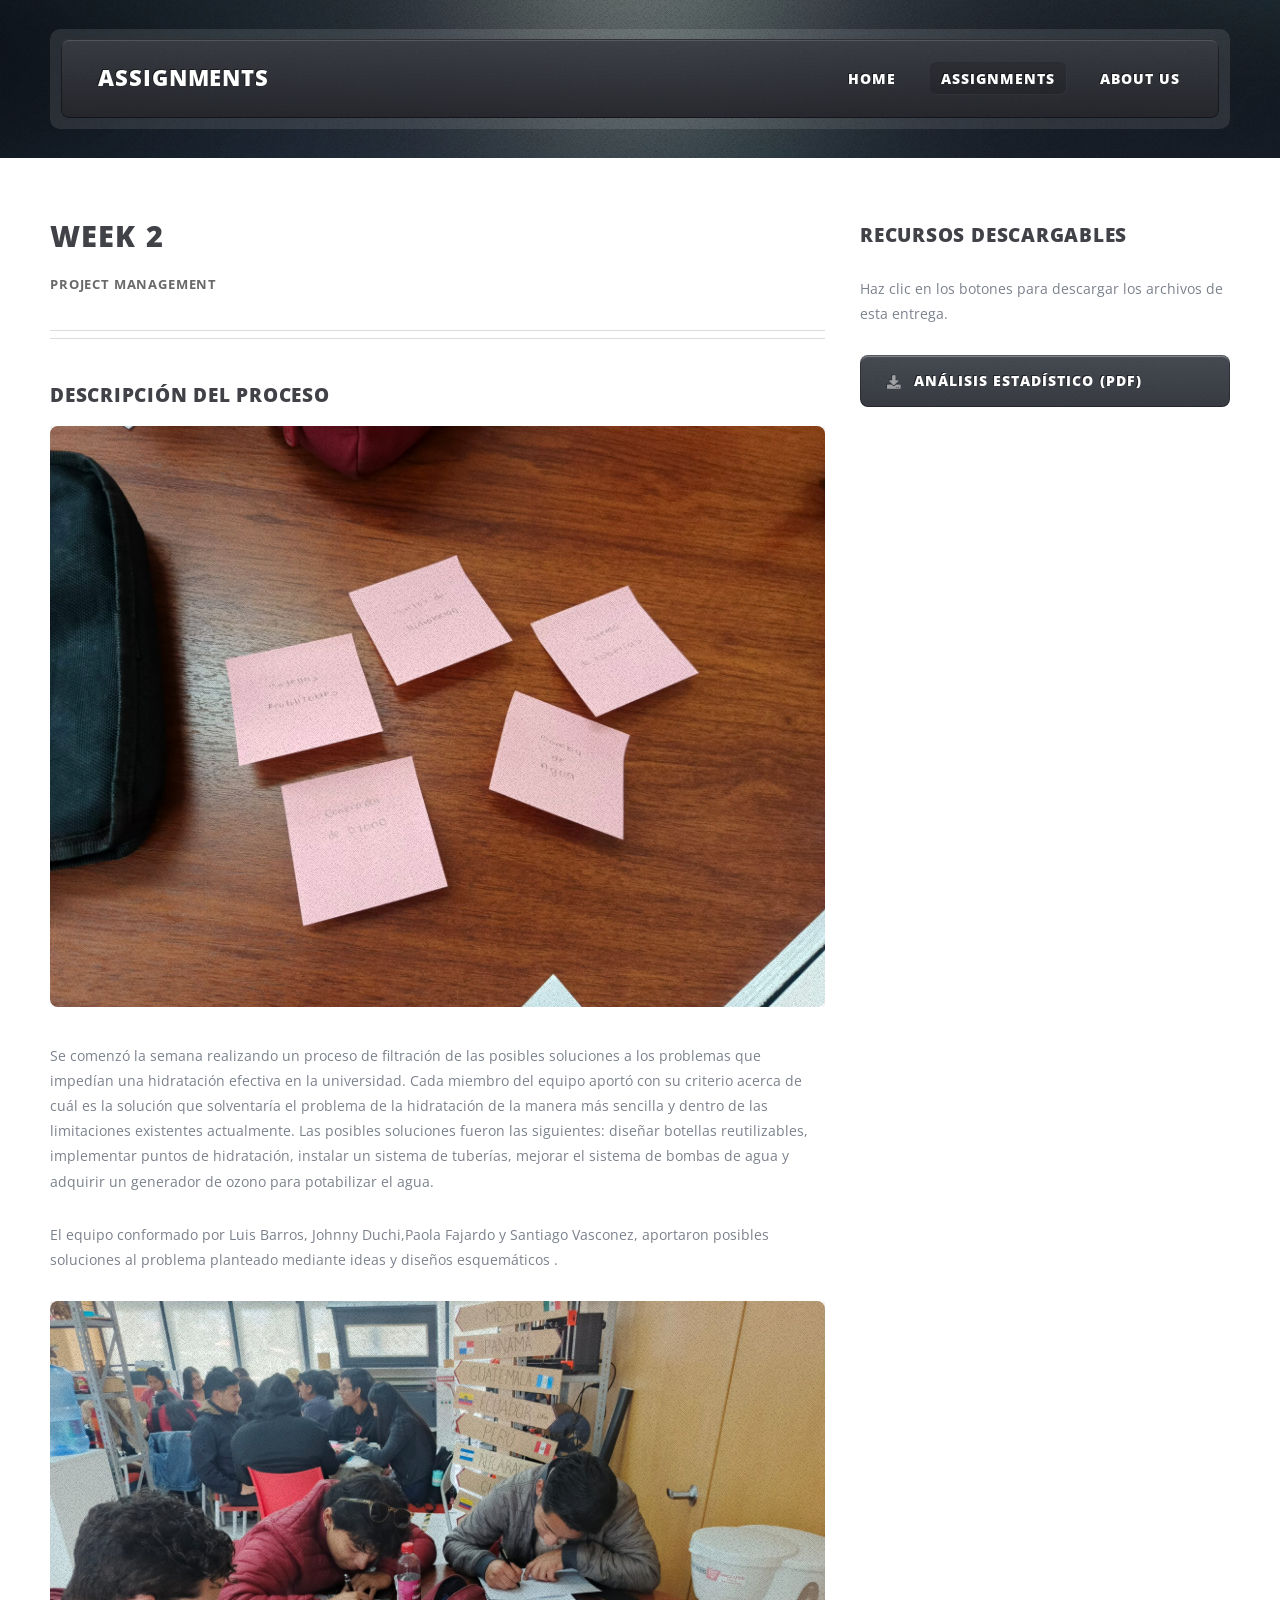
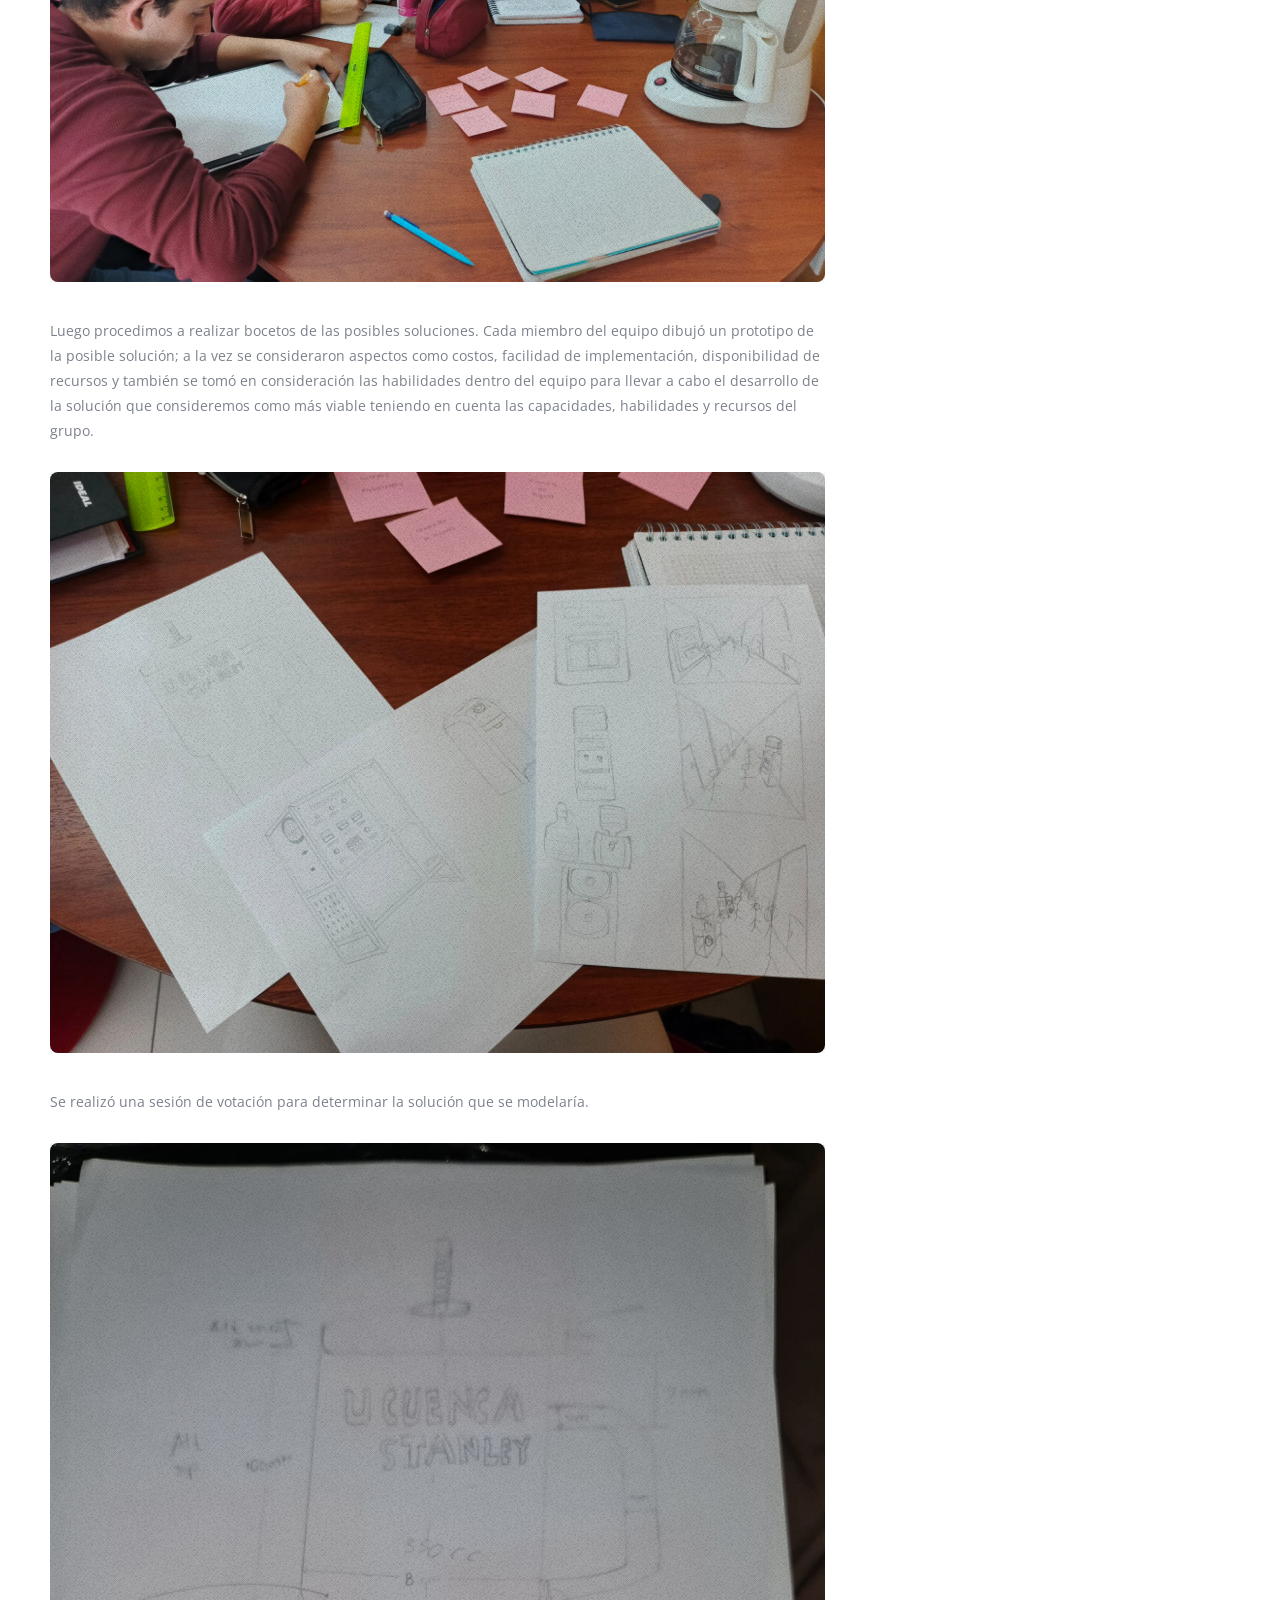
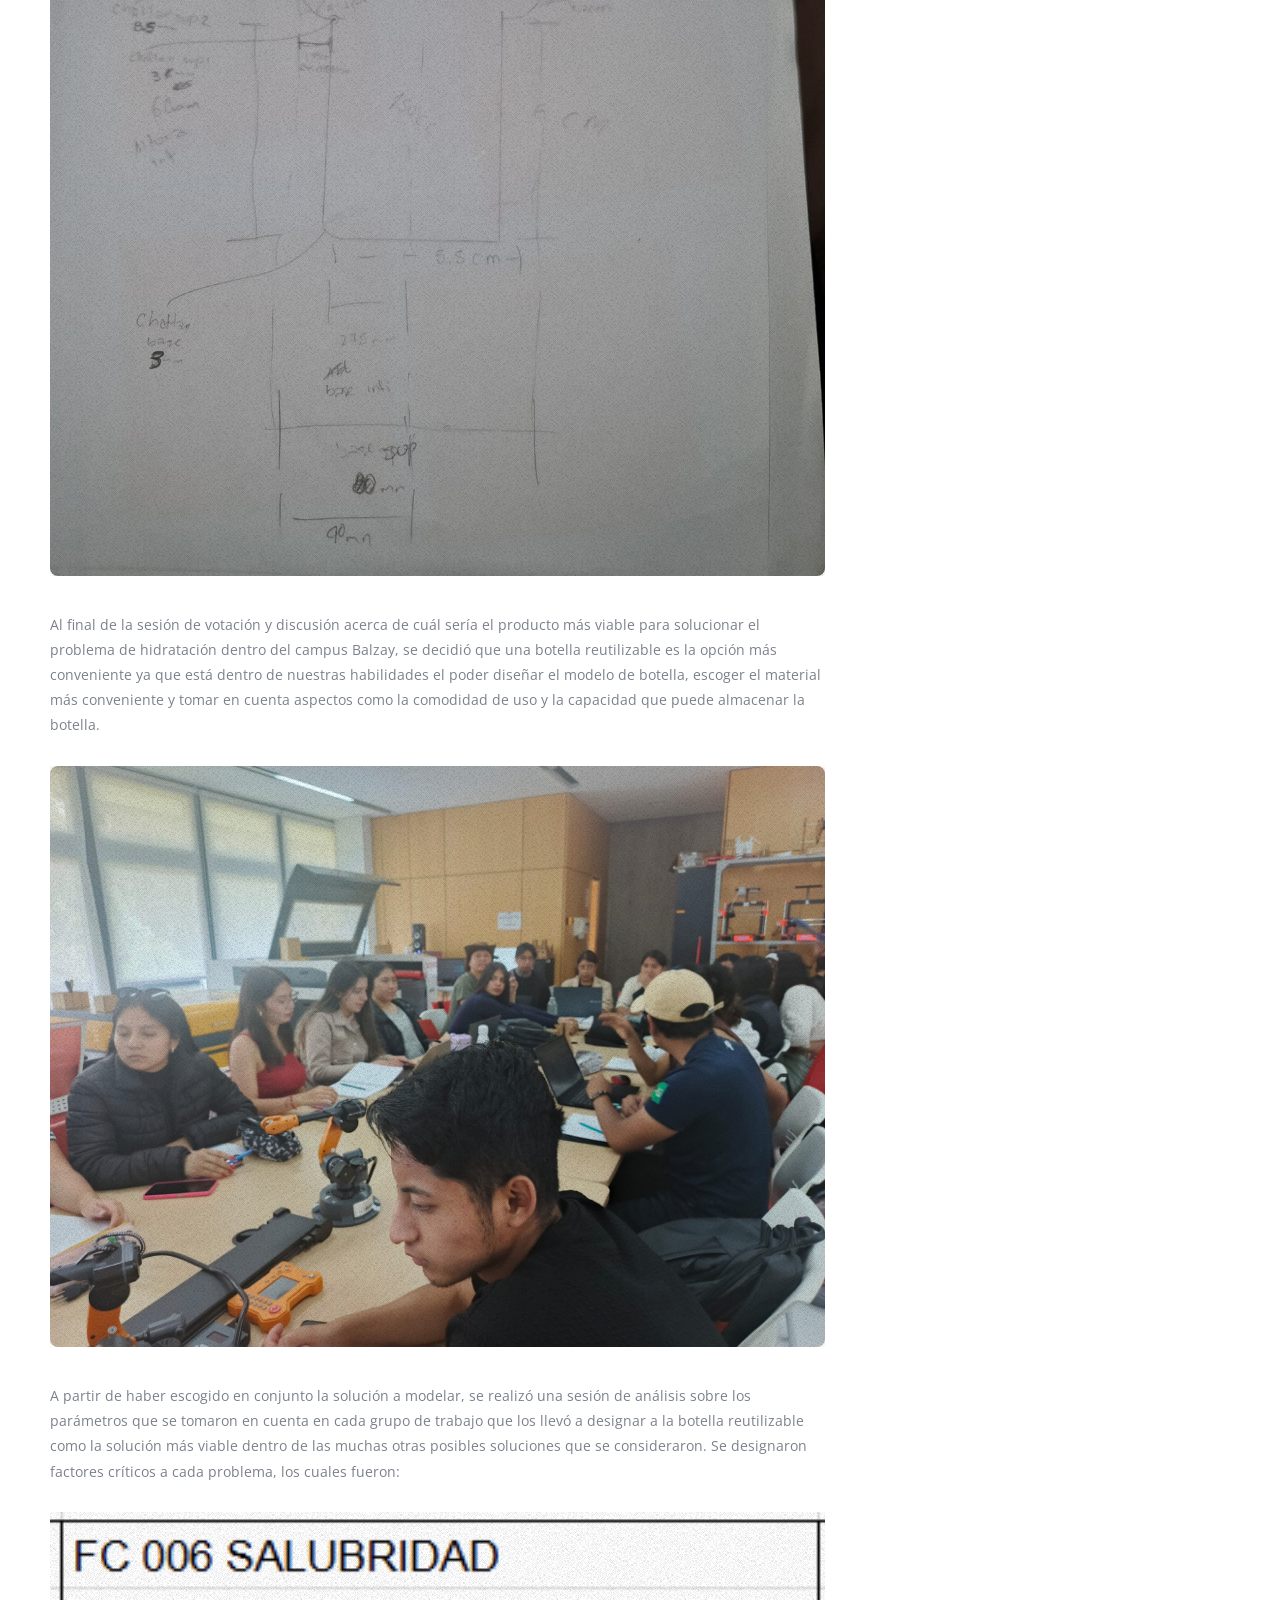
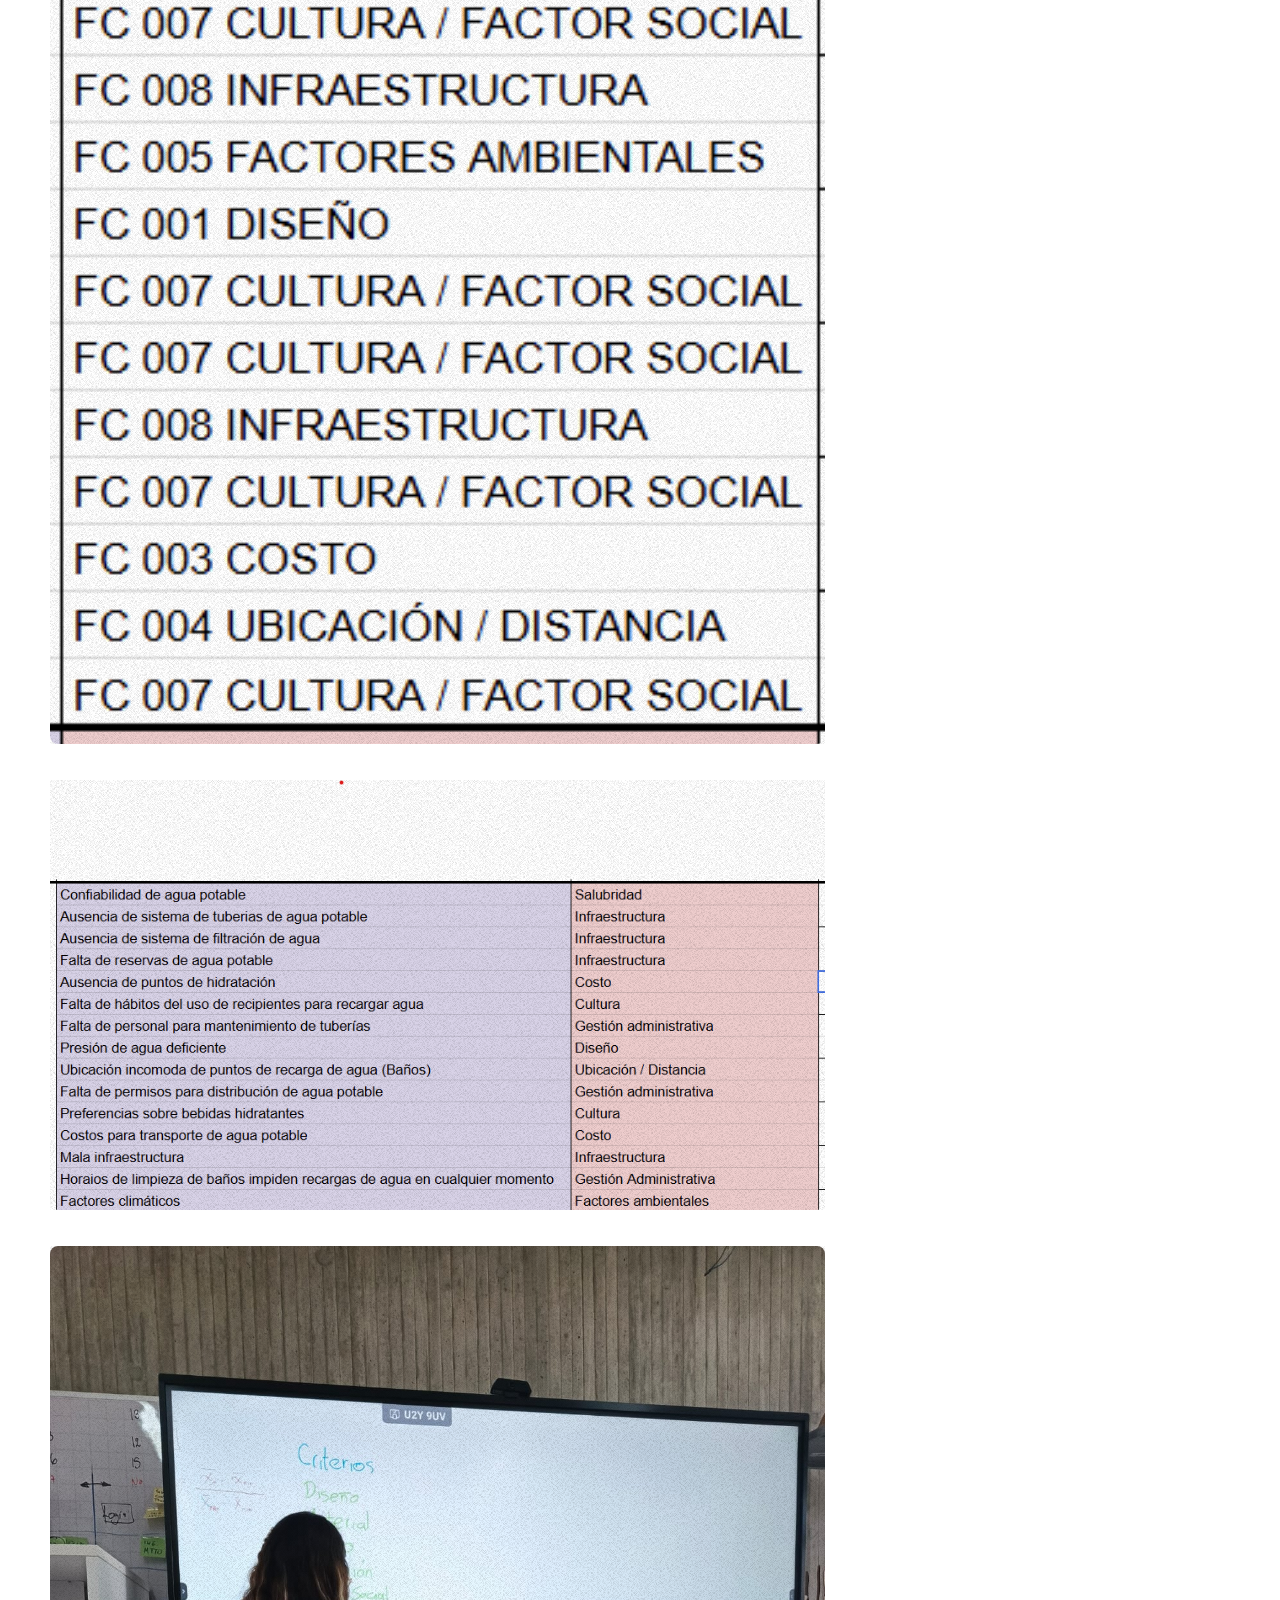
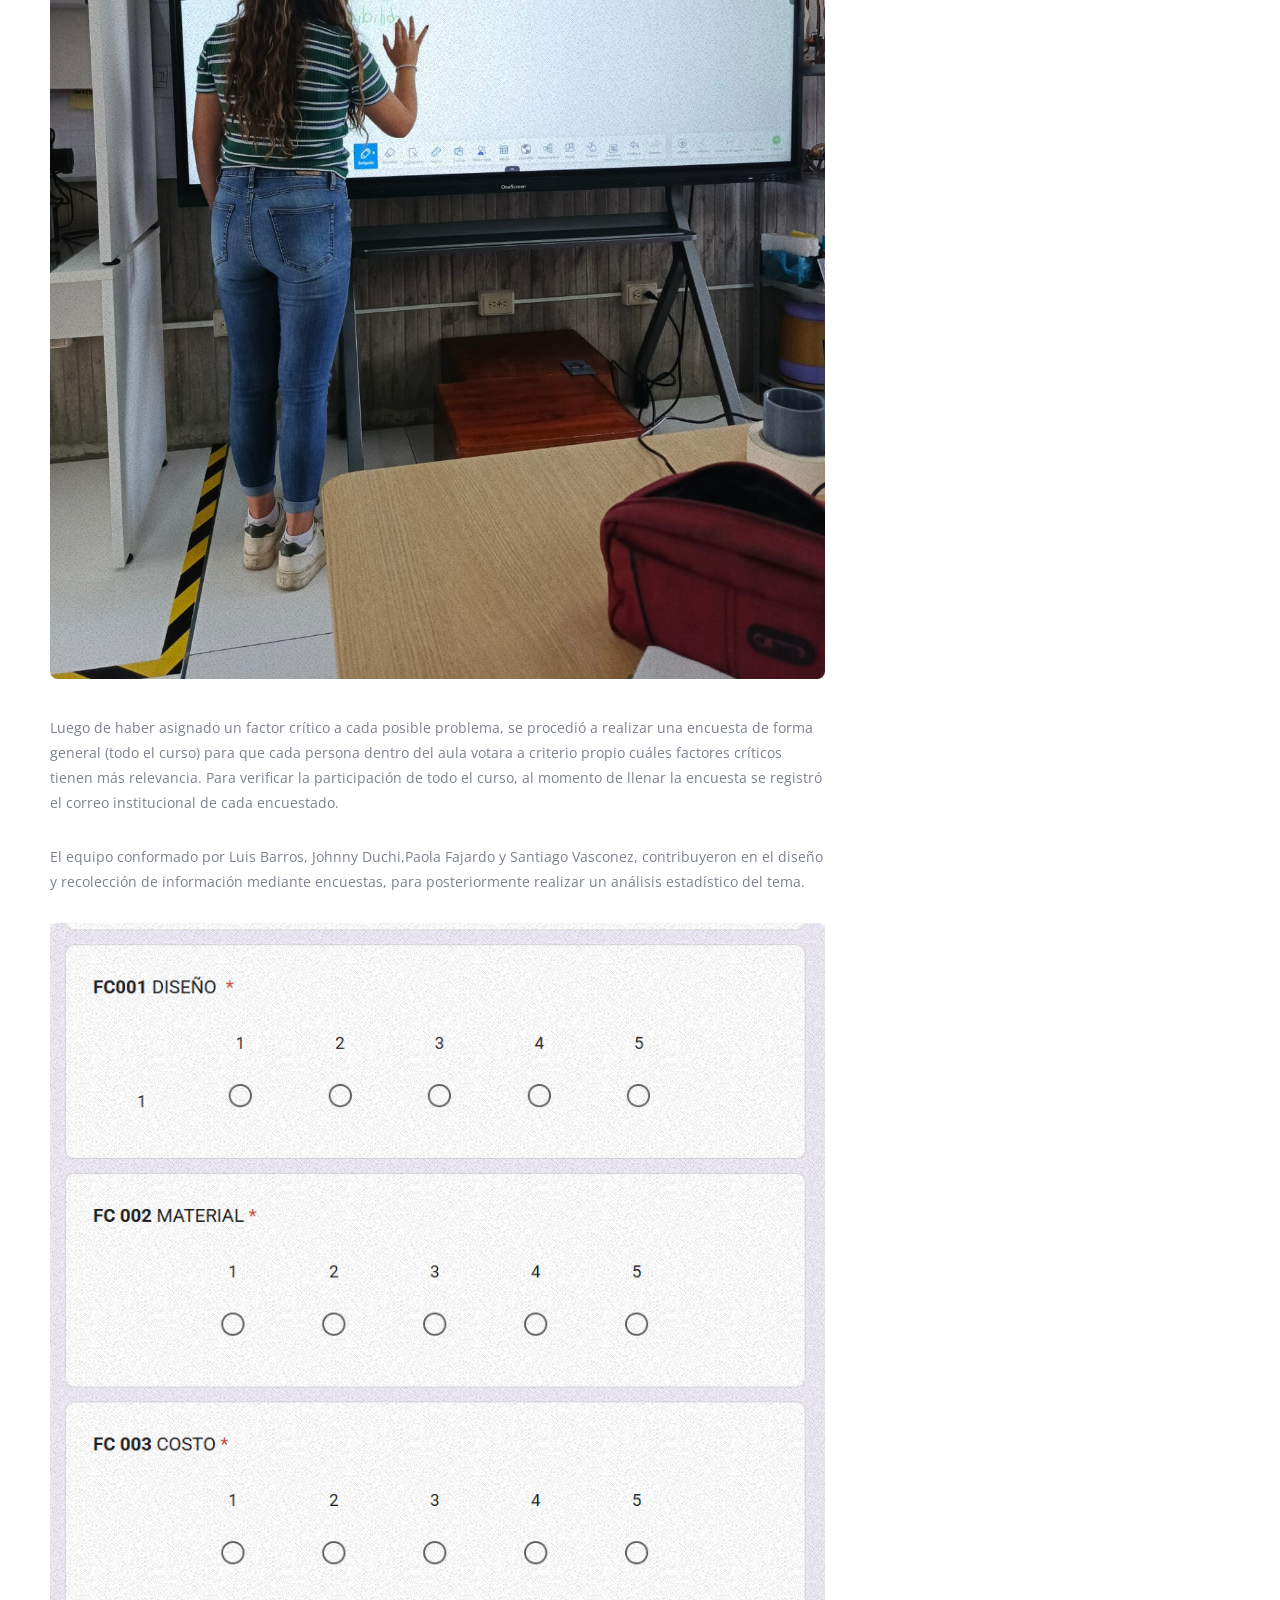
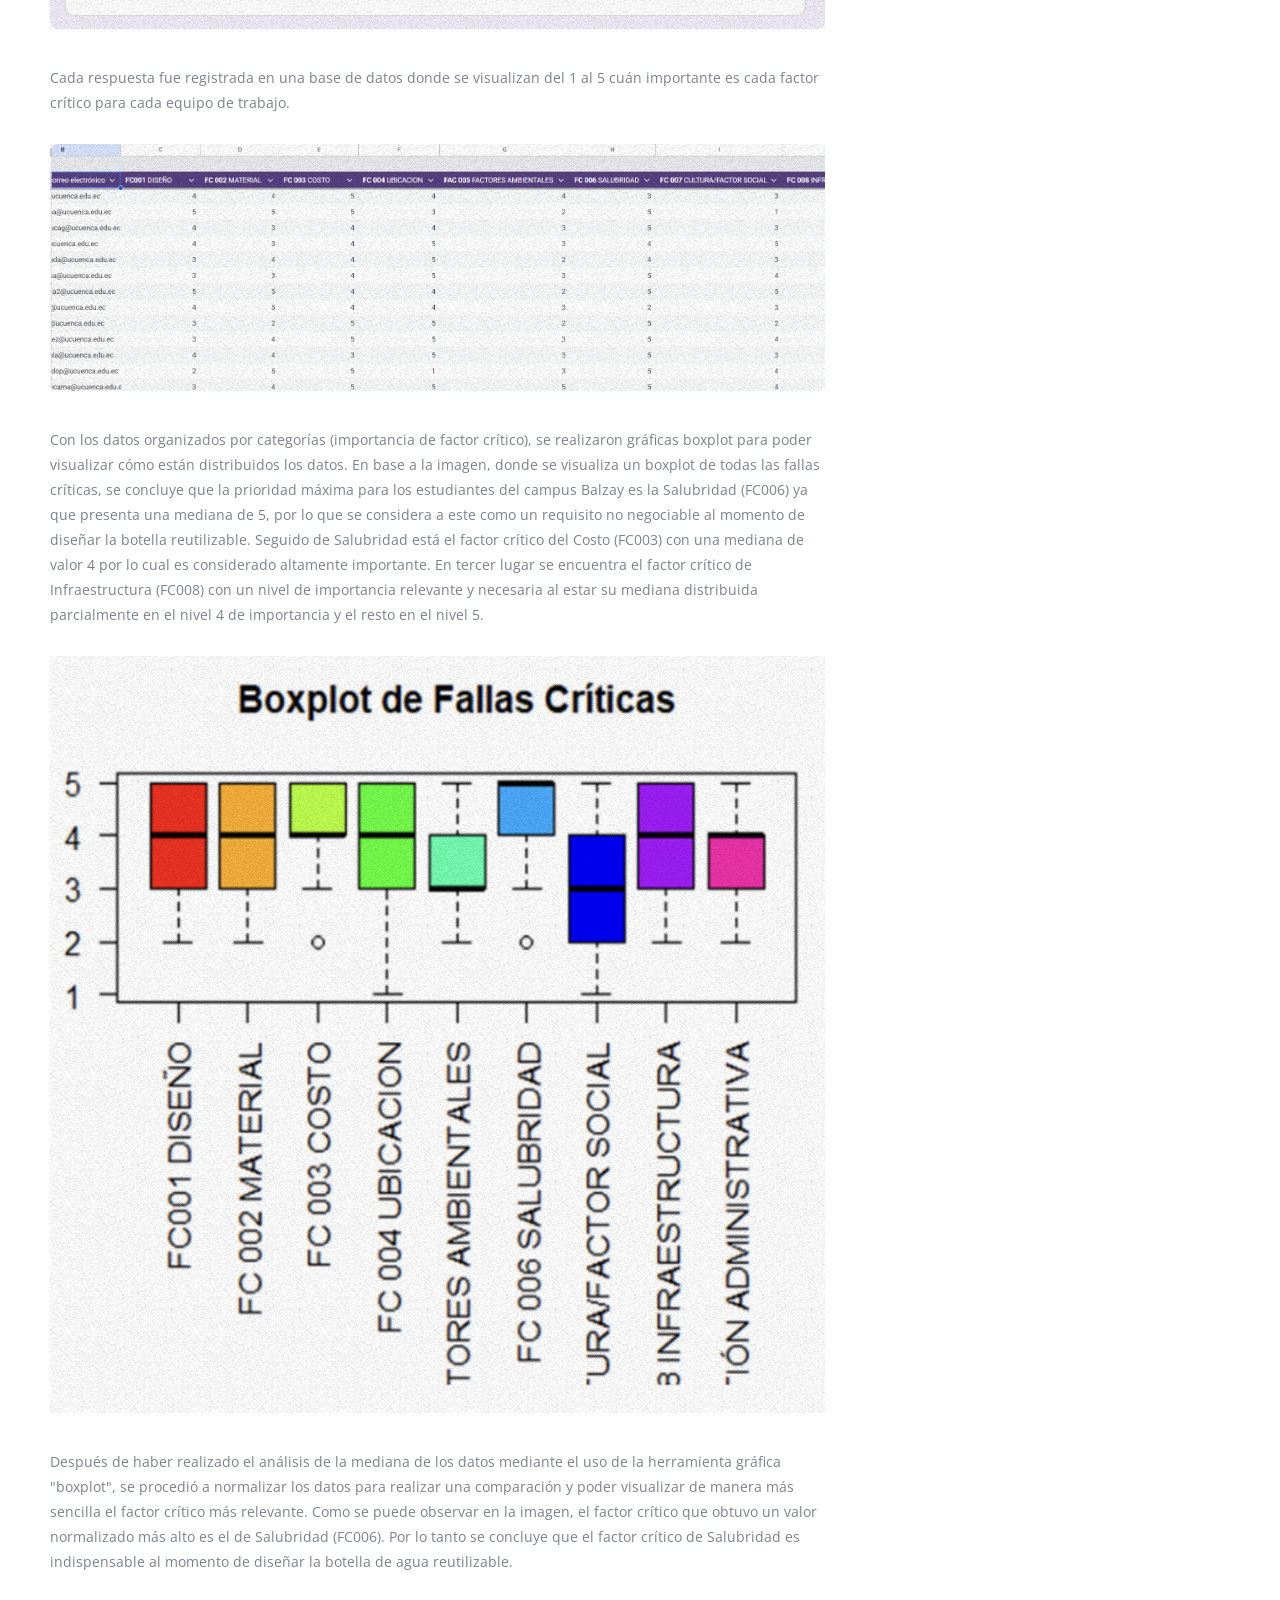
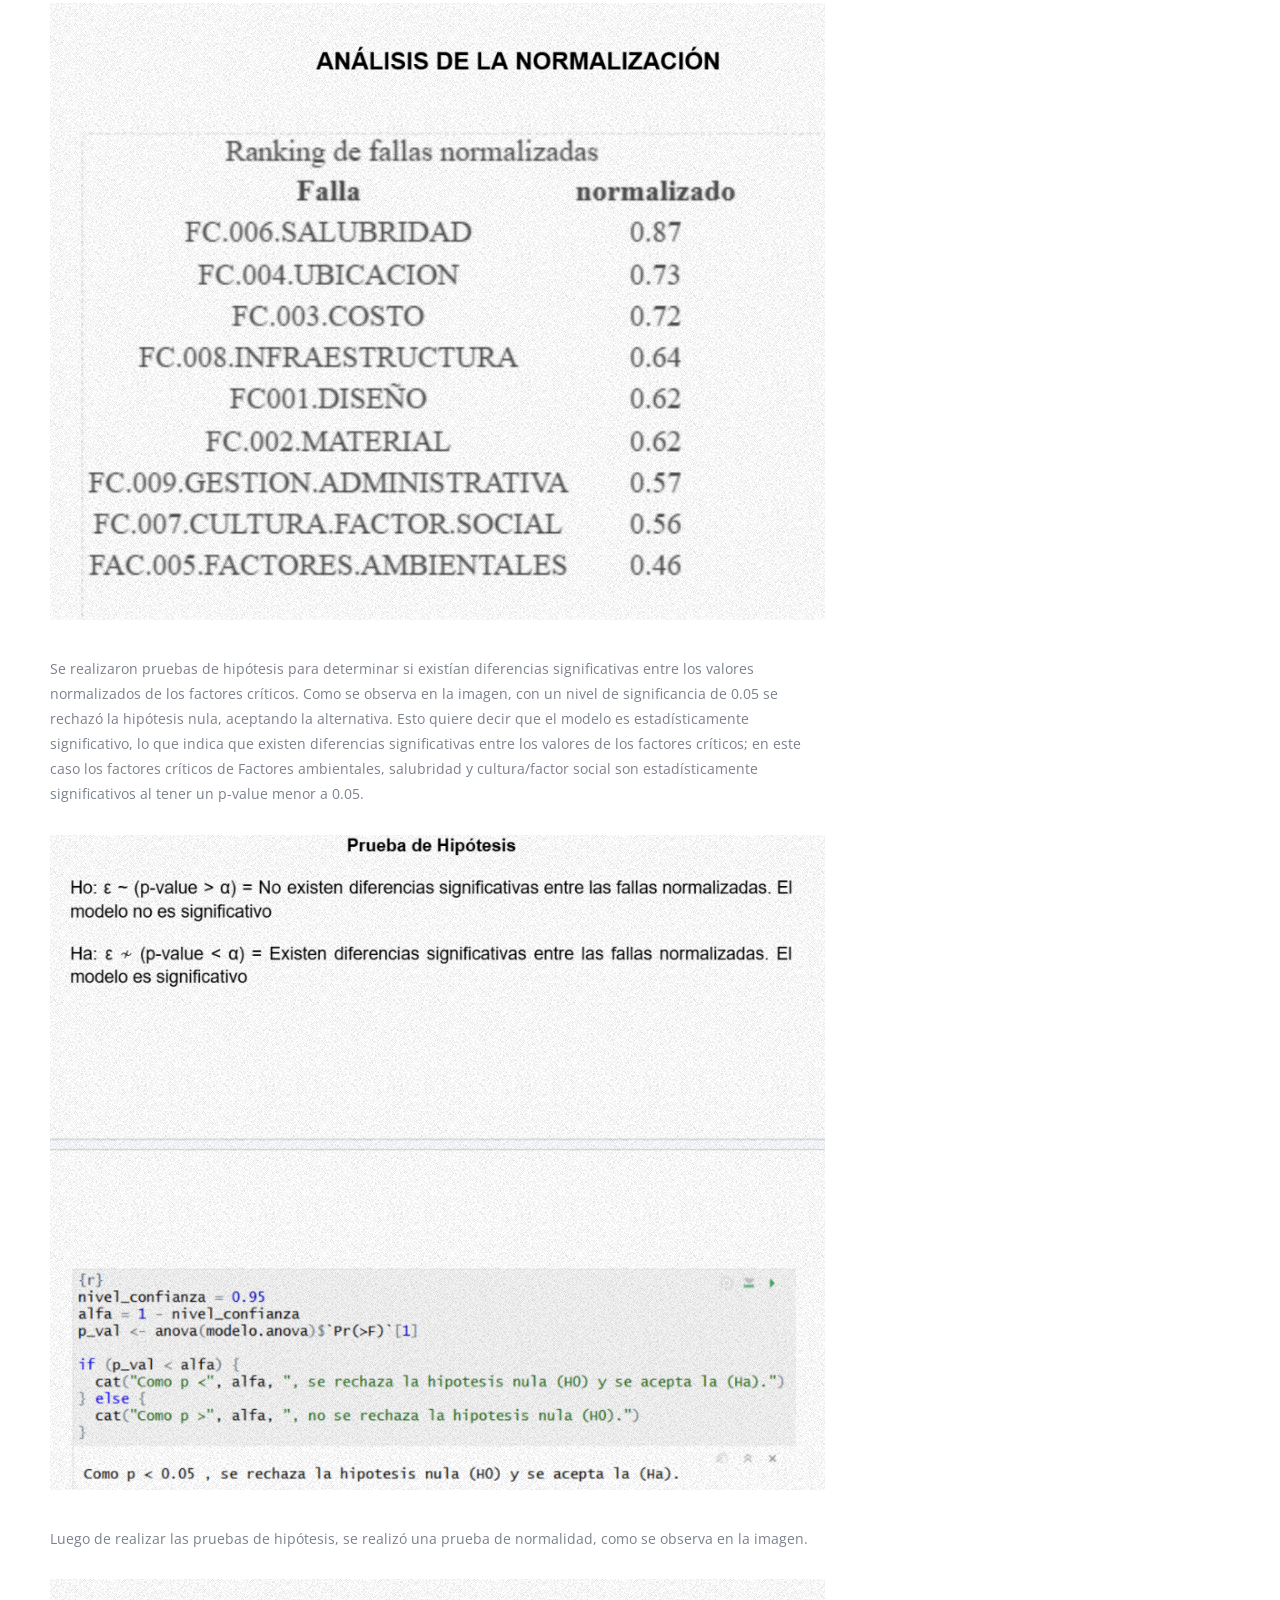
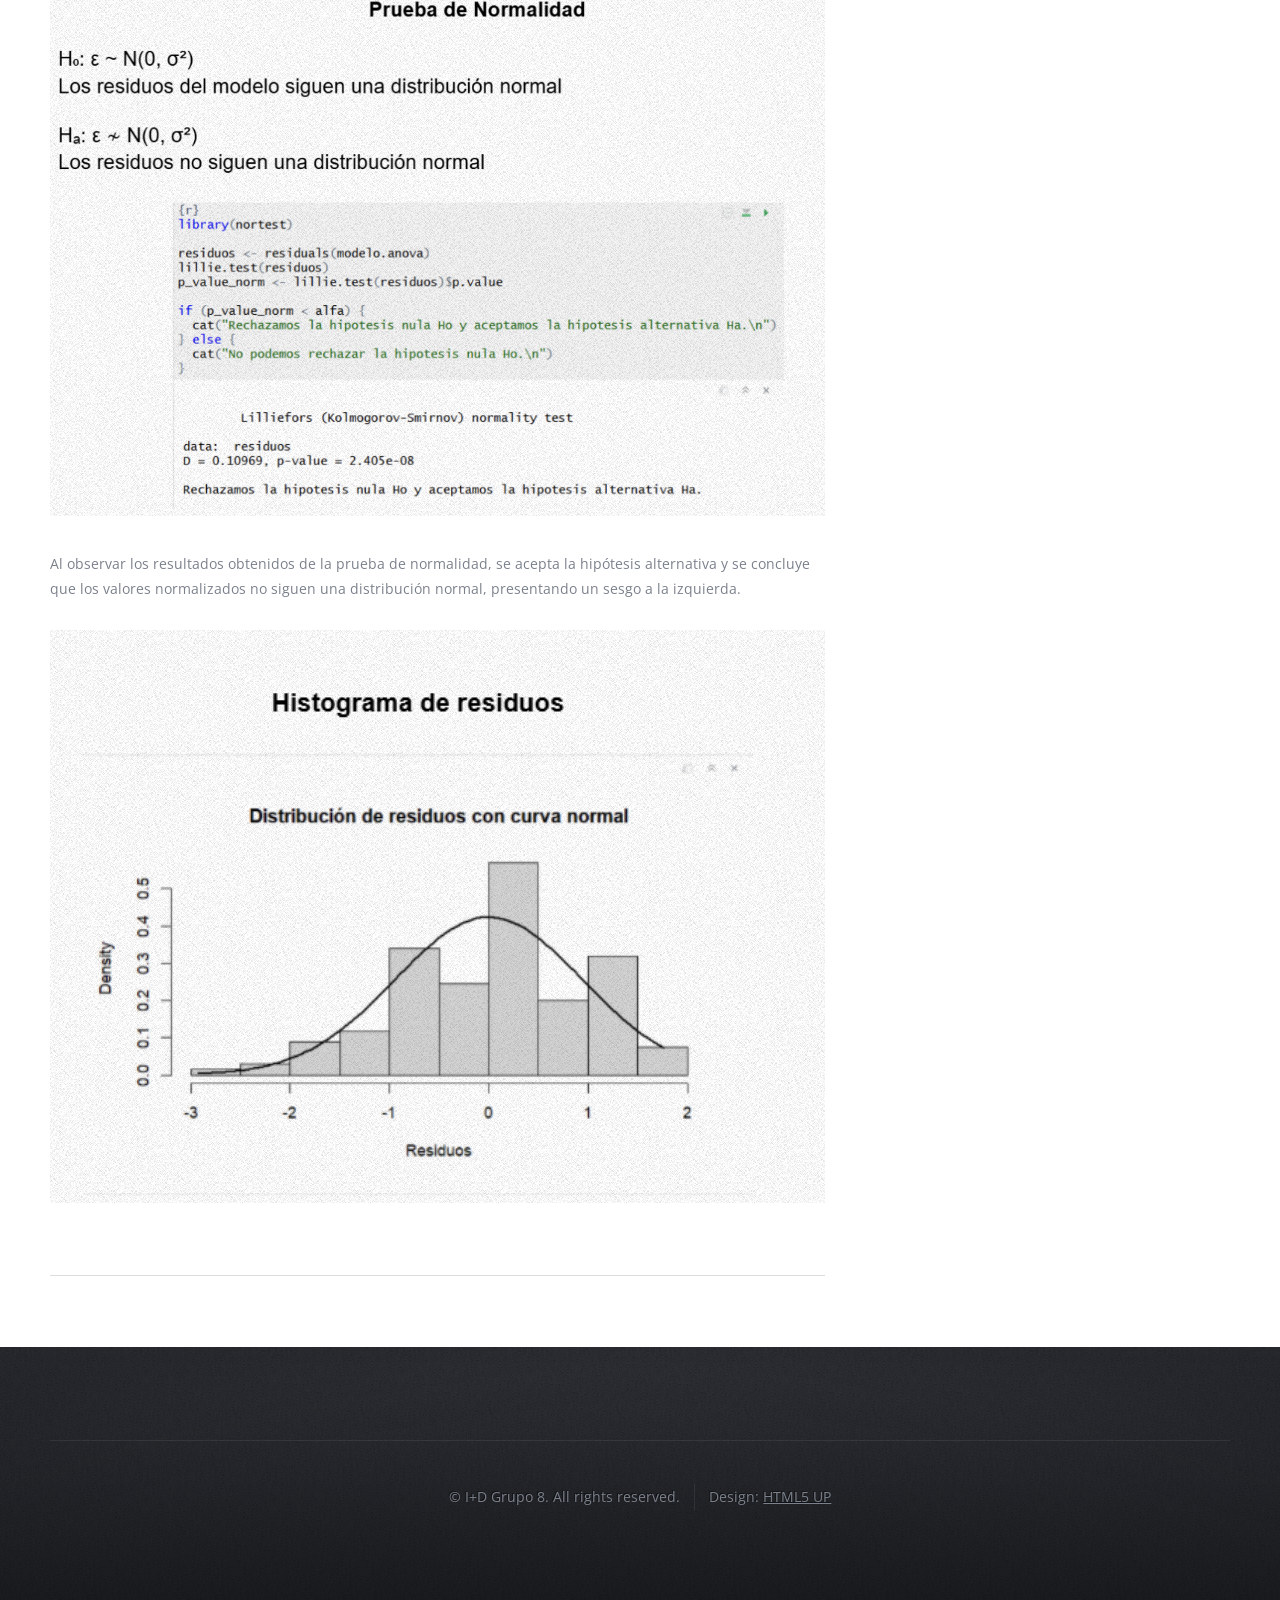
<file: WEEK_2(draft).html>
<!DOCTYPE HTML>
<html>
	<head>
		<title>Week 2: Project Management - I+D Grupo 8</title>
		<meta charset="utf-8" />
		<meta name="viewport" content="width=device-width, initial-scale=1, user-scalable=no" />
		<link rel="stylesheet" href="assets/css/main.css" />
	</head>
	<body class="right-sidebar is-preload">
		<div id="page-wrapper">

			<div id="header-wrapper">
				<div class="container">
					<header id="header">
						<div class="inner">
							<h1><a href="index.html" id="logo">Assignments</a></h1>

							<nav id="nav">
								<ul>
									<li><a href="index.html">Home</a></li>
									<li class="current_page_item">
										<a href="#">ASSIGNMENTS</a>
										<ul>
											<li><a href="WEEK_1.html">Week 1: Principles & Practices</a></li>
											<li><a href="WEEK_2(draft).html">Week 2: Project Management</a></li>
											<li><a href="WEEK_3.html">Week 3: Computer Aided Design</a></li>
											<li><a href="WEEK_4.html">Week 4: Circuito</a></li>
											<li><a href="MY_FINAL_PROJECT.HTML">My Final Project</a></li>
											<li><a href="Examen_Interciclo.html">Examen Interciclo</a></li>
										</ul>
									</li>
									<li><a href="ABOUT_US.html">About Us</a></li>
								</ul>
							</nav>
						</div>
					</header>
				</div>
			</div> <div id="main-wrapper">
				<div class="wrapper style2">
					<div class="inner">
						<div class="container">
							<div class="row">
								
								<div class="col-8 col-12-medium">
									<div id="content">
										
										<article class="box post">
											<header class="major">
												<h2>Week 2</h2>
												<p>Project Management</p>
											</header>
								
											<h3>Descripción del Proceso</h3>

											<div class="image featured">
												<img src="images/SEMANA 2/2.1.jpeg" alt="Filtración de soluciones" />
											</div>
											
											<p>	
												Se comenzó la semana realizando un proceso de filtración de las posibles soluciones a los problemas que impedían una hidratación efectiva en la universidad. Cada miembro del equipo aportó con su criterio acerca de cuál es la solución que solventaría el problema de la hidratación de la manera más sencilla y dentro de las limitaciones existentes actualmente. Las posibles soluciones fueron las siguientes: diseñar botellas reutilizables, implementar puntos de hidratación, instalar un sistema de tuberías, mejorar el sistema de bombas de agua y adquirir un generador de ozono para potabilizar el agua.
											</p>
											<p>El equipo conformado por Luis Barros, Johnny Duchi,Paola Fajardo y Santiago Vasconez, aportaron posibles soluciones al problema planteado mediante ideas y diseños esquemáticos .</p>
											
											<div class="image featured">
												<img src="images/SEMANA 2/2.2.jpeg" alt="Bocetos de prototipos" />
											</div>

											<p>
												Luego procedimos a realizar bocetos de las posibles soluciones. Cada miembro del equipo dibujó un prototipo de la posible solución; a la vez se consideraron aspectos como costos, facilidad de implementación, disponibilidad de recursos y también se tomó en consideración las habilidades dentro del equipo para llevar a cabo el desarrollo de la solución que consideremos como más viable teniendo en cuenta las capacidades, habilidades y recursos del grupo.
											</p>

											<div class="image featured">
												<img src="images/SEMANA 2/2.3.jpeg" alt="Sesión de votación" />
											</div>

											<p>
												Se realizó una sesión de votación para determinar la solución que se modelaría.
											</p>

											<div class="image featured">
												<img src="images/SEMANA 2/2.7.jpeg" alt="Resultados de la votación" />
											</div>

											<p>
												Al final de la sesión de votación y discusión acerca de cuál sería el producto más viable para solucionar el problema de hidratación dentro del campus Balzay, se decidió que una botella reutilizable es la opción más conveniente ya que está dentro de nuestras habilidades el poder diseñar el modelo de botella, escoger el material más conveniente y tomar en cuenta aspectos como la comodidad de uso y la capacidad que puede almacenar la botella.
											</p>

											<div class="image featured">
												<img src="images/SEMANA 2/2.5.jpeg" alt="Análisis de factores críticos" />
											</div>

											<p>
												A partir de haber escogido en conjunto la solución a modelar, se realizó una sesión de análisis sobre los parámetros que se tomaron en cuenta en cada grupo de trabajo que los llevó a designar a la botella reutilizable como la solución más viable dentro de las muchas otras posibles soluciones que se consideraron. Se designaron factores críticos a cada problema, los cuales fueron:
											</p>

											<div class="image featured">
												<img src="images/SEMANA 2/2.15.png" alt="Listado de factores críticos 1" />
											</div>

											<div class="image featured">
												<img src="images/SEMANA 2/2.8.png" alt="Listado de factores críticos 2" />
											</div>

											<div class="image featured">
												<img src="images/SEMANA 2/2.6.jpeg" alt="Encuesta en el aula de clases" />
											</div>

											<p>
												Luego de haber asignado un factor crítico a cada posible problema, se procedió a realizar una encuesta de forma general (todo el curso) para que cada persona dentro del aula votara a criterio propio cuáles factores críticos tienen más relevancia. Para verificar la participación de todo el curso, al momento de llenar la encuesta se registró el correo institucional de cada encuestado.
											</p>
											<p>El equipo conformado por Luis Barros, Johnny Duchi,Paola Fajardo y Santiago Vasconez, contribuyeron en el diseño y recolección de información mediante encuestas, para posteriormente realizar un análisis estadístico del tema.</p>

											<div class="image featured">
												<img src="images/SEMANA 2/2.10.png" alt="Base de datos de respuestas" />
											</div>

											<p>
												Cada respuesta fue registrada en una base de datos donde se visualizan del 1 al 5 cuán importante es cada factor crítico para cada equipo de trabajo.
											</p>

											<div class="image featured">
												<img src="images/SEMANA 2/2.9.png" alt="Diagrama Boxplot de fallas críticas" />
											</div>

											<p>
												Con los datos organizados por categorías (importancia de factor crítico), se realizaron gráficas boxplot para poder visualizar cómo están distribuidos los datos. En base a la imagen, donde se visualiza un boxplot de todas las fallas críticas, se concluye que la prioridad máxima para los estudiantes del campus Balzay es la Salubridad (FC006) ya que presenta una mediana de 5, por lo que se considera a este como un requisito no negociable al momento de diseñar la botella reutilizable. Seguido de Salubridad está el factor crítico del Costo (FC003) con una mediana de valor 4 por lo cual es considerado altamente importante. En tercer lugar se encuentra el factor crítico de Infraestructura (FC008) con un nivel de importancia relevante y necesaria al estar su mediana distribuida parcialmente en el nivel 4 de importancia y el resto en el nivel 5.
											</p>

											<div class="image featured">
												<img src="images/SEMANA 2/2.11.png" alt="Datos estadísticos normalizados" />
											</div>

											<p>
												Después de haber realizado el análisis de la mediana de los datos mediante el uso de la herramienta gráfica "boxplot", se procedió a normalizar los datos para realizar una comparación y poder visualizar de manera más sencilla el factor crítico más relevante. Como se puede observar en la imagen, el factor crítico que obtuvo un valor normalizado más alto es el de Salubridad (FC006). Por lo tanto se concluye que el factor crítico de Salubridad es indispensable al momento de diseñar la botella de agua reutilizable.
											</p>

											<div class="image featured">
												<img src="images/SEMANA 2/2.12.png" alt="Análisis de prueba de hipótesis" />
											</div>

											<p>
												Se realizaron pruebas de hipótesis para determinar si existían diferencias significativas entre los valores normalizados de los factores críticos. Como se observa en la imagen, con un nivel de significancia de 0.05 se rechazó la hipótesis nula, aceptando la alternativa. Esto quiere decir que el modelo es estadísticamente significativo, lo que indica que existen diferencias significativas entre los valores de los factores críticos; en este caso los factores críticos de Factores ambientales, salubridad y cultura/factor social son estadísticamente significativos al tener un p-value menor a 0.05.
											</p>

											<div class="image featured">
												<img src="images/SEMANA 2/2.13.png" alt="Resultados adicionales de hipótesis" />
											</div>

											<p>
												Luego de realizar las pruebas de hipótesis, se realizó una prueba de normalidad, como se observa en la imagen.
											</p>

											<div class="image featured">
												<img src="images/SEMANA 2/2.14.png" alt="Gráfico de prueba de normalidad" />
											</div>

											<p>
												Al observar los resultados obtenidos de la prueba de normalidad, se acepta la hipótesis alternativa y se concluye que los valores normalizados no siguen una distribución normal, presentando un sesgo a la izquierda. 
											</p>

											<div class="image featured">
												<img src="images/SEMANA 2/2.16.png" alt="Cierre de análisis estadístico" />
											</div>

										</article>
										<hr /> 
									</div>
								</div> <div class="col-4 col-12-medium">
									<div id="sidebar">
										
										<section class="box">
											<header>
												<h3>Recursos Descargables</h3>
											</header>
											<p>Haz clic en los botones para descargar los archivos de esta entrega.</p>
											<ul class="divided">
												<li>
													<a href="descargables/analisis_est.pdf" download class="button alt icon solid fa-download" style="width: 100%;">
														Análisis Estadístico (PDF)
													</a>
												</li>
											</ul>
										</section>

									</div>
								</div> </div> </div> </div> </div> </div> <div id="footer-wrapper">
				<footer id="footer" class="container">
					<div class="row">
						<div class="col-12">
							<div id="copyright">
								<ul class="menu">
									<li>&copy; I+D Grupo 8. All rights reserved.</li><li>Design: <a href="http://html5up.net">HTML5 UP</a></li>
								</ul>
							</div>
						</div>
					</div>
				</footer>
			</div>

		</div> <script src="assets/js/jquery.min.js"></script>
		<script src="assets/js/jquery.dropotron.min.js"></script>
		<script src="assets/js/browser.min.js"></script>
		<script src="assets/js/breakpoints.min.js"></script>
		<script src="assets/js/util.js"></script>
		<script src="assets/js/main.js"></script>

	</body>
</html>
</file>
<file: assets/css/main.css>
@import url("https://fonts.googleapis.com/css?family=Open+Sans:400,400italic,700,800");
@import url("fontawesome-all.min.css");

/*
	ZeroFour by HTML5 UP
	html5up.net | @ajlkn
	Free for personal and commercial use under the CCA 3.0 license (html5up.net/license)
*/

html, body, div, span, applet, object,
iframe, h1, h2, h3, h4, h5, h6, p, blockquote,
pre, a, abbr, acronym, address, big, cite,
code, del, dfn, em, img, ins, kbd, q, s, samp,
small, strike, strong, sub, sup, tt, var, b,
u, i, center, dl, dt, dd, ol, ul, li, fieldset,
form, label, legend, table, caption, tbody,
tfoot, thead, tr, th, td, article, aside,
canvas, details, embed, figure, figcaption,
footer, header, hgroup, menu, nav, output, ruby,
section, summary, time, mark, audio, video {
	margin: 0;
	padding: 0;
	border: 0;
	font-size: 100%;
	font: inherit;
	vertical-align: baseline;}

article, aside, details, figcaption, figure,
footer, header, hgroup, menu, nav, section {
	display: block;}

body {
	line-height: 1;
}

ol, ul {
	list-style: none;
}

blockquote, q {
	quotes: none;
}

	blockquote:before, blockquote:after, q:before, q:after {
		content: '';
		content: none;
	}

table {
	border-collapse: collapse;
	border-spacing: 0;
}

body {
	-webkit-text-size-adjust: none;
}

mark {
	background-color: transparent;
	color: inherit;
}

input::-moz-focus-inner {
	border: 0;
	padding: 0;
}

input, select, textarea {
	-moz-appearance: none;
	-webkit-appearance: none;
	-ms-appearance: none;
	appearance: none;
}

/* Basic */

	html {
		box-sizing: border-box;
	}

	*, *:before, *:after {
		box-sizing: inherit;
	}

	@-ms-viewport {
		width: device-width;
	}

	body {
		background: #303238 url("images/bg01.png");
	}

		body.is-preload * {
			-moz-transition: none !important;
			-webkit-transition: none !important;
			-ms-transition: none !important;
			transition: none !important;
			-moz-animation: none !important;
			-webkit-animation: none !important;
			-ms-animation: none !important;
			animation: none !important;
		}

	body, input, select, textarea {
		font-family: 'Open Sans', sans-serif;
		color: #7b818c;
		font-weight: 400;
		font-size: 11pt;
		line-height: 1.85em;
	}

	a {
		color: inherit;
		text-decoration: underline;
	}

		a:hover {
			text-decoration: none;
		}

	h1, h2, h3, h4, h5, h6 {
		text-transform: uppercase;
		font-weight: 800;
		letter-spacing: 0.04em;
		color: #404248;
		margin: 0 0 1em 0;
	}

	h1 a, h2 a, h3 a, h4 a, h5 a, h6 a {
		color: inherit;
		text-decoration: none;
		outline: 0;
	}

	h2 {
		font-size: 2em;
		margin: 0 0 1.5em 0;
		line-height: 1em;
	}

		h2.icon {
			line-height: 48px;
		}

			h2.icon:before {
				position: relative;
				top: 0.05em;
				margin-right: 0.5em;
				opacity: 0.25;
			}

	h3 {
		font-size: 1.35em;
		margin-top: 2em;
	}

	b, strong {
		color: #404248;
		font-weight: 700;
	}

	i, em {
		font-style: italic;
	}

	br.clear {
		clear: both;
	}

	sub {
		position: relative;
		top: 0.5em;
		font-size: 0.8em;
	}

	sup {
		position: relative;
		top: -0.5em;
		font-size: 0.8em;
	}

	hr {
		border: 0;
		border-top: solid 1px #ddd;
	}

	blockquote {
		border-left: solid 0.5em #ddd;
		padding: 1em 0 1em 2em;
		font-style: italic;
	}

	p, ul, ol, dl, table {
		margin-bottom: 2em;
	}

	.date {
		display: block;
		text-transform: uppercase;
		font-weight: 700;
		letter-spacing: 0.065em;
		font-size: 0.9em;
		color: #696969;
		margin: 0 0 0.25em 0;
	}

/* Container */

	.container {
		margin: 0 auto;
		max-width: calc(100% - 100px);
		width: 1200px;
	}

		@media screen and (max-width: 1280px) {

			.container {
				width: 100%;
			}

		}

		@media screen and (max-width: 980px) {

			.container {
				width: 100%;
			}

		}

		@media screen and (max-width: 736px) {

			.container {
				width: 100%;
				max-width: 100%;
			}

		}

/* Row */

	.row {
		display: flex;
		flex-wrap: wrap;
		box-sizing: border-box;
		align-items: stretch;
	}

		.row > * {
			box-sizing: border-box;
		}

		.row.gtr-uniform > * > :last-child {
			margin-bottom: 0;
		}

		.row.aln-left {
			justify-content: flex-start;
		}

		.row.aln-center {
			justify-content: center;
		}

		.row.aln-right {
			justify-content: flex-end;
		}

		.row.aln-top {
			align-items: flex-start;
		}

		.row.aln-middle {
			align-items: center;
		}

		.row.aln-bottom {
			align-items: flex-end;
		}

		.row > .imp {
			order: -1;
		}

		.row > .col-1 {
			width: 8.33333%;
		}

		.row > .off-1 {
			margin-left: 8.33333%;
		}

		.row > .col-2 {
			width: 16.66667%;
		}

		.row > .off-2 {
			margin-left: 16.66667%;
		}

		.row > .col-3 {
			width: 25%;
		}

		.row > .off-3 {
			margin-left: 25%;
		}

		.row > .col-4 {
			width: 33.33333%;
		}

		.row > .off-4 {
			margin-left: 33.33333%;
		}

		.row > .col-5 {
			width: 41.66667%;
		}

		.row > .off-5 {
			margin-left: 41.66667%;
		}

		.row > .col-6 {
			width: 50%;
		}

		.row > .off-6 {
			margin-left: 50%;
		}

		.row > .col-7 {
			width: 58.33333%;
		}

		.row > .off-7 {
			margin-left: 58.33333%;
		}

		.row > .col-8 {
			width: 66.66667%;
		}

		.row > .off-8 {
			margin-left: 66.66667%;
		}

		.row > .col-9 {
			width: 75%;
		}

		.row > .off-9 {
			margin-left: 75%;
		}

		.row > .col-10 {
			width: 83.33333%;
		}

		.row > .off-10 {
			margin-left: 83.33333%;
		}

		.row > .col-11 {
			width: 91.66667%;
		}

		.row > .off-11 {
			margin-left: 91.66667%;
		}

		.row > .col-12 {
			width: 100%;
		}

		.row > .off-12 {
			margin-left: 100%;
		}

		.row.gtr-0 {
			margin-top: 0px;
			margin-left: 0px;
		}

			.row.gtr-0 > * {
				padding: 0px 0 0 0px;
			}

			.row.gtr-0.gtr-uniform {
				margin-top: 0px;
			}

				.row.gtr-0.gtr-uniform > * {
					padding-top: 0px;
				}

		.row.gtr-25 {
			margin-top: -12.5px;
			margin-left: -12.5px;
		}

			.row.gtr-25 > * {
				padding: 12.5px 0 0 12.5px;
			}

			.row.gtr-25.gtr-uniform {
				margin-top: -12.5px;
			}

				.row.gtr-25.gtr-uniform > * {
					padding-top: 12.5px;
				}

		.row.gtr-50 {
			margin-top: -25px;
			margin-left: -25px;
		}

			.row.gtr-50 > * {
				padding: 25px 0 0 25px;
			}

			.row.gtr-50.gtr-uniform {
				margin-top: -25px;
			}

				.row.gtr-50.gtr-uniform > * {
					padding-top: 25px;
				}

		.row {
			margin-top: -50px;
			margin-left: -50px;
		}

			.row > * {
				padding: 50px 0 0 50px;
			}

			.row.gtr-uniform {
				margin-top: -50px;
			}

				.row.gtr-uniform > * {
					padding-top: 50px;
				}

		.row.gtr-150 {
			margin-top: -75px;
			margin-left: -75px;
		}

			.row.gtr-150 > * {
				padding: 75px 0 0 75px;
			}

			.row.gtr-150.gtr-uniform {
				margin-top: -75px;
			}

				.row.gtr-150.gtr-uniform > * {
					padding-top: 75px;
				}

		.row.gtr-200 {
			margin-top: -100px;
			margin-left: -100px;
		}

			.row.gtr-200 > * {
				padding: 100px 0 0 100px;
			}

			.row.gtr-200.gtr-uniform {
				margin-top: -100px;
			}

				.row.gtr-200.gtr-uniform > * {
					padding-top: 100px;
				}

		@media screen and (max-width: 1280px) {

			.row {
				display: flex;
				flex-wrap: wrap;
				box-sizing: border-box;
				align-items: stretch;
			}

				.row > * {
					box-sizing: border-box;
				}

				.row.gtr-uniform > * > :last-child {
					margin-bottom: 0;
				}

				.row.aln-left {
					justify-content: flex-start;
				}

				.row.aln-center {
					justify-content: center;
				}

				.row.aln-right {
					justify-content: flex-end;
				}

				.row.aln-top {
					align-items: flex-start;
				}

				.row.aln-middle {
					align-items: center;
				}

				.row.aln-bottom {
					align-items: flex-end;
				}

				.row > .imp-large {
					order: -1;
				}

				.row > .col-1-large {
					width: 8.33333%;
				}

				.row > .off-1-large {
					margin-left: 8.33333%;
				}

				.row > .col-2-large {
					width: 16.66667%;
				}

				.row > .off-2-large {
					margin-left: 16.66667%;
				}

				.row > .col-3-large {
					width: 25%;
				}

				.row > .off-3-large {
					margin-left: 25%;
				}

				.row > .col-4-large {
					width: 33.33333%;
				}

				.row > .off-4-large {
					margin-left: 33.33333%;
				}

				.row > .col-5-large {
					width: 41.66667%;
				}

				.row > .off-5-large {
					margin-left: 41.66667%;
				}

				.row > .col-6-large {
					width: 50%;
				}

				.row > .off-6-large {
					margin-left: 50%;
				}

				.row > .col-7-large {
					width: 58.33333%;
				}

				.row > .off-7-large {
					margin-left: 58.33333%;
				}

				.row > .col-8-large {
					width: 66.66667%;
				}

				.row > .off-8-large {
					margin-left: 66.66667%;
				}

				.row > .col-9-large {
					width: 75%;
				}

				.row > .off-9-large {
					margin-left: 75%;
				}

				.row > .col-10-large {
					width: 83.33333%;
				}

				.row > .off-10-large {
					margin-left: 83.33333%;
				}

				.row > .col-11-large {
					width: 91.66667%;
				}

				.row > .off-11-large {
					margin-left: 91.66667%;
				}

				.row > .col-12-large {
					width: 100%;
				}

				.row > .off-12-large {
					margin-left: 100%;
				}

				.row.gtr-0 {
					margin-top: 0px;
					margin-left: 0px;
				}

					.row.gtr-0 > * {
						padding: 0px 0 0 0px;
					}

					.row.gtr-0.gtr-uniform {
						margin-top: 0px;
					}

						.row.gtr-0.gtr-uniform > * {
							padding-top: 0px;
						}

				.row.gtr-25 {
					margin-top: -8.75px;
					margin-left: -8.75px;
				}

					.row.gtr-25 > * {
						padding: 8.75px 0 0 8.75px;
					}

					.row.gtr-25.gtr-uniform {
						margin-top: -8.75px;
					}

						.row.gtr-25.gtr-uniform > * {
							padding-top: 8.75px;
						}

				.row.gtr-50 {
					margin-top: -17.5px;
					margin-left: -17.5px;
				}

					.row.gtr-50 > * {
						padding: 17.5px 0 0 17.5px;
					}

					.row.gtr-50.gtr-uniform {
						margin-top: -17.5px;
					}

						.row.gtr-50.gtr-uniform > * {
							padding-top: 17.5px;
						}

				.row {
					margin-top: -35px;
					margin-left: -35px;
				}

					.row > * {
						padding: 35px 0 0 35px;
					}

					.row.gtr-uniform {
						margin-top: -35px;
					}

						.row.gtr-uniform > * {
							padding-top: 35px;
						}

				.row.gtr-150 {
					margin-top: -52.5px;
					margin-left: -52.5px;
				}

					.row.gtr-150 > * {
						padding: 52.5px 0 0 52.5px;
					}

					.row.gtr-150.gtr-uniform {
						margin-top: -52.5px;
					}

						.row.gtr-150.gtr-uniform > * {
							padding-top: 52.5px;
						}

				.row.gtr-200 {
					margin-top: -70px;
					margin-left: -70px;
				}

					.row.gtr-200 > * {
						padding: 70px 0 0 70px;
					}

					.row.gtr-200.gtr-uniform {
						margin-top: -70px;
					}

						.row.gtr-200.gtr-uniform > * {
							padding-top: 70px;
						}

		}

		@media screen and (max-width: 980px) {

			.row {
				display: flex;
				flex-wrap: wrap;
				box-sizing: border-box;
				align-items: stretch;
			}

				.row > * {
					box-sizing: border-box;
				}

				.row.gtr-uniform > * > :last-child {
					margin-bottom: 0;
				}

				.row.aln-left {
					justify-content: flex-start;
				}

				.row.aln-center {
					justify-content: center;
				}

				.row.aln-right {
					justify-content: flex-end;
				}

				.row.aln-top {
					align-items: flex-start;
				}

				.row.aln-middle {
					align-items: center;
				}

				.row.aln-bottom {
					align-items: flex-end;
				}

				.row > .imp-medium {
					order: -1;
				}

				.row > .col-1-medium {
					width: 8.33333%;
				}

				.row > .off-1-medium {
					margin-left: 8.33333%;
				}

				.row > .col-2-medium {
					width: 16.66667%;
				}

				.row > .off-2-medium {
					margin-left: 16.66667%;
				}

				.row > .col-3-medium {
					width: 25%;
				}

				.row > .off-3-medium {
					margin-left: 25%;
				}

				.row > .col-4-medium {
					width: 33.33333%;
				}

				.row > .off-4-medium {
					margin-left: 33.33333%;
				}

				.row > .col-5-medium {
					width: 41.66667%;
				}

				.row > .off-5-medium {
					margin-left: 41.66667%;
				}

				.row > .col-6-medium {
					width: 50%;
				}

				.row > .off-6-medium {
					margin-left: 50%;
				}

				.row > .col-7-medium {
					width: 58.33333%;
				}

				.row > .off-7-medium {
					margin-left: 58.33333%;
				}

				.row > .col-8-medium {
					width: 66.66667%;
				}

				.row > .off-8-medium {
					margin-left: 66.66667%;
				}

				.row > .col-9-medium {
					width: 75%;
				}

				.row > .off-9-medium {
					margin-left: 75%;
				}

				.row > .col-10-medium {
					width: 83.33333%;
				}

				.row > .off-10-medium {
					margin-left: 83.33333%;
				}

				.row > .col-11-medium {
					width: 91.66667%;
				}

				.row > .off-11-medium {
					margin-left: 91.66667%;
				}

				.row > .col-12-medium {
					width: 100%;
				}

				.row > .off-12-medium {
					margin-left: 100%;
				}

				.row.gtr-0 {
					margin-top: 0px;
					margin-left: 0px;
				}

					.row.gtr-0 > * {
						padding: 0px 0 0 0px;
					}

					.row.gtr-0.gtr-uniform {
						margin-top: 0px;
					}

						.row.gtr-0.gtr-uniform > * {
							padding-top: 0px;
						}

				.row.gtr-25 {
					margin-top: -12.5px;
					margin-left: -12.5px;
				}

					.row.gtr-25 > * {
						padding: 12.5px 0 0 12.5px;
					}

					.row.gtr-25.gtr-uniform {
						margin-top: -12.5px;
					}

						.row.gtr-25.gtr-uniform > * {
							padding-top: 12.5px;
						}

				.row.gtr-50 {
					margin-top: -25px;
					margin-left: -25px;
				}

					.row.gtr-50 > * {
						padding: 25px 0 0 25px;
					}

					.row.gtr-50.gtr-uniform {
						margin-top: -25px;
					}

						.row.gtr-50.gtr-uniform > * {
							padding-top: 25px;
						}

				.row {
					margin-top: -50px;
					margin-left: -50px;
				}

					.row > * {
						padding: 50px 0 0 50px;
					}

					.row.gtr-uniform {
						margin-top: -50px;
					}

						.row.gtr-uniform > * {
							padding-top: 50px;
						}

				.row.gtr-150 {
					margin-top: -75px;
					margin-left: -75px;
				}

					.row.gtr-150 > * {
						padding: 75px 0 0 75px;
					}

					.row.gtr-150.gtr-uniform {
						margin-top: -75px;
					}

						.row.gtr-150.gtr-uniform > * {
							padding-top: 75px;
						}

				.row.gtr-200 {
					margin-top: -100px;
					margin-left: -100px;
				}

					.row.gtr-200 > * {
						padding: 100px 0 0 100px;
					}

					.row.gtr-200.gtr-uniform {
						margin-top: -100px;
					}

						.row.gtr-200.gtr-uniform > * {
							padding-top: 100px;
						}

		}

		@media screen and (max-width: 736px) {

			.row {
				display: flex;
				flex-wrap: wrap;
				box-sizing: border-box;
				align-items: stretch;
			}

				.row > * {
					box-sizing: border-box;
				}

				.row.gtr-uniform > * > :last-child {
					margin-bottom: 0;
				}

				.row.aln-left {
					justify-content: flex-start;
				}

				.row.aln-center {
					justify-content: center;
				}

				.row.aln-right {
					justify-content: flex-end;
				}

				.row.aln-top {
					align-items: flex-start;
				}

				.row.aln-middle {
					align-items: center;
				}

				.row.aln-bottom {
					align-items: flex-end;
				}

				.row > .imp-small {
					order: -1;
				}

				.row > .col-1-small {
					width: 8.33333%;
				}

				.row > .off-1-small {
					margin-left: 8.33333%;
				}

				.row > .col-2-small {
					width: 16.66667%;
				}

				.row > .off-2-small {
					margin-left: 16.66667%;
				}

				.row > .col-3-small {
					width: 25%;
				}

				.row > .off-3-small {
					margin-left: 25%;
				}

				.row > .col-4-small {
					width: 33.33333%;
				}

				.row > .off-4-small {
					margin-left: 33.33333%;
				}

				.row > .col-5-small {
					width: 41.66667%;
				}

				.row > .off-5-small {
					margin-left: 41.66667%;
				}

				.row > .col-6-small {
					width: 50%;
				}

				.row > .off-6-small {
					margin-left: 50%;
				}

				.row > .col-7-small {
					width: 58.33333%;
				}

				.row > .off-7-small {
					margin-left: 58.33333%;
				}

				.row > .col-8-small {
					width: 66.66667%;
				}

				.row > .off-8-small {
					margin-left: 66.66667%;
				}

				.row > .col-9-small {
					width: 75%;
				}

				.row > .off-9-small {
					margin-left: 75%;
				}

				.row > .col-10-small {
					width: 83.33333%;
				}

				.row > .off-10-small {
					margin-left: 83.33333%;
				}

				.row > .col-11-small {
					width: 91.66667%;
				}

				.row > .off-11-small {
					margin-left: 91.66667%;
				}

				.row > .col-12-small {
					width: 100%;
				}

				.row > .off-12-small {
					margin-left: 100%;
				}

				.row.gtr-0 {
					margin-top: 0px;
					margin-left: 0px;
				}

					.row.gtr-0 > * {
						padding: 0px 0 0 0px;
					}

					.row.gtr-0.gtr-uniform {
						margin-top: 0px;
					}

						.row.gtr-0.gtr-uniform > * {
							padding-top: 0px;
						}

				.row.gtr-25 {
					margin-top: -2.5px;
					margin-left: -2.5px;
				}

					.row.gtr-25 > * {
						padding: 2.5px 0 0 2.5px;
					}

					.row.gtr-25.gtr-uniform {
						margin-top: -2.5px;
					}

						.row.gtr-25.gtr-uniform > * {
							padding-top: 2.5px;
						}

				.row.gtr-50 {
					margin-top: -5px;
					margin-left: -5px;
				}

					.row.gtr-50 > * {
						padding: 5px 0 0 5px;
					}

					.row.gtr-50.gtr-uniform {
						margin-top: -5px;
					}

						.row.gtr-50.gtr-uniform > * {
							padding-top: 5px;
						}

				.row {
					margin-top: -10px;
					margin-left: -10px;
				}

					.row > * {
						padding: 10px 0 0 10px;
					}

					.row.gtr-uniform {
						margin-top: -10px;
					}

						.row.gtr-uniform > * {
							padding-top: 10px;
						}

				.row.gtr-150 {
					margin-top: -15px;
					margin-left: -15px;
				}

					.row.gtr-150 > * {
						padding: 15px 0 0 15px;
					}

					.row.gtr-150.gtr-uniform {
						margin-top: -15px;
					}

						.row.gtr-150.gtr-uniform > * {
							padding-top: 15px;
						}

				.row.gtr-200 {
					margin-top: -20px;
					margin-left: -20px;
				}

					.row.gtr-200 > * {
						padding: 20px 0 0 20px;
					}

					.row.gtr-200.gtr-uniform {
						margin-top: -20px;
					}

						.row.gtr-200.gtr-uniform > * {
							padding-top: 20px;
						}

		}

/* Section/Article */

	section, article {
		margin-bottom: 5em;
	}

	section > :last-child,
	article > :last-child,
	section:last-child,
	article:last-child {
		margin-bottom: 0;
	}

	header {
		margin: 0 0 2em 0;
	}

		header h2, header h3 {
			margin: 0 0 0.25em 0;
		}

		header p {
			display: block;
			text-transform: uppercase;
			font-weight: 700;
			letter-spacing: 0.065em;
			font-size: 0.9em;
			color: #696969;
			margin: 0;
		}

			header p strong {
				color: #404248;
				font-weight: 800;
			}

	footer {
		margin: 2.5em 0 0 0;
	}

	header.major {
		border-bottom: solid 1px #dbdbdb;
		margin: 0 0 3em 0;
	}

		header.major:after {
			content: '';
			display: block;
			border-top: solid 1px #dbdbdb;
			height: 8px;
		}

		header.major h2, header.major h3 {
			margin: 0 0 1.2em 0;
		}

		header.major p {
			margin: 0 0 1.5em 0;
			position: relative;
			top: -1em;
		}

/* Forms */

	form label {
		display: block;
		text-transform: uppercase;
		font-weight: 800;
		letter-spacing: 0.04em;
		color: #404248;
		margin: 0 0 1em 0;
		font-size: 0.8em;
	}

	form input[type="text"],
	form input[type="email"],
	form input[type="password"],
	form select,
	form textarea {
		-webkit-appearance: none;
		display: block;
		width: 100%;
		border-radius: 8px;
		border: solid 1px #eee;
	}

	form input[type="text"]:focus,
	form input[type="email"]:focus,
	form input[type="password"]:focus,
	form select:focus,
	form textarea:focus {
		box-shadow: 0 0 2px 1px #4091bf;
	}

	form input[type="text"],
	form input[type="email"],
	form input[type="password"] {
		line-height: 3em;
		padding: 0 1em;
	}

	form select {
		line-height: 3em;
		padding: 0 1em;
	}

	form textarea {
		min-height: 9em;
		padding: 1em;
	}

	form ::-webkit-input-placeholder,
	form :-moz-placeholder,
	form ::-moz-placeholder,
	form :-ms-input-placeholder {
		color: #555 !important;
	}

	form ::-moz-focus-inner {
		border: 0;
	}

/* Tables */

	table {
		width: 100%;
	}

		table.default {
			width: 100%;
		}

			table.default tr {
				border-top: solid 1px #eee;
			}

				table.default tr:first-child {
					border-top: 0;
				}

			table.default td {
				padding: 0.5em 1em 0.5em 1em;
			}

			table.default th {
				text-align: left;
				padding: 0.5em 1em 0.5em 1em;
				text-transform: uppercase;
				font-weight: 800;
				letter-spacing: 0.04em;
				margin: 0 0 1em 0;
				font-size: 0.8em;
			}

			table.default thead {
				background: #404248;
				color: #fff;
			}

/* Image */

	.image {
		position: relative;
		display: inline-block;
	}

		.image img {
			display: block;
			width: 100%;
			border-radius: 8px;
		}

		.image:before {
			content: '';
			display: block;
			position: absolute;
			left: 0;
			top: 0;
			background: url("images/bg01.png");
			width: 100%;
			height: 100%;
			opacity: 0.75;
		}

		.image.fit {
			display: block;
			width: 100%;
		}

		.image.featured {
			display: block;
			width: 100%;
			margin: 0 0 2.5em 0;
		}

		.image.left {
			float: left;
			margin: 0 2em 2em 0;
		}

		.image.centered {
			display: block;
			margin: 0 0 2.5em 0;
		}

			.image.centered img {
				margin: 0 auto;
				width: auto;
			}

/* Button */

	input[type="button"],
	input[type="submit"],
	input[type="reset"],
	button,
	.button {
		background-image: -moz-linear-gradient(top, rgba(0, 0, 0, 0), rgba(0, 0, 0, 0.2)), url("images/bg02.png");
		background-image: -webkit-linear-gradient(top, rgba(0, 0, 0, 0), rgba(0, 0, 0, 0.2)), url("images/bg02.png");
		background-image: -ms-linear-gradient(top, rgba(0, 0, 0, 0), rgba(0, 0, 0, 0.2)), url("images/bg02.png");
		background-image: linear-gradient(top, rgba(0, 0, 0, 0), rgba(0, 0, 0, 0.2)), url("images/bg02.png");
		-moz-transition: background-color 0.2s ease-in-out;
		-webkit-transition: background-color 0.2s ease-in-out;
		-ms-transition: background-color 0.2s ease-in-out;
		transition: background-color 0.2s ease-in-out;
		-webkit-appearance: none;
		position: relative;
		display: inline-block;
		background-color: #4091bf;
		border-radius: 8px;
		box-shadow: inset 0px 0px 0px 1px rgba(0, 0, 0, 0.35), inset 0px 2px 1px 0px rgba(255, 255, 255, 0.35);
		text-shadow: -1px -1px 0 rgba(0, 0, 0, 0.5);
		color: #fff !important;
		text-decoration: none;
		text-transform: uppercase;
		font-weight: 800;
		font-size: 0.95em;
		letter-spacing: 0.075em;
		padding: 1em 2em;
		outline: 0;
		border: 0;
		white-space: nowrap;
		cursor: pointer;
	}

		input[type="button"].icon:before,
		input[type="submit"].icon:before,
		input[type="reset"].icon:before,
		button.icon:before,
		.button.icon:before {
			opacity: 0.5;
			margin-right: 0.5em;
			position: relative;
			top: 0.05em;
		}

		input[type="button"]:hover,
		input[type="submit"]:hover,
		input[type="reset"]:hover,
		button:hover,
		.button:hover {
			background-color: #50a1cf;
		}

		input[type="button"]:active,
		input[type="submit"]:active,
		input[type="reset"]:active,
		button:active,
		.button:active {
			background-color: #3081af;
		}

		input[type="button"].medium,
		input[type="submit"].medium,
		input[type="reset"].medium,
		button.medium,
		.button.medium {
			font-size: 1.25em;
			padding: 1em 2.25em;
		}

		input[type="button"].large,
		input[type="submit"].large,
		input[type="reset"].large,
		button.large,
		.button.large {
			font-size: 1.5em;
			padding: 1em 2.25em;
		}

		input[type="button"].alt,
		input[type="submit"].alt,
		input[type="reset"].alt,
		button.alt,
		.button.alt {
			background-color: #464a52;
		}

			input[type="button"].alt:hover,
			input[type="submit"].alt:hover,
			input[type="reset"].alt:hover,
			button.alt:hover,
			.button.alt:hover {
				background-color: #565a62;
			}

			input[type="button"].alt:active,
			input[type="submit"].alt:active,
			input[type="reset"].alt:active,
			button.alt:active,
			.button.alt:active {
				background-color: #363a42;
			}

/* List */

	dl.contact dt {
		display: block;
		text-transform: uppercase;
		font-weight: 700;
		letter-spacing: 0.065em;
		font-size: 0.9em;
		color: #696969;
		float: left;
		width: 6em;
	}

	dl.contact dd {
		margin: 0 0 1em 6em;
	}

	ul.default {
		list-style: disc;
		padding-left: 1em;
	}

		ul.default li {
			padding-left: 0.5em;
		}

	ul.actions li {
		display: inline-block;
		padding: 0 0 0 0.25em;
		margin: 0 0 0 0.25em;
	}

		ul.actions li:first-child {
			margin-left: 0;
			padding-left: 0;
		}

	ul.menu li {
		border-left: solid 1px #eee;
		display: inline-block;
		padding: 0 0 0 1em;
		margin: 0 0 0 1em;
	}

		ul.menu li:first-child {
			border-left: 0;
			margin-left: 0;
			padding-left: 0;
		}

	ul.divided li {
		border-top: solid 1px #eee;
		padding: 0.5em 0 0 0;
		margin: 0.5em 0 0 0;
	}

		ul.divided li:first-child {
			border-top: 0 !important;
			padding-top: 0 !important;
			margin-top: 0 !important;
		}

	ol.default {
		list-style: decimal;
		padding-left: 1.25em;
	}

		ol.default li {
			padding-left: 0.25em;
		}

/* Box */

	.box.excerpt {
		position: relative;
		overflow: hidden;
	}

		.box.excerpt header {
			margin: 0 0 1em 0;
		}

		.box.excerpt .image, .box.excerpt p {
			margin-bottom: 0;
		}

	.box.feature1 {
		text-align: center;
	}

		.box.feature1 header {
			margin-bottom: 3em;
		}

			.box.feature1 header.first h2 {
				font-size: 2.5em;
			}

			.box.feature1 header.first p {
				font-size: 1.2em;
			}

			.box.feature1 header.second {
				position: relative;
				display: inline-block;
				text-align: left;
				margin: 0 auto;
				white-space: nowrap;
				left: 24px;
			}

				.box.feature1 header.second p {
					line-height: 1em;
				}

				.box.feature1 header.second:before {
					font-size: 48px;
					position: absolute;
					right: 100%;
					margin-right: 18px;
					opacity: 0.5;
					bottom: -4px;
				}

	.box.feature2 {
		text-align: center;
	}

	.box.article-list article {
		border-bottom: solid 1px #dbdbdb;
		margin: 0 0 2.75em 0;
		padding: 0 0 2.75em 0;
	}

		.box.article-list article:last-child {
			border-bottom: 0;
			margin-bottom: 0;
			padding-bottom: 0;
		}

/* Icons */

	.icon {
		text-decoration: none;
		text-decoration: none;
	}

		.icon:before {
			-moz-osx-font-smoothing: grayscale;
			-webkit-font-smoothing: antialiased;
			display: inline-block;
			font-style: normal;
			font-variant: normal;
			text-rendering: auto;
			line-height: 1;
			text-transform: none !important;
			font-family: 'Font Awesome 5 Free';
			font-weight: 400;
		}

		.icon.solid:before {
			font-weight: 900;
		}

		.icon.brands:before {
			font-family: 'Font Awesome 5 Brands';
		}

		.icon > .label {
			display: none;
		}

/* Nav */

	#nav {
		position: absolute;
		right: 2em;
		top: 0;
		line-height: 5.5em;
	}

		#nav > ul > li {
			float: left;
			padding: 0 0.8em 0 0.8em;
		}

			#nav > ul > li > a, #nav > ul > li > span {
				color: #fff;
				text-decoration: none;
				text-transform: uppercase;
				font-weight: 800;
				font-size: 0.95em;
				letter-spacing: 0.075em;
				padding: 0.5em 0.8em 0.5em 0.8em;
				border-radius: 6px;
				outline: 0;
			}

			#nav > ul > li.active > a,
			#nav > ul > li.current_page_item > a,
			#nav > ul > li.active > span,
			#nav > ul > li.current_page_item > span {
				background: rgba(0, 0, 0, 0.15);
				box-shadow: inset 1px 1px 0px 0px rgba(0, 0, 0, 0.025), 1px 1px 0px 0px rgba(255, 255, 255, 0.025);
			}

			#nav > ul > li:last-child {
				padding-right: 0;
			}

			#nav > ul > li > ul {
				display: none;
			}

	.dropotron {
		background-image: -moz-linear-gradient(top, rgba(0, 0, 0, 0.35), rgba(0, 0, 0, 0)), url("images/bg02.png");
		background-image: -webkit-linear-gradient(top, rgba(0, 0, 0, 0.35), rgba(0, 0, 0, 0)), url("images/bg02.png");
		background-image: -ms-linear-gradient(top, rgba(0, 0, 0, 0.35), rgba(0, 0, 0, 0)), url("images/bg02.png");
		background-image: linear-gradient(top, rgba(0, 0, 0, 0.35), rgba(0, 0, 0, 0)), url("images/bg02.png");
		position: relative;
		background-color: #3B3E45;
		background-color: rgba(59, 62, 69, 0.9);
		border-radius: 8px;
		box-shadow: inset 0px 0px 0px 1px rgba(0, 0, 0, 0.5), inset 0px 0px 0px 2px rgba(255, 255, 255, 0.075), inset 0px 2px 1px 0px rgba(255, 255, 255, 0.2), 0px 2px 14px 0px rgba(0, 0, 0, 0.4);
		text-shadow: -1px -1px 0 rgba(0, 0, 0, 0.5);
		padding: 1.5em;
		line-height: 2.5em;
		min-width: 15em;
	}

		.dropotron.level-0 {
			border-top-left-radius: 0;
			border-top-right-radius: 0;
			margin-top: -2px;
			box-shadow: inset 0px 0px 0px 1px rgba(0, 0, 0, 0.5), inset 0px 0px 0px 2px rgba(255, 255, 255, 0.075), 0px 2px 14px 0px rgba(0, 0, 0, 0.4);
		}

		.dropotron a, .dropotron span {
			color: #aaa;
			text-decoration: none;
			text-transform: uppercase;
			font-weight: 800;
			font-size: 0.8em;
			letter-spacing: 0.075em;
			outline: 0;
		}

		.dropotron li:hover > a, .dropotron li:hover > span {
			color: #fff;
		}

/* Banner */

	#banner {
		text-align: center;
		width: 940px;
		margin: 0 auto;
		overflow: hidden;
		padding: 9em 0 6em 0;
	}

		#banner h2 {
			border: solid 1px rgba(255, 255, 255, 0.25);
			border-left: 0;
			border-right: 0;
			color: #fff;
			color: rgba(255, 255, 255, 0.75);
			font-size: 2.35em;
			font-weight: 700;
			line-height: 1.3em;
			margin: 0 0 1.5em 0;
		}

			#banner h2 strong {
				font-weight: 800;
				color: inherit;
			}

			#banner h2:before {
				content: '';
				display: block;
				border-top: solid 1px;
				border-color: #888;
				border-color: rgba(255, 255, 255, 0.25);
				margin: 10px 0 1.25em 0;
			}

			#banner h2:after {
				content: '';
				display: block;
				border-bottom: solid 1px;
				border-color: #888;
				border-color: rgba(255, 255, 255, 0.25);
				margin: 1.25em 0 10px 0;
			}

		#banner p {
			text-transform: uppercase;
			color: #fff;
			color: rgba(255, 255, 255, 0.75);
			font-size: 1.5em;
			font-weight: 700;
			line-height: 1.3em;
			letter-spacing: 0.04em;
			float: left;
			text-align: right;
			width: 60%;
			line-height: 1.5em;
			margin: 0;
		}

/* Sidebar */

	#sidebar h2 {
		font-size: 1.5em;
	}

/* Wrappers */

	#header-wrapper {
		background: url("images/bg01.png"), url("../../images/header.jpg");
		background-position: top left, center center;
		background-size: auto, cover;
		padding: 3em 0;
	}

	#main-wrapper {
		background: #fff;
	}

	#footer-wrapper {
		background-image: -moz-linear-gradient(top, rgba(0, 0, 0, 0), rgba(0, 0, 0, 0.5)), url("images/bg03.png"), url("images/bg02.png");
		background-image: -webkit-linear-gradient(top, rgba(0, 0, 0, 0), rgba(0, 0, 0, 0.5)), url("images/bg03.png"), url("images/bg02.png");
		background-image: -ms-linear-gradient(top, rgba(0, 0, 0, 0), rgba(0, 0, 0, 0.5)), url("images/bg03.png"), url("images/bg02.png");
		background-image: linear-gradient(top, rgba(0, 0, 0, 0), rgba(0, 0, 0, 0.5)), url("images/bg03.png"), url("images/bg02.png");
		position: relative;
		background-repeat: repeat-x, no-repeat, repeat;
		background-size: 100% 100%, 100% 15em, auto auto;
		background-position: top left, top center, top left;
		padding: 7em 0 7em 0;
	}

	.wrapper {
		padding: 7em 0 7em 0;
	}

		.wrapper > .inner {
			position: relative;
			z-index: 2;
		}

		.wrapper.style1 {
			position: relative;
			text-shadow: 1px 1px 0 #fff;
			background-color: #fff;
			background-image: url("images/bg03.png"), url("images/bg04.png"), url("images/bg02.png");
			background-repeat: no-repeat, no-repeat, repeat;
			background-size: 100% 15em, 100% 15em, auto auto;
			background-position: top center, bottom center, top left;
		}

		.wrapper.style3 {
			position: relative;
			text-shadow: 1px 1px 0 #fff;
			background-color: #fff;
			background-image: url("images/bg03.png"), url("images/bg02.png");
			background-repeat: no-repeat, repeat;
			background-size: 100% 15em, auto auto;
			background-position: top center, top left;
		}

/* Header */

	#header {
		position: relative;
		border-radius: 10px;
		background: rgba(255, 255, 255, 0.1);
		padding: 0.75em;
		margin-bottom: 0;
	}

		#header .inner {
			background-image: -moz-linear-gradient(top, rgba(0, 0, 0, 0), rgba(0, 0, 0, 0.35)), url("images/bg02.png");
			background-image: -webkit-linear-gradient(top, rgba(0, 0, 0, 0), rgba(0, 0, 0, 0.35)), url("images/bg02.png");
			background-image: -ms-linear-gradient(top, rgba(0, 0, 0, 0), rgba(0, 0, 0, 0.35)), url("images/bg02.png");
			background-image: linear-gradient(top, rgba(0, 0, 0, 0), rgba(0, 0, 0, 0.35)), url("images/bg02.png");
			position: relative;
			height: 5.5em;
			background-color: #3B3E45;
			background-color: rgba(59, 62, 69, 0.9);
			border-radius: 8px;
			box-shadow: inset 0px 0px 0px 1px rgba(0, 0, 0, 0.45), inset 0px 2px 1px 0px rgba(255, 255, 255, 0.15);
			text-shadow: -1px -1px 0 rgba(0, 0, 0, 0.5);
		}

		#header h1 {
			position: absolute;
			left: 1.75em;
			top: 50%;
			margin-top: -0.65em;
			font-size: 1.5em;
			color: #fff;
		}

/* Footer */

	#footer {
		margin-bottom: 0;
		text-shadow: -1px -1px 0 rgba(0, 0, 0, 0.5);
		position: relative;
		z-index: 2;
	}

		#footer h2 {
			font-size: 1.35em;
			color: #fff;
		}

		#footer strong {
			color: #fff;
		}

		#footer a {
			color: #acb2bf;
		}

		#footer .button.alt {
			box-shadow: inset 0px 0px 0px 1px rgba(0, 0, 0, 0.75), inset 0px 2px 1px 0px rgba(255, 255, 255, 0.25);
		}

		#footer ul.divided li, #footer ul.menu li {
			border-color: #444;
			border-color: rgba(255, 255, 255, 0.075);
		}

		#footer ul.divided li a {
			text-decoration: none;
		}

		#footer ul.menu {
			margin: 0;
		}

		#footer dl.contact dt {
			color: #ddd;
		}

	#copyright {
		border-top: solid 1px;
		border-color: #444;
		border-color: rgba(255, 255, 255, 0.075);
		text-align: center;
		margin-top: 2em;
		padding: 3em 0 4em 0;
		color: inherit;
	}

		#copyright a {
			color: inherit;
		}

/* Large */

	@media screen and (max-width: 1280px) {

		/* Basic */

			body {
				line-height: 1.75em;
				font-size: 10.75pt;
			}

			input, select, textarea {
				line-height: 1.75em;
				font-size: 10.75pt;
			}

		/* Wrappers */

			#header-wrapper {
				padding: 2em 0;
			}

			body.homepage #header-wrapper {
				height: auto;
			}

			#footer-wrapper {
				padding: 4.5em 0 4.5em 0;
			}

			.wrapper {
				padding: 4.5em 0 4.5em 0;
			}

		/* Banner */

			#banner {
				width: 100%;
				padding: 4em 0 2em 0;
			}

				#banner h2 {
					font-size: 2.2em;
					line-height: 1.3em;
					margin: 0 0 1em 0;
				}

				#banner p {
					font-size: 1.25em;
					line-height: 1.75em;
					letter-spacing: 0.04em;
					float: none;
					text-align: center;
					width: 100%;
					margin: 0 0 2em 0;
				}

	}

/* Medium */

	#navPanel, #titleBar {
		display: none;
	}

	@media screen and (max-width: 980px) {

		/* Basic */

			html, body {
				overflow-x: hidden;
			}

		/* Box */

			.box.feature2 section {
				margin: 1em 0;
			}

		/* Nav */

			#page-wrapper {
				-moz-backface-visibility: hidden;
				-webkit-backface-visibility: hidden;
				-ms-backface-visibility: hidden;
				backface-visibility: hidden;
				-moz-transition: -moz-transform 0.5s ease;
				-webkit-transition: -webkit-transform 0.5s ease;
				-ms-transition: -ms-transform 0.5s ease;
				transition: transform 0.5s ease;
				padding-bottom: 1px;
			}

			#titleBar {
				-moz-backface-visibility: hidden;
				-webkit-backface-visibility: hidden;
				-ms-backface-visibility: hidden;
				backface-visibility: hidden;
				background-image: -moz-linear-gradient(top, rgba(0, 0, 0, 0), rgba(0, 0, 0, 0.35)), url("images/bg02.png");
				background-image: -webkit-linear-gradient(top, rgba(0, 0, 0, 0), rgba(0, 0, 0, 0.35)), url("images/bg02.png");
				background-image: -ms-linear-gradient(top, rgba(0, 0, 0, 0), rgba(0, 0, 0, 0.35)), url("images/bg02.png");
				background-image: linear-gradient(top, rgba(0, 0, 0, 0), rgba(0, 0, 0, 0.35)), url("images/bg02.png");
				-moz-transition: -moz-transform 0.5s ease;
				-webkit-transition: -webkit-transform 0.5s ease;
				-ms-transition: -ms-transform 0.5s ease;
				transition: transform 0.5s ease;
				background-color: rgba(59, 62, 69, 0.9);
				box-shadow: inset 0px 0px 0px 1px rgba(0, 0, 0, 0.5), inset 0px 0px 0px 2px rgba(255, 255, 255, 0.075), 0px 1px 6px 0px rgba(0, 0, 0, 0.35);
				display: block;
				height: 44px;
				left: 0;
				position: fixed;
				text-shadow: -1px -1px 0 black;
				top: 0;
				width: 100%;
				z-index: 10001;
			}

				#titleBar .title {
					display: block;
					text-transform: uppercase;
					font-weight: 800;
					letter-spacing: 0.04em;
					color: #fff;
					line-height: 44px;
					text-align: center;
				}

				#titleBar .toggle {
					text-decoration: none;
					position: absolute;
					left: 0;
					top: 0;
					width: 60px;
					height: 44px;
					opacity: 0.25;
				}

					#titleBar .toggle:before {
						-moz-osx-font-smoothing: grayscale;
						-webkit-font-smoothing: antialiased;
						display: inline-block;
						font-style: normal;
						font-variant: normal;
						text-rendering: auto;
						line-height: 1;
						text-transform: none !important;
						font-family: 'Font Awesome 5 Free';
						font-weight: 900;
					}

					#titleBar .toggle:before {
						display: inline-block;
						text-decoration: none;
						font-size: 18px;
						width: 44px;
						height: 44px;
						line-height: 44px;
						text-align: center;
						color: #fff;
						content: '\f0c9';
					}

					#titleBar .toggle:active {
						opacity: 0.5;
					}

			#navPanel {
				-moz-backface-visibility: hidden;
				-webkit-backface-visibility: hidden;
				-ms-backface-visibility: hidden;
				backface-visibility: hidden;
				background-image: -moz-linear-gradient(rgba(0, 0, 0, 0), rgba(0, 0, 0, 0.35)), url("images/bg01.png");
				background-image: -webkit-linear-gradient(rgba(0, 0, 0, 0), rgba(0, 0, 0, 0.35)), url("images/bg01.png");
				background-image: -ms-linear-gradient(rgba(0, 0, 0, 0), rgba(0, 0, 0, 0.35)), url("images/bg01.png");
				background-image: linear-gradient(rgba(0, 0, 0, 0), rgba(0, 0, 0, 0.35)), url("images/bg01.png");
				-moz-transform: translateX(-275px);
				-webkit-transform: translateX(-275px);
				-ms-transform: translateX(-275px);
				transform: translateX(-275px);
				-moz-transition: -moz-transform 0.5s ease;
				-webkit-transition: -webkit-transform 0.5s ease;
				-ms-transition: -ms-transform 0.5s ease;
				transition: transform 0.5s ease;
				background-color: #303238;
				box-shadow: inset -1px 0px 0px 0px rgba(0, 0, 0, 0.5), inset -2px 0px 0px rgba(255, 255, 255, 0.15), inset -2px 0px 10px 0px rgba(0, 0, 0, 0.35);
				display: block;
				height: 100%;
				left: 0;
				overflow-y: auto;
				position: fixed;
				top: 0;
				width: 275px;
				z-index: 10002;
			}

				#navPanel .link {
					display: block;
					color: #aaa;
					text-decoration: none;
					height: 44px;
					line-height: 44px;
					border-top: solid 1px rgba(255, 255, 255, 0.05);
					border-bottom: solid 1px rgba(0, 0, 0, 0.15);
					padding: 0 1em 0 1em;
					text-transform: uppercase;
					font-weight: 700;
					font-size: 0.95em;
					letter-spacing: 0.075em;
				}

					#navPanel .link:first-child {
						border-top: 0;
					}

					#navPanel .link:last-child {
						border-bottom: 0;
					}

				#navPanel .indent-1 {
					display: inline-block;
					width: 1em;
				}

				#navPanel .indent-2 {
					display: inline-block;
					width: 2em;
				}

				#navPanel .indent-3 {
					display: inline-block;
					width: 3em;
				}

				#navPanel .indent-4 {
					display: inline-block;
					width: 4em;
				}

				#navPanel .indent-5 {
					display: inline-block;
					width: 5em;
				}

				#navPanel .depth-0 {
					color: #fff;
				}

			body.navPanel-visible #page-wrapper {
				-moz-transform: translateX(275px);
				-webkit-transform: translateX(275px);
				-ms-transform: translateX(275px);
				transform: translateX(275px);
			}

			body.navPanel-visible #titleBar {
				-moz-transform: translateX(275px);
				-webkit-transform: translateX(275px);
				-ms-transform: translateX(275px);
				transform: translateX(275px);
			}

			body.navPanel-visible #navPanel {
				-moz-transform: translateX(0);
				-webkit-transform: translateX(0);
				-ms-transform: translateX(0);
				transform: translateX(0);
			}

		/* Header */

			#header, #nav {
				display: none;
			}

		/* Wrappers */

			#header-wrapper {
				display: none;
			}

			.homepage #header-wrapper {
				display: block;
				padding-top: 44px;
			}

			#main-wrapper {
				padding-top: 44px;
			}

			.homepage #main-wrapper {
				padding-top: 0;
			}

		/* Banner */

			#banner {
				padding: 8em 0 4em 0;
			}

				#banner br {
					display: none;
				}

		/* Sidebar */

			#sidebar {
				margin-top: 1em;
			}

	}

/* Small */

	@media screen and (max-width: 736px) {

		/* Basic */

			body, input, select, textarea {
				line-height: 1.75em;
				font-size: 10pt;
				letter-spacing: 0;
			}

			h2, h3, h4, h5, h6 {
				font-size: 13pt !important;
			}

			h2 {
				line-height: 1.5em;
			}

		/* Section/Article */

			section, article {
				margin-bottom: 3em;
			}

		/* Image */

			.image.left {
				width: 25%;
			}

		/* Button */

			.button {
				width: 100%;
				font-size: 1.1em;
				text-align: center;
				padding: 1em 0 1em 0;
				border-radius: 8px;
			}

		/* List */

			ul.menu li {
				display: block;
				border: 0 !important;
				padding: 0 !important;
				margin: 0 !important;
			}

			ul.actions li {
				display: block;
				padding: 0;
				margin: 1em 0 0 0;
			}

				ul.actions li:first-child {
					margin-top: 0;
				}

		/* Box */

			.box.excerpt .image-left {
				margin-right: 0;
			}

			.box.excerpt header {
				margin-left: 32%;
			}

			.box.excerpt p {
				clear: both;
			}

			.box.feature1 section {
				margin-bottom: 2em !important;
			}

			.box.spotlight {
				margin-top: 2em;
			}

		/* Wrappers */

			#header-wrapper {
				background-position: 35% 50%;
			}

			#footer-wrapper {
				padding: 3em 20px 3em 20px;
			}

				#footer-wrapper section, #footer-wrapper article {
					margin-bottom: 3em !important;
				}

			.wrapper {
				padding: 3em 20px 3em 20px;
			}

		/* Banner */

			#banner {
				padding: 40px 20px 40px 20px;
			}

				#banner h2 {
					font-size: 18pt !important;
				}

		/* Sidebar */

			#sidebar {
				margin-top: 2em;
			}

		/* Footer */

			#copyright {
				margin-top: 0;
				padding: 3em 0 1em 0;
			}
		/* Parche definitivo para títulos amontonados en celulares */
			#nav {
				display: block !important;
			}

			#nav ul {
				display: block !important;
				position: static !important;
				box-shadow: none !important;
				background: transparent !important;
				padding: 0 !important;
			}

			#nav ul li {
				display: block !important;
				float: none !important;
				margin: 0 !important;
				padding: 8px 0 !important;
				border: none !important;
				position: relative !important;
				height: auto !important;
			}

			#nav ul li a {
				display: block !important;
				line-height: 1.4 !important;
				padding: 10px 20px !important;
				white-space: normal !important;
			}
			/* Forzar a que el panel móvil no tape la pantalla completa */
			#navPanel {
				background: rgba(40, 40, 40, 0.95) !important; /* Color oscuro pero con ligera transparencia */
				max-width: 275px !important; /* Limita el ancho del menú para que no ocupe toda la pantalla */
			}

			/* Evitar que el contenedor del menú móvil rompa el fondo de la página */
			body.navPanel-visible {
				overflow-x: hidden !important;
			}

			/* Si la pantalla gris era un bloque fantasma, esto lo vuelve invisible */
			.navPanel-toggle {
				z-index: 10001 !important; /* Asegura que el botón de tres líneas siempre sea visible para cerrar/abrir */
			}
	}
</file>
